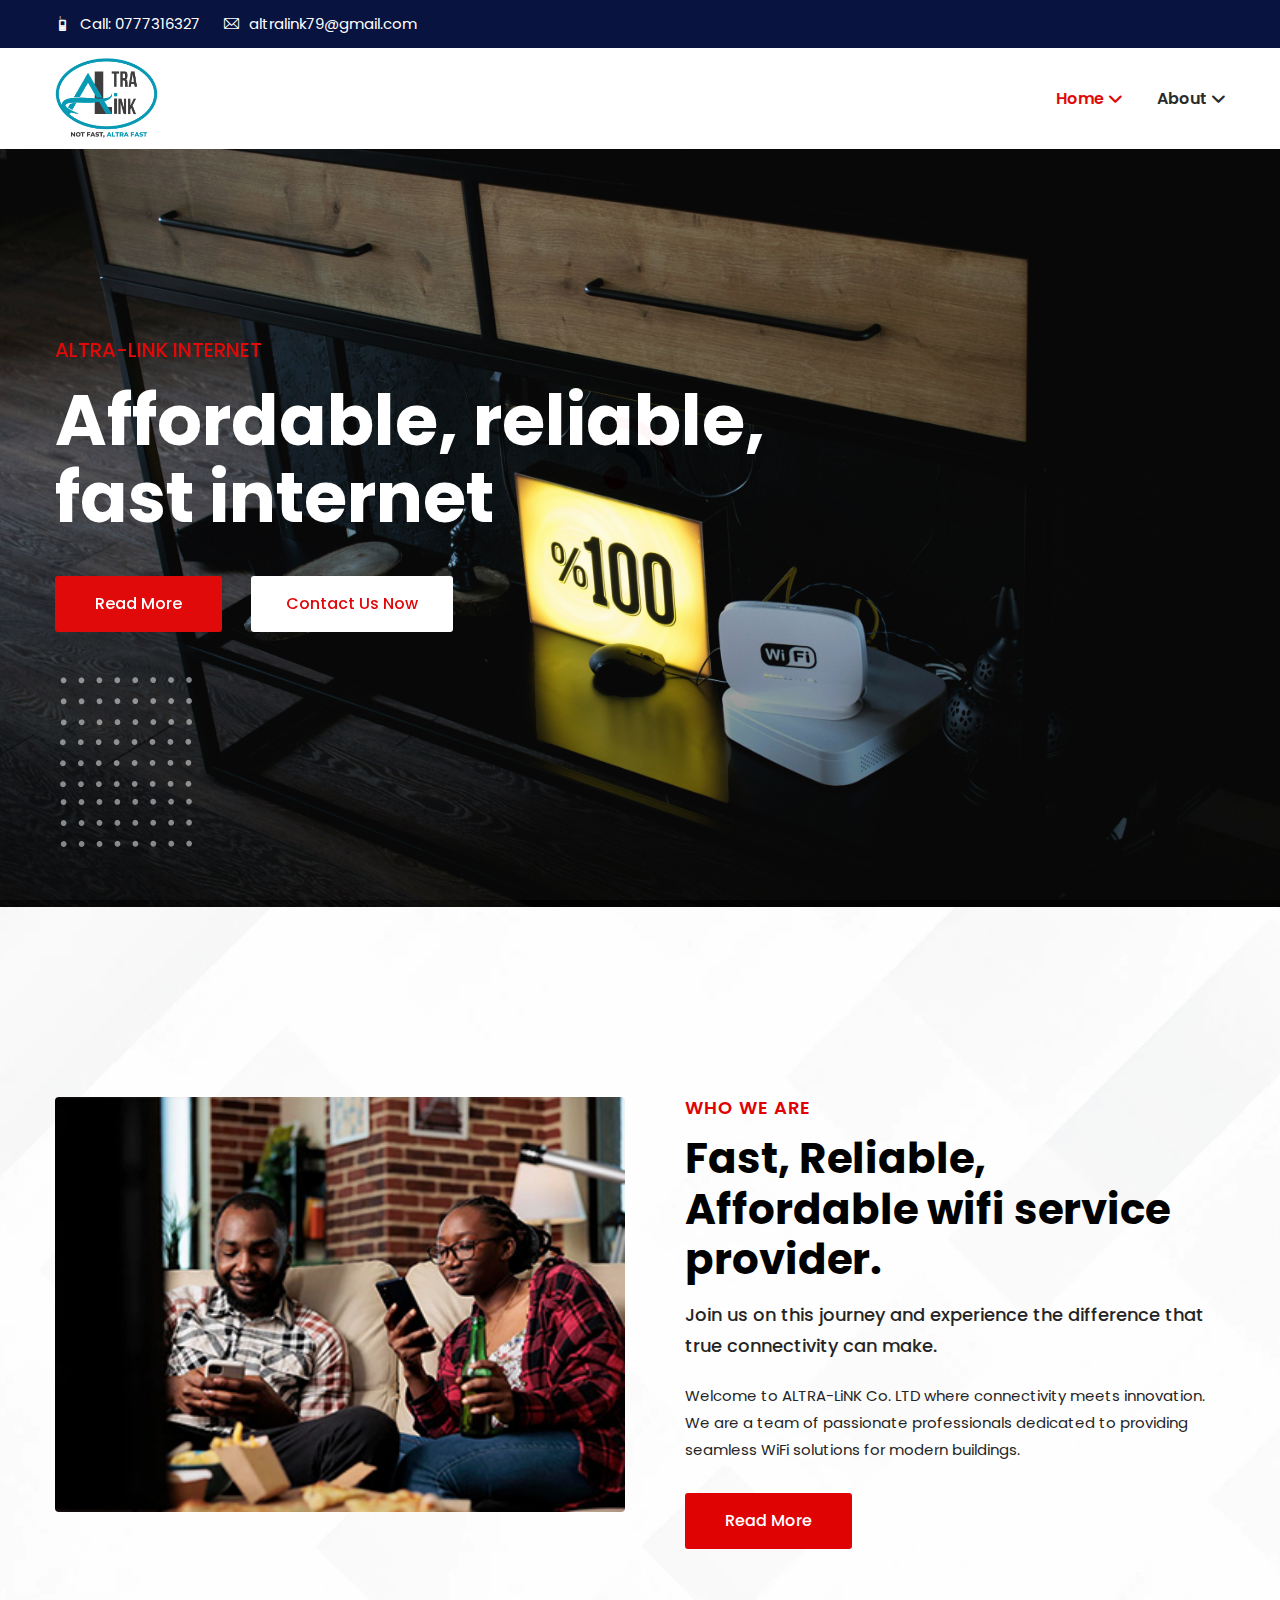
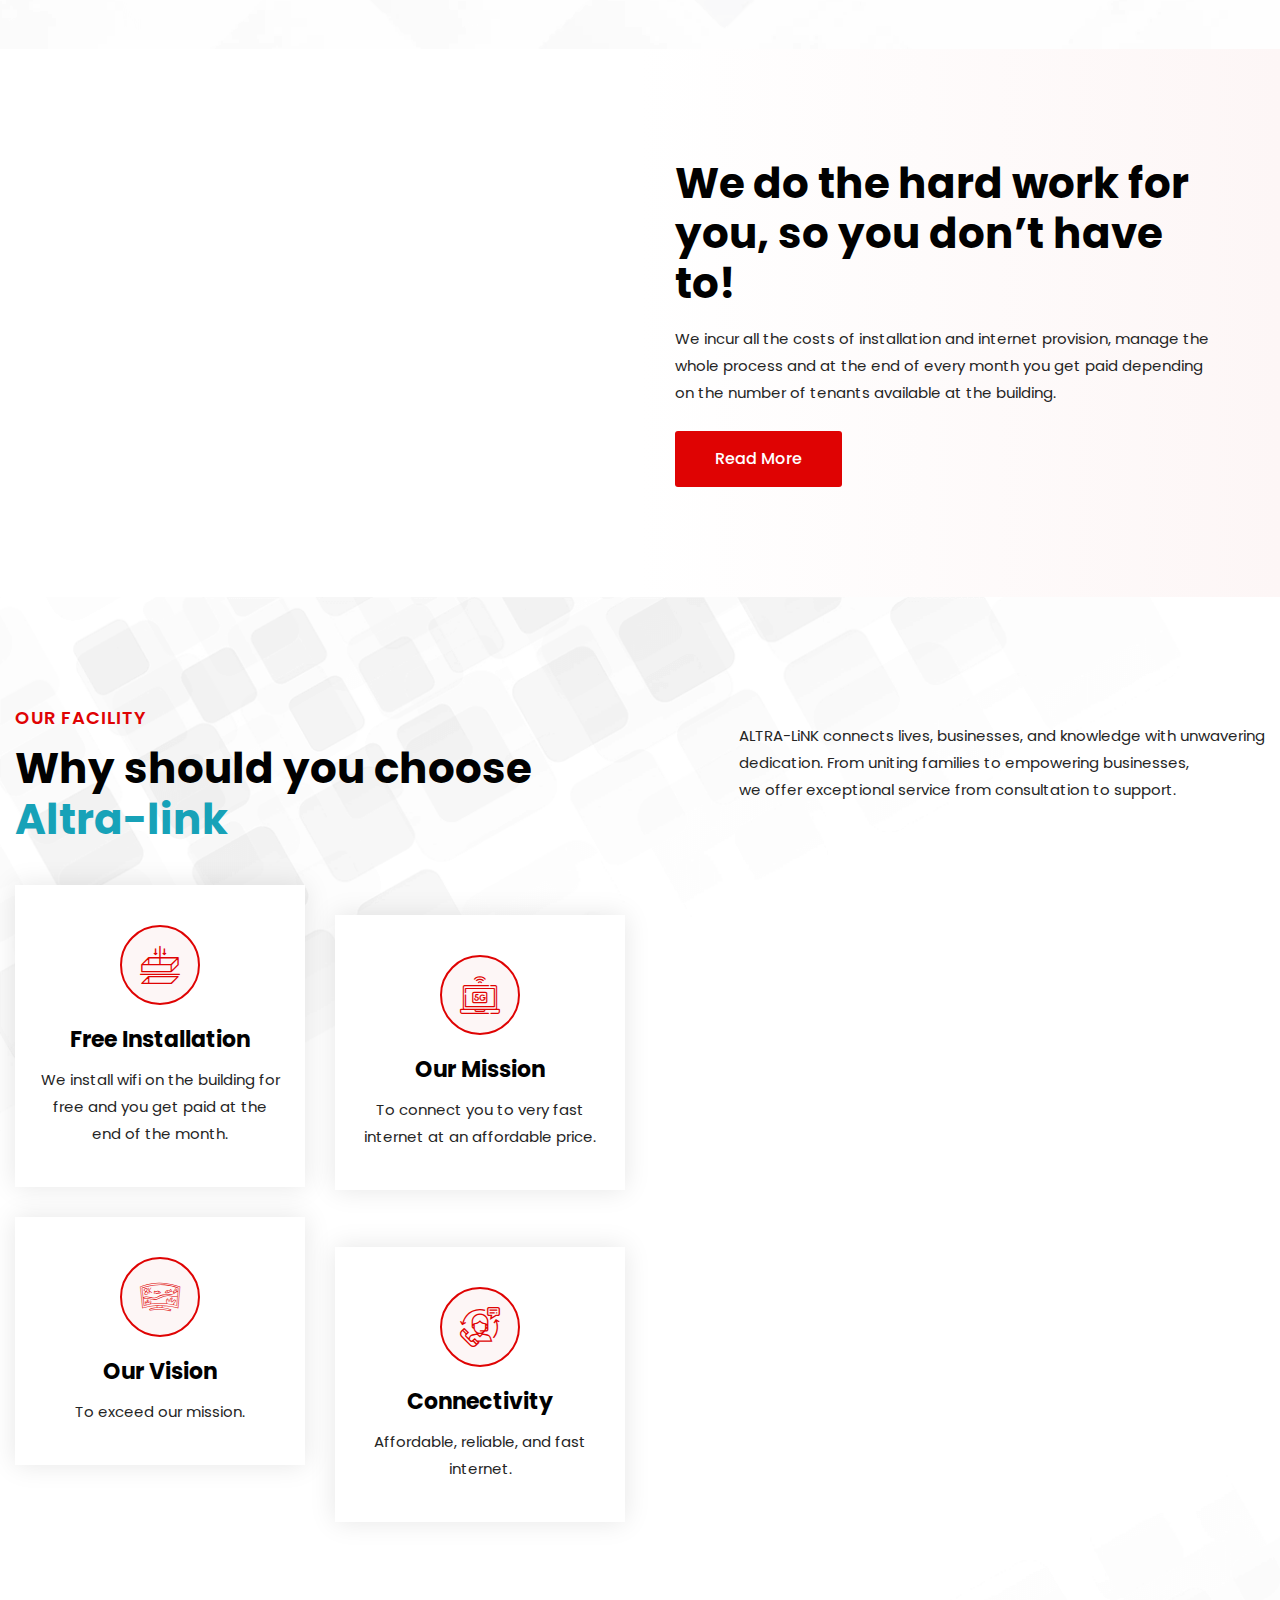
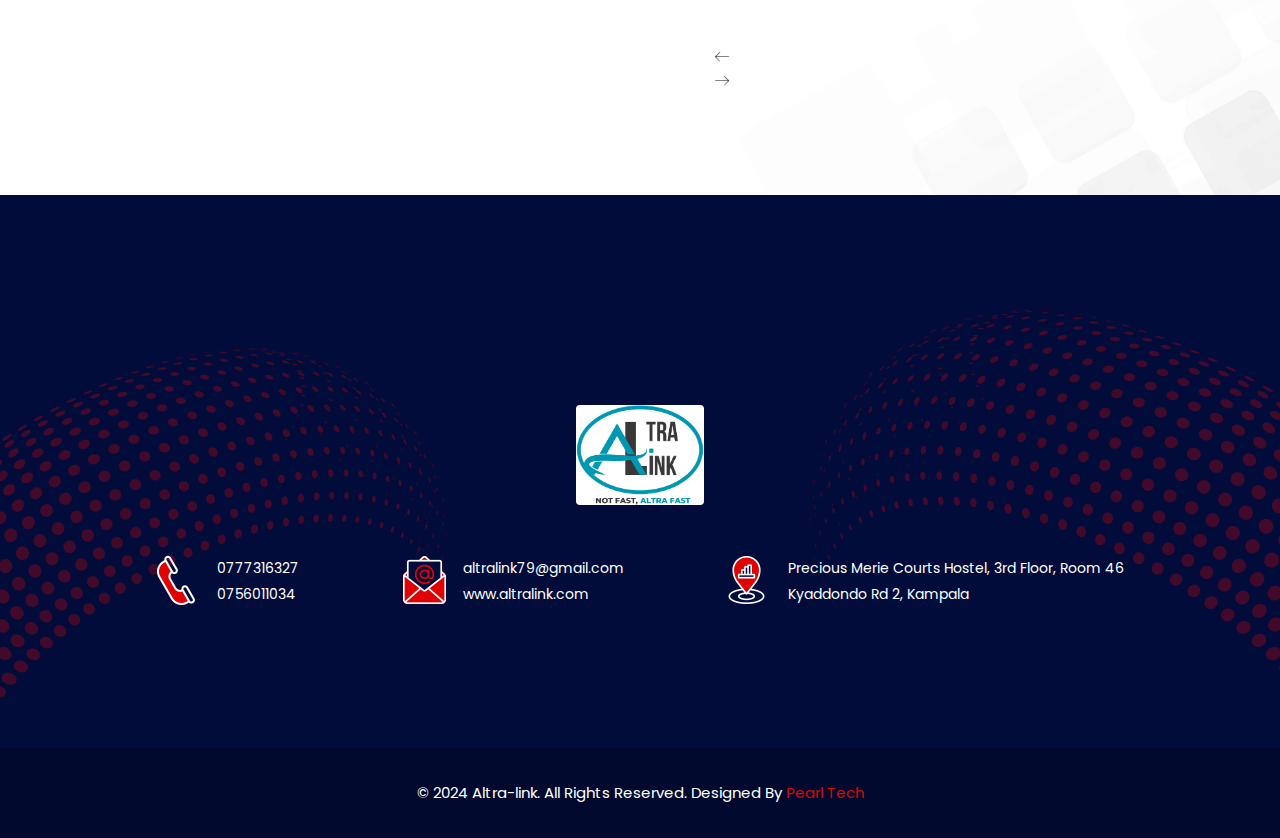
<file: index.html>
<!DOCTYPE html>
<html>
<head>
<meta charset="utf-8">
<meta name="description" content="Choose Altra-link as your number one wifi provider." />
<meta name="keywords" content="Altra Link, altralink, Altra-link, wifi provier, wifi provider in Uganda" />
<meta name="author" content="Pearl Tech" />
<title>Altra-link - Your trusted WiFi provider</title>
<!-- Stylesheets -->
<link href="css/bootstrap.css" rel="stylesheet">
<link href="css/style.css" rel="stylesheet">
<link href="css/responsive.css" rel="stylesheet">
<link href="css/custom.css" rel="stylesheet">

<link href="https://fonts.googleapis.com/css2?family=Poppins:wght@100;300;400;500;600;700;800;900&display=swap" rel="stylesheet">
<link rel="stylesheet" href="https://cdnjs.cloudflare.com/ajax/libs/font-awesome/6.0.0-beta3/css/all.min.css">
<link rel="shortcut icon" href="images/altra_logo.png" type="image/x-icon">
<link rel="icon" href="images/altra_logo.png" type="image/x-icon">

<!-- Responsive -->
<meta http-equiv="X-UA-Compatible" content="IE=edge">
<meta name="viewport" content="width=device-width, initial-scale=1.0, maximum-scale=1.0, user-scalable=0">

</head>

<body class="hidden-bar-wrapper">

<div class="page-wrapper">
 	
    <!-- Preloader -->
    <div class="preloader">
		<span></span>
	</div>
 	
 	<!-- Main Header -->
    <header class="main-header">
    	
		<!-- Header Top -->
		<div class="header-top">
			<div class="auto-container clearfix">
				
				<div class="pull-left">
					<ul class="info">
						<li><a href="tel:0777316327"><span class="icon flaticon-phone"></span>Call: 0777316327</a></li>
						<li><a href="mailto:altralink79@gmail.com"><span class="icon flaticon-email-2"></span>altralink79@gmail.com</a></li>
					</ul>
				</div>
				
			</div>
		</div>
		
        <!-- Header Lower -->
        <div class="header-lower">
            
			<div class="auto-container clearfix">
				<div class="inner-container clearfix">
					
					<div class="pull-left logo-box">
						<div class="logo"><a href="index.html"><img src="images/altra_logo.png" alt="Altra logo" title="" 
                            style="height: 80px; width: auto;"></a></div>
					</div>
					<div class="nav-outer clearfix">
						
						<!-- Mobile Navigation Toggler -->
						<div class="mobile-nav-toggler"><span class="icon flaticon-menu"></span></div>
						<!-- Main Menu -->
						<nav class="main-menu show navbar-expand-md">
							
							
							<div class="navbar-collapse collapse clearfix" id="navbarSupportedContent">
								<ul class="navigation clearfix">
									<li class="current dropdown"><a href="index.html">Home</a></li>
									<li class="dropdown"><a href="about.html">About</a></li>
								</ul>
							</div>
							
						</nav>
						<!-- Main Menu End-->
						
						
						
					</div>
				</div>
				
			</div>
        </div>
        <!-- End Header Lower -->
        
		<!-- Sticky Header  -->
        <div class="sticky-header">
            <div class="auto-container clearfix">
                <!-- Logo -->
                <div class="logo pull-left">
                    <a href="index.html" title=""><img src="images/altra_logo.png" alt="Altra Logo" title=""  
                        style="height: 70px; width: auto;"></a>
                </div>
				
                <!--Right Col-->
                <div class="pull-right">
                    <!-- Main Menu -->
                    <nav class="main-menu">
                        <!--Keep This Empty / Menu will come through Javascript-->
                    </nav><!-- Main Menu End-->
					
                </div>
            </div>
        </div><!-- End Sticky Menu -->
    
		<!-- Mobile Menu  -->
        <div class="mobile-menu">
            <div class="menu-backdrop"></div>
            <div class="close-btn"><span class="icon flaticon-multiply"></span></div>
            
            <nav class="menu-box">
                <div class="nav-logo"><a href="index.html"><img src="images/altra_logo.png" alt="" title=""></a></div>
                <div class="menu-outer"><!--Here Menu Will Come Automatically Via Javascript / Same Menu as in Header--></div>
            </nav>
        </div><!-- End Mobile Menu -->
	
    </header>
    <!-- End Main Header -->
	
	<!-- Sidebar Cart Item -->
	<div class="xs-sidebar-group info-group">
		<div class="xs-overlay xs-bg-black"></div>
		<div class="xs-sidebar-widget">
			<div class="sidebar-widget-container">
				<div class="widget-heading">
					<a href="#" class="close-side-widget">
						X
					</a>
				</div><div class="navbar-header">
					<button class="navbar-toggler" type="button" data-toggle="collapse" data-target="#navbarSupportedContent" aria-controls="navbarSupportedContent" aria-expanded="false" aria-label="Toggle navigation">
						<span class="icon-bar"></span>
						<span class="icon-bar"></span>
						<span class="icon-bar"></span>
					</button>
				</div>
				<div class="sidebar-textwidget">
					
					<!-- Sidebar Info Content -->
					<div class="sidebar-info-contents">
						<div class="content-inner">
							<div class="logo">
								<a href="index.html"><img src="images/altra_logo.png" alt="" /></a>
							</div>
							<div class="content-box">
								<h5>About Us</h5>
								<p class="text">The argument in favor of using filler text goes something like this: If you use real content in the Consulting Process, anytime you reach a review point you’ll end up reviewing and negotiating the content itself and not the design.</p>
								<a href="contact.html" class="theme-btn btn-style-one"><span class="txt">Consultation</span></a>
							</div>
							<div class="contact-info">
								<h5>Contact Info</h5>
								<ul class="list-style-one">
									<li><span class="icon fa fa-location-arrow"></span>Chicago 12, Melborne City, USA</li>
									<li><span class="icon fa fa-phone"></span>(111) 111-111-1111</li>
									<div class="navbar-header">
										<button class="navbar-toggler" type="button" data-toggle="collapse" data-target="#navbarSupportedContent" aria-controls="navbarSupportedContent" aria-expanded="false" aria-label="Toggle navigation">
											<span class="icon-bar"></span>
											<span class="icon-bar"></span>
											<span class="icon-bar"></span>
										</button>
									</div>	<li><span class="icon fa fa-envelope"></span>nextbit@gmail.com</li>
									<li><span class="icon fa fa-clock-o"></span>Week Days: 09.00 to 18.00 Sunday: Closed</li>
								</ul>
							</div>
							<!-- Social Box -->
							<ul class="social-box">
								<li><a href="https://www.facebook.com/" class="fa fa-facebook-f"></a></li>
								<li><a href="https://www.twitter.com/" class="fa fa-twitter"></a></li>
								<li><a href="https://dribbble.com/" class="fa fa-dribbble"></a></li>
								<li><a href="https://www.linkedin.com/" class="fa fa-linkedin"></a></li>
							</ul>
						</div>
					</div>
					
				</div>
			</div>
		</div>
	</div>
	<!-- END sidebar widget item -->
	
	<!-- Main Section -->
    <section class="main-slider">
		
		<div class="main-slider-carousel owl-carousel owl-theme">
            
            <div class="slide" style="background-image: url(images/main-slider/wifi-dark.jpg)">
				<div class="pattern-layer" style="background-image: url(images/main-slider/pattern-layer.png)"></div>
				<!-- <div class="color-layer-one"></div>
				<div class="color-layer-two"></div>
				<div class="color-layer-three"></div> -->
				<div class="auto-container">
					
					<!-- Content Boxed -->
					<div class="content-boxed">
						<div class="inner-box">
							<div class="title">Altra-link Internet</div>
							<h1 class="slogan">Affordable, reliable, fast internet</h1>
							<div class="btns-box">
								<a href="about.html" class="theme-btn btn-style-two"><span class="txt">Read More </i></span></a>
								<a href="tel:0777316327" class="theme-btn btn-style-three"><span class="txt">Contact Us Now </i></span></a>
							</div>
						</div>
					</div>
					
				</div>
			</div>
			
			<div class="slide" style="background-image: url(images/main-slider/wifi.jpg);">
				<div class="pattern-layer" style="background-image: url(images/main-slider/pattern-layer.png)"></div>
				<!-- <div class="color-layer-one"></div>
				<div class="color-layer-two"></div>
				<div class="color-layer-three"></div> -->
				<div class="auto-container">
					
					<!-- Content Boxed -->
					<div class="content-boxed">
						<div class="inner-box">
							<div class="title">Altra-link Internet</div>
							<h1 class="slogan">Affordable, reliable, fast internet</h1>
							<div class="btns-box">
								<a href="about.html" class="theme-btn btn-style-two"><span class="txt">Read More </span></a>
								<a href="tel:0777316327" class="theme-btn btn-style-three"><span class="txt">Contact Us Now </i></span></a>
							</div>
						</div>
					</div>
					
				</div>
			</div>
			
		</div>
		
	</section>
	<!-- End Main Section -->
	
	<!-- Services Section -->
	<section class="services-section" style="background-image: url(images/background/pattern-2.png)">
		<div class="auto-container">
			
			<!-- Lower Section -->
			<div class="lower-section">
				<div class="row clearfix">
					
					<!-- Image Column -->
					<div class="image-column col-lg-6 col-md-12 col-sm-12">
						<div class="inner-column titlt" data-tilt data-tilt-max="3">
							<div class="color-layer"></div>
							<div class="border-layer"></div>
							<div class="image">
								<img src="images/resource/news-15.jpg" class="rounded" alt="" />
							</div>
						</div>
					</div>
					
					<!-- Content Column -->
					<div class="content-column col-lg-6 col-md-12 col-sm-12">
						<div class="inner-column">
							<!-- Sec Title -->
							<div class="sec-title">
								<div class="title">WHO WE ARE</div>
								<h2>Fast, Reliable, Affordable wifi service provider.</h2>
							</div>
							<div class="bold-text">Join us on this journey and experience the difference that true connectivity can make.</div>
							<div class="text">Welcome to ALTRA-LiNK Co. LTD where connectivity meets innovation. We are a team of passionate professionals dedicated to providing seamless WiFi solutions for modern buildings.</div>
							<a href="about.html" class="theme-btn btn-style-four"><span class="txt">Read More </i></span></a>
						</div>
					</div>
					
				</div>
			</div>
			<!-- End Lower Section -->
			
		</div>
	</section>
	<!-- End Services Section -->

	<!-- Internet Section -->
	<section class="internet-section" style="background-image: url(images/background/11.jpg)">
		<div class="auto-container">
			<div class="clearfix">
				<div class="content-column">
					<h2>We do the hard work for you, so you don’t have to!</h2>
					<div class="text">We incur all the costs of installation and internet provision, manage the whole process and at the end of every month you get paid depending on the number of tenants available at the building.</div>
					<a href="about.html" class="theme-btn btn-style-four"><span class="txt">Read More </i></span></a>
				</div>
			</div>
		</div>
	</section>
	<!-- End Internet Section -->
	
	<!-- Facility Section -->
	<section class="facility-section" style="background-image: url(images/background/pattern-6.png)">
		<div class="auto-container">
			<!-- Sec Title -->
			<div class="sec-title">
				<div class="clearfix">
					<div class="pull-left">
						<div class="title">Our Facility</div>
						<h2>Why should you choose <br> <span class="text-info">Altra-link</span></h2>
					</div>
					<div class="pull-right">
						<div class="text">ALTRA-LiNK connects lives, businesses, and knowledge with unwavering <br>dedication. From uniting families to empowering businesses, <br>we offer exceptional service from consultation to support. </div>
					</div>
				</div>
			</div>
			<!-- End Sec Title -->
			<div class="row clearfix">
			
				<!-- Blocks Column -->
				<div class="blocks-column col-lg-6 col-md-12 col-sm-12">
					<div class="inner-column">
						<div class="row clearfix">
							
							<!-- Facility Block -->
							<div class="facility-block col-lg-6 col-md-6 col-sm-12">
								<div class="inner-box">
									<div class="pattern-layer" style="background-image: url(images/background/pattern-14.png)"></div>
									<div class="icon-box flaticon-swimming-pool"></div>
									<h5><a href="services-detail.html">Free Installation</a></h5>
									<div class="text">We install wifi on the building for free and you get paid at the end of the month.</div>
								</div>
							</div>
							
							<!-- Facility Block -->
							<div class="facility-block col-lg-6 col-md-6 col-sm-12">
								<div class="inner-box">
									<div class="pattern-layer" style="background-image: url(images/background/pattern-14.png)"></div>
									<div class="icon-box flaticon-5g"></div>
									<h5><a href="services-detail.html">Our Mission</a></h5>
									<div class="text">To connect you to very fast internet at an affordable price.</div>
								</div>
							</div>
							
							<!-- Facility Block -->
							<div class="facility-block col-lg-6 col-md-6 col-sm-12">
								<div class="inner-box">
									<div class="pattern-layer" style="background-image: url(images/background/pattern-14.png)"></div>
									<div class="icon-box flaticon-8k"></div>
									<h5><a href="services-detail.html">Our Vision</a></h5>
									<div class="text">To exceed our mission.</div>
								</div>
							</div>
							
							<!-- Facility Block -->
							<div class="facility-block col-lg-6 col-md-6 col-sm-12">
								<div class="inner-box">
									<div class="pattern-layer" style="background-image: url(images/background/pattern-14.png)"></div>
									<div class="icon-box flaticon-customer-service"></div>
									<h5><a href="contact.html">Connectivity</a></h5>
									<div class="text">Affordable, reliable, and fast internet.</div>
								</div>
							</div>
							
						</div>
					</div>
				</div>
				
				<!-- Image Column -->
				<div class="image-column col-lg-6 col-md-12 col-sm-12">
					<div class="inner-column">
						<div class="pattern-layer"></div>
						<div class="main-slider-carousel owl-carousel owl-theme">
							<div class="image wow slideInRight slide" data-wow-delay="0ms" data-wow-duration="1500ms">
								<img id="dynamicImage" src="images/resource/connection.jpeg" 
									style="border-radius: 5px;" alt="" />
							</div>
							<div class="image wow slideInRight slide" data-wow-delay="0ms" data-wow-duration="1500ms">
								<img id="dynamicImage" src="images/resource/connection1.jpeg" 
									style="border-radius: 5px;" alt="" />
							</div>
							<div class="image wow slideInRight slide" data-wow-delay="0ms" data-wow-duration="1500ms">
								<img id="dynamicImage" src="images/resource/connection2.jpeg" 
									style="border-radius: 5px;" alt="" />
							</div>
							<div class="image wow slideInRight slide" data-wow-delay="0ms" data-wow-duration="1500ms">
								<img id="dynamicImage" src="images/resource/connection4.jpeg" 
									style="border-radius: 5px;" alt="" />
							</div>
						</div>
					</div>
				</div>
				
			</div>
		</div>
	</section>
	<!-- End Facility Section -->
	
	<!-- Main Footer -->
    <footer class="main-footer">
		<div class="pattern-layer-one" style="background-image: url(images/background/pattern-12.png)"></div>
		<div class="pattern-layer-two" style="background-image: url(images/background/pattern-13.png)"></div>
    	<div class="auto-container">
            <div class="widgets-section">
            	<div class="logo">
					<a href="index.html"><img src="images/altra_logo.png" alt="" 
						style="height: 100px; width: auto;
								border-radius: 4px;"/></a>
				</div>
				<ul class="contact-info-list">
					<li>
						<span class="icon"><img src="images/icons/icon-1.png" alt="" /></span>
						<a href="tel:0777316327">0777316327</a><br>
						<a href="tel:0756011034">0756011034</a>
					</li>
					<li>
						<span class="icon"><img src="images/icons/icon-2.png" alt="" /></span>
						<a href="mailto:altralink79@gmail.com">altralink79@gmail.com</a><br>
						<a href="https://altralink.com/">www.altralink.com</a>
					</li>
					<li>
						<span class="icon"><img src="images/icons/icon-3.png" alt="" /></span>
						Precious Merie Courts Hostel, 3rd Floor, Room 46 <br> Kyaddondo Rd 2, Kampala
					</li>
				</ul>
				
				
			</div>
			
		</div>
		<!-- Footer Bottom -->
		<div class="footer-bottom">
			<div class="auto-container">
				<div class="copyright">&copy; 2024 Altra-link. All Rights Reserved. Designed By <a href="#">Pearl Tech</a></div>
			</div>
		</div>
	</footer>
	<!-- End Main Footer -->
	
</div>
<!--End pagewrapper-->

<!-- Search Popup -->
<div class="search-popup">
	<div class="color-layer"></div>
	<button class="close-search"><span class="fa fa-arrow-up"></span></button>
	<form method="post" action="blog.html">
		<div class="form-group">
			<input type="search" name="search-field" value="" placeholder="Search Here" required="">
			<button type="submit"><i class="fa fa-search"></i></button>
		</div>
	</form>
</div>
<!-- End Header Search -->

<!-- Scroll To Top -->
<div class="scroll-to-top scroll-to-target" data-target="html"><span class="fa fa-arrow-up"></span></div>

<script src="js/jquery.js"></script>
<script src="js/popper.min.js"></script>
<script src="js/bootstrap.min.js"></script>
<script src="js/jquery.mCustomScrollbar.concat.min.js"></script>
<script src="js/jquery.fancybox.js"></script>
<script src="js/appear.js"></script>
<script src="js/parallax.min.js"></script>
<script src="js/tilt.jquery.min.js"></script>
<script src="js/jquery.paroller.min.js"></script>
<script src="js/owl.js"></script>
<script src="js/wow.js"></script>
<script src="js/nav-tool.js"></script>
<script src="js/jquery-ui.js"></script>
<script src="js/script.js"></script>
<script src="js/altra.js"></script>

<!--[if lt IE 9]><script src="https://cdnjs.cloudflare.com/ajax/libs/html5shiv/3.7.3/html5shiv.js"></script><![endif]-->
<!--[if lt IE 9]><script src="js/respond.js"></script><![endif]-->

</body>
</html>
</file>
<file: css/style.css>
/* NextBit HTML Template */

/* 
	font-family: 'Montserrat', sans-serif;
	font-family: 'Roboto', sans-serif;
	font-family: 'Jost', sans-serif;
*/

@import url('global.css');
@import url('header.css');
@import url('footer.css');
@import url('icofont.css');
@import url('font-awesome.css');
@import url('flaticon.css');
@import url('animate.css');
@import url('owl.css');
@import url('swiper.css');
@import url('linearicons.css');
@import url('jquery-ui.css');
@import url('custom-animate.css');
@import url('jquery.fancybox.min.css');
@import url('jquery.mCustomScrollbar.min.css');

/*** 

====================================================================
	Main Slider Section
====================================================================

***/

.main-slider{
	position:relative;
	overflow:hidden;
}

.main-slider .slide{
	position:relative;
	overflow:hidden;
	padding:190px 0px 260px;
	background-size:cover;
}

.main-slider .color-layer-one{
	position:absolute;
	left:0px;
	top:0px;
	width:930px;
	height:840px;
	z-index:1;
	border-radius:100px;
	transform:translateX(-30%) translateY(-35%) rotate(45deg);
	background-color:var(--main-color-two);
}

.main-slider .color-layer-two{
	position:absolute;
	left:0px;
	bottom:0px;
	width:930px;
	height:840px;
	border-radius:0px;
	transform:translate(-25%) translateY(55%) rotate(-45deg);
	background-color:var(--main-color);
}

.main-slider .color-layer-three{
	position:absolute;
	left:0px;
	top:0px;
	width:930px;
	height:840px;
	border-radius:100px;
	transform:translateX(-20%) translateY(-35%) rotate(45deg);
	background-color:var(--main-color-rgba);
}

.main-slider .pattern-layer{
	position:absolute;
	left:60px;
	width:132px;
	height:170px;
	bottom:60px;
	z-index:1;
	background-repeat:no-repeat;
}

.main-slider .content-boxed{
	position:relative;
	max-width:720px;
	z-index:10;
}

.main-slider .content-boxed .inner-box{
	position:relative;
}

.main-slider .title{
	position:relative;
	opacity: 0;
	font-weight:500;
	font-size:var(--font-20);
	color:var(--main-color);
	transform: translateX(180px);
	transform-origin: top;
	text-transform:uppercase;
	-webkit-transition: all 1000ms ease;
	-moz-transition: all 100ms ease;
	-ms-transition: all 1000ms ease;
	-o-transition: all 1000ms ease;
	transition: all 1000ms ease;
	margin-bottom:var(--margin-bottom-20);
}

.main-slider .active .title{
	opacity: 1;
	transform: translateX(0px);
	-webkit-transition-delay: 100ms;
	-moz-transition-delay: 100ms;
	-ms-transition-delay: 100ms;
	-o-transition-delay: 100ms;
	transition-delay: 100ms;
}

.main-slider h1{
	color:var(--white-color);
	opacity: 0;
	transform: translateX(200px);
	transform-origin: top;
	-webkit-transition: all 1000ms ease;
	-moz-transition: all 100ms ease;
	-ms-transition: all 1000ms ease;
	-o-transition: all 1000ms ease;
	transition: all 1000ms ease;
	margin-bottom:var(--margin-bottom-40);
}

.main-slider .active h1{
	opacity: 1;
	transform: translateX(0px);
	-webkit-transition-delay: 450ms;
	-moz-transition-delay: 450ms;
	-ms-transition-delay: 450ms;
	-o-transition-delay: 450ms;
	transition-delay: 450ms;
}

.main-slider .btns-box{
	opacity:0;
	transform: translateX(200px);
	transform-origin: top;
	display:inline-block;
	-webkit-transition: all 900ms ease;
	-moz-transition: all 900ms ease;
	-ms-transition: all 900ms ease;
	-o-transition: all 900ms ease;
	transition: all 900ms ease;
}

.main-slider .active .btns-box{
	opacity: 1;
	transform: translateX(0px);
	-webkit-transition-delay: 900ms;
	-moz-transition-delay: 900ms;
	-ms-transition-delay: 900ms;
	-o-transition-delay: 900ms;
	transition-delay: 900ms;
}

.main-slider .btns-box .theme-btn{
	margin-right:var(--margin-right-25);
	margin-bottom:var(--margin-bottom-15);
}

.main-slider .owl-dots,
.main-slider .owl-nav{
	display:none;
}

/*** 

====================================================================
	Main Slider Section Two
====================================================================

***/

.main-slider-two{
	position:relative;
	overflow:hidden;
}

.main-slider-two .slide{
	position:relative;
	overflow:hidden;
	padding:330px 0px 180px;
	background-size:cover;
	background-position:center right;
}

.main-slider-two .slide:before{
	position:absolute;
	content:'';
	left:0px;
	top:0px;
	right:0px;
	bottom:0px;
	background: #010C3A;
	background: -webkit-linear-gradient(to right, #010C3A 0%, rgba(255,255,255,0) 100%);
	background: -moz-linear-gradient(to right, #010C3A 0%, rgba(255,255,255,0) 100%);
	background: linear-gradient(to right, #010C3A 0%, rgba(255,255,255,0) 100%);
}

.main-slider-two .pattern-layer-one{
	position:absolute;
	left:-40px;
	width:170px;
	height:383px;
	bottom:25%;
	z-index:1;
	background-repeat:no-repeat;
}

.main-slider-two .pattern-layer-two{
	position:absolute;
	right:0px;
	width:243px;
	height:404px;
	bottom:0px;
	z-index:1;
	background-repeat:no-repeat;
}

.main-slider-two .content-boxed{
	position:relative;
	max-width:750px;
	z-index:10;
}

.main-slider-two .content-boxed .inner-box{
	position:relative;
}

.main-slider-two h1{
	color:var(--white-color);
	opacity: 0;
	transform: translateX(200px);
	transform-origin: top;
	-webkit-transition: all 1000ms ease;
	-moz-transition: all 100ms ease;
	-ms-transition: all 1000ms ease;
	-o-transition: all 1000ms ease;
	transition: all 1000ms ease;
	margin-bottom:var(--margin-bottom-25);
}

.main-slider-two .active h1{
	opacity: 1;
	transform: translateX(0);
	-webkit-transition-delay: 100ms;
	-moz-transition-delay: 100ms;
	-ms-transition-delay: 100ms;
	-o-transition-delay: 100ms;
	transition-delay: 100ms;
}

.main-slider-two .text{
	opacity: 0;
	font-weight:400;
	line-height:2em;
	max-width:600px;
	font-size:var(--font-16);
	color:var(--white-color);
	transform: translateX(200px);
	transform-origin: top;
	-webkit-transition: all 1000ms ease;
	-moz-transition: all 100ms ease;
	-ms-transition: all 1000ms ease;
	-o-transition: all 1000ms ease;
	transition: all 1000ms ease;
	margin-bottom:var(--margin-bottom-30);
}

.main-slider-two .active .text{
	opacity: 1;
	transform: translateX(0);
	-webkit-transition-delay: 300ms;
	-moz-transition-delay: 300ms;
	-ms-transition-delay: 300ms;
	-o-transition-delay: 300ms;
	transition-delay: 300ms;
}

.main-slider-two .price{
	opacity: 0;
	font-weight:600;
	line-height:1em;
	font-size:var(--font-60);
	color:var(--main-color);
	transform: translateX(200px);
	transform-origin: top;
	-webkit-transition: all 1000ms ease;
	-moz-transition: all 100ms ease;
	-ms-transition: all 1000ms ease;
	-o-transition: all 1000ms ease;
	transition: all 1000ms ease;
	margin-bottom:var(--margin-bottom-20);
}

.main-slider-two .price span{
	position:relative;
	top:-25px;
	font-weight:500;
	font-size:var(--font-24);
}

.main-slider-two .price sup{
	position:relative;
	top:-22px;
	font-weight:500;
	font-size:var(--font-20);
}

.main-slider-two .active .price{
	opacity: 1;
	transform: translateX(0px);
	-webkit-transition-delay: 600ms;
	-moz-transition-delay: 600ms;
	-ms-transition-delay: 600ms;
	-o-transition-delay: 600ms;
	transition-delay: 600ms;
}

.main-slider-two .btns-box{
	opacity:0;
	transform: translateX(200px);
	transform-origin: top;
	display:inline-block;
	-webkit-transition: all 900ms ease;
	-moz-transition: all 900ms ease;
	-ms-transition: all 900ms ease;
	-o-transition: all 900ms ease;
	transition: all 900ms ease;
}

.main-slider-two .active .btns-box{
	opacity: 1;
	transform: translateX(0px);
	transition-delay:900ms;
}

.main-slider-two .btns-box .theme-btn{
	margin-right:var(--margin-right-25);
	margin-bottom:var(--margin-bottom-15);
}

.main-slider-two .owl-dots{
	display:none;
}

.main-slider-two .owl-nav{
	position:absolute;
	right:60px;
	top:50%;
	margin-top:-50px;
}

.main-slider-two .owl-nav .owl-prev,
.main-slider-two .owl-nav .owl-next{
	position:relative;
	line-height:1em;
	font-size:var(--font-50);
	color:var(--white-color);
	margin-bottom:var(--margin-bottom-20);
	-webkit-transition:all 300ms ease;
	-ms-transition:all 300ms ease;
	-o-transition:all 300ms ease;
	-moz-transition:all 300ms ease;
	transition:all 300ms ease;
}

.main-slider-two .owl-nav .owl-prev:hover,
.main-slider-two .owl-nav .owl-next:hover{
	color:var(--main-color);
}

/*** 

====================================================================
	Appointment Section
====================================================================

***/

.appointment-section{
	position:relative;
	padding:55px 0px 30px;
	background-position:right top;
	background-repeat:no-repeat;
	background-color:var(--main-color-two);
}

.appointment-section .title-column{
	position:relative;
	margin-bottom:var(--margin-bottom-20);
}

.appointment-section .title-column .inner-column{
	position:relative;
}

.appointment-section .title-column h3{
	color:var(--white-color);
}

.appointment-section .form-column{
	position:relative;
	margin-bottom:var(--margin-bottom-20);
}

.appointment-section .form-column .inner-column{
	position:relative;
	padding-top:var(--padding-top-20);
}

.appointment-section.style-two{
	background-color:var(--main-color);
}

.appointment-section.style-two .appointment-form .form-group button{
	padding:13px 40px 13px;
}

/* Appointment Form */

.appointment-form{
	position:relative;
}

.appointment-form .form-group{
	position:relative;
	display:block;
	padding-right:var(--padding-right-260);
	margin-bottom:var(--margin-zero);
}

.appointment-form .form-group input[type="text"],
.appointment-form .form-group input[type="email"]{
	position:relative;
	display:block;
	width:100%;
	height:56px;
	font-size:15px;
	line-height:26px;
	color:var(--dark-color);
	padding:10px 20px 10px 25px;
	border-radius:3px;
	background:var(--white-color);
	-webkit-transition:all 300ms ease;
	-ms-transition:all 300ms ease;
	-o-transition:all 300ms ease;
	-moz-transition:all 300ms ease;
	transition:all 300ms ease;	
}

.appointment-form .form-group button{
	position:absolute;
	right:0px;
	top:0px;
}

/*** 

====================================================================
	Services Section
====================================================================

***/

.services-section{
	position:relative;
	padding:100px 0px 70px;
}

.services-section .upper-section{
	position:relative;
}

.service-block .inner-box:hover::before,
.service-block.active .inner-box:before{
	position:absolute;
	content:'';
	left:0px;
	top:0px;
	width:1px;
	height:100%;
	background-color:#eae7e7;
	-webkit-transition: all 900ms ease;
	-moz-transition: all 900ms ease;
	-ms-transition: all 900ms ease;
	-o-transition: all 900ms ease;
	transition: all 900ms ease;
}

.service-block .inner-box:hover::after,
.service-block.active .inner-box:after{
	position:absolute;
	content:'';
	right:0px;
	top:0px;
	width:1px;
	height:100%;
	background-color:#eae7e7;
	-webkit-transition: all 900ms ease;
	-moz-transition: all 900ms ease;
	-ms-transition: all 900ms ease;
	-o-transition: all 900ms ease;
	transition: all 900ms ease;
}

.service-block{
	position:relative;
	margin-bottom:var(--margin-bottom-30);
}

.service-block .inner-box{
	position:relative;
	text-align:center;
}

.service-block .inner-box h4{
	margin-bottom:var(--margin-bottom-15);
}

.service-block .inner-box h4 a{
	color:var(--heading-color);
}

.service-block .inner-box .icon{
	position:relative;
	max-width:60px;
	margin:0 auto;
	margin-bottom:var(--margin-bottom-30);
}

.service-block:first-child .inner-box .text{
	margin-bottom:var(--margin-bottom-15);
}

.service-block:first-child .inner-box .icon{
	max-width:80px;
	margin-bottom:var(--margin-bottom-15);
}

.service-block .inner-box .text{
	padding:0px 20px;
	margin-bottom:var(--margin-bottom-25);
}

.service-block .inner-box .services{
	position:relative;
	font-weight:500;
	font-size:var(--font-16);
	color:var(--dark-color-two);
}

.service-block .inner-box .services .arrow{
	position:relative;
	top:2px;
	margin-left:5px;
}

.service-block .inner-box:hover h4 a,
.service-block .inner-box:hover .services{
	color:var(--main-color);
}

.service-block .inner-box .border-one{
	position:absolute;
	left:0px;
	top:0px;
	width:50px;
	height:50px;
	opacity:0;
	border-top:10px solid var(--main-color);
	border-left:10px solid var(--main-color);
	-webkit-transition: all 900ms ease;
	-moz-transition: all 900ms ease;
	-ms-transition: all 900ms ease;
	-o-transition: all 900ms ease;
	transition: all 900ms ease;
}

.service-block .inner-box .border-two{
	position:absolute;
	right:0px;
	bottom:0px;
	width:50px;
	height:50px;
	opacity:0;
	border-right:10px solid var(--main-color);
	border-bottom:10px solid var(--main-color);
	-webkit-transition: all 900ms ease;
	-moz-transition: all 900ms ease;
	-ms-transition: all 900ms ease;
	-o-transition: all 900ms ease;
	transition: all 900ms ease;
}

.service-block.active .inner-box .border-one,
.service-block.active .inner-box .border-two,
.service-block .inner-box:hover .border-one,
.service-block .inner-box:hover .border-two{
	opacity:1;
}

.services-section .lower-section{
	position:relative;
	padding-top:var(--padding-top-90);
}

.services-section .image-column{
	position:relative;
	margin-bottom:var(--margin-bottom-30);
}

.services-section .image-column .inner-column{
	position:relative;
}

.services-section .image-column .image{
	position:relative;
}

.services-section .image-column .image img{
	position:relative;
	width:100%;
	display:block;
}

.services-section .image-column .color-layer{
	position:absolute;
	left:-15px;
	bottom:-15px;
	right:60px;
	height:100%;
	/* background:url(../images/resource/service-pattern-layer.png) no-repeat; */
	background-size:cover;
}

.services-section .image-column .border-layer{
	position:absolute;
	left:30px;
	bottom:40px;
	right:0px;
	top:-25px;
	z-index:1;
	/* background:url(../images/resource/service-border-layer.png) no-repeat; */
	background-size:cover;
}

.services-section .content-column{
	position:relative;
	margin-bottom:var(--margin-bottom-30);
}

.services-section .content-column .inner-column{
	position:relative;
	padding-left:var(--padding-left-30);
}

.services-section .content-column .bold-text{
	position:relative;
	font-weight:500;
	line-height:1.7em;
	color:var(--dark-color);
	font-size:var(--font-18);
	margin-bottom:var(--margin-bottom-20);
}

.services-section .content-column .sec-title{
	margin-bottom:var(--margin-bottom-15);
}

.services-section .content-column .text{
	margin-bottom:var(--margin-bottom-30);
}

/*** 

====================================================================
	Pricing Section
====================================================================

***/

.pricing-section{
	position:relative;
	padding:100px 0px 80px;
	background-color:var(--main-color-two);
	background-size:cover;
}

.pricing-section.style-two{
	background-color:var(--white-color);
}

.pricing-section .auto-container{
	max-width:1340px;
}

.price-block{
	position:relative;
	padding-bottom:var(--padding-bottom-30);
}

.price-block .inner-box{
	position:relative;
	border-radius:3px;
	background-color:var(--white-color);
	padding-bottom:var(--padding-bottom-40);
	box-shadow:0px 0px 25px rgba(0,0,0,0.10);
}

.price-block .upper-box{
	position:relative;
	text-align:center;
	padding:40px 20px 80px;
	background-position:center center;
	background-repeat:no-repeat;
}

.price-block .upper-box:before{
	position:absolute;
	content:'';
	left:0px;
	top:0px;
	right:0px;
	bottom:0px;
	opacity:0.05;
	background-color:var(--main-color);
}

.price-block .upper-box:after{
	position:absolute;
	content:'';
	left:0px;
	right:0px;
	bottom:0px;
	height:63px;
	background:url(../images/background/pattern-5.png) repeat-x;
}

.price-block .icon-list{
	position:relative;
}

.price-block .icon-list li{
	position:relative;
	width:76px;
	height:76px;
	padding:14px;
	margin:0px 3px;
	border-radius:50px;
	display:inline-block;
	background-color:var(--white-color);
	box-shadow:0px 0px 15px rgba(0,0,0,0.10);
	-webkit-transition:all 500ms ease;
	-moz-transition:all 500ms ease;
	-ms-transition:all 500ms ease;
	-o-transition:all 500ms ease;
	transition:all 500ms ease;
}

.price-block .inner-box:hover .icon-list li{
	transform:rotateY(180deg);
}

.price-block .upper-box h4{
	margin-top:var(--margin-top-20);
}

.price-block .upper-box h4 span{
	display:block;
	color:var(--main-color);
	font-size:var(--font-18);
	margin-top:var(--margin-top-5);
}

.price-block .lower-box{
	position:relative;
	padding-left:var(--padding-left-35);
	padding-right:var(--padding-right-35);
}

.price-block .price-list{
	position:relative;
}

.price-block .price-list li{
	position:relative;
	font-size:var(--font-15);
	color:var(--dark-color);
	padding-left:var(--padding-left-25);
	margin-bottom:var(--margin-bottom-15);
}

.price-block .price-list li:before{
	position:absolute;
	content: "\f00c";
	left:0px;
	color:var(--main-color);
	font-family: 'FontAwesome';
}

.price-block .price-list li:last-child{
	margin-bottom:var(--margin-zero);
}

.price-block .button-box{
	position:relative;
	margin-top:var(--margin-top-30);
}

.price-block .button-box .theme-btn{
	width:100%;
}

/*** 

====================================================================
	Facility Section
====================================================================

***/

.facility-section{
	position:relative;
	overflow:hidden;
	padding:110px 0px 70px;
	background-size:cover;
}

.facility-section .auto-container{
	max-width:1340px;
}

.facility-section .blocks-column{
	position:relative;
	margin-bottom:var(--margin-bottom-30);
}

.facility-section .blocks-column .inner-column{
	position:relative;
}

.facility-section .blocks-column .facility-block:nth-child(2n + 0){
	transform:translateY(30px);
}

.facility-block{
	position:relative;
	margin-bottom:var(--margin-bottom-30);
}

.facility-block .inner-box{
	position:relative;
	padding:40px 20px 40px;
	text-align:center;
	background-color:var(--white-color);
	box-shadow:0px 0px 25px rgba(0,0,0,0.10);
}

.facility-block .inner-box .icon-box{
	position:relative;
	width:80px;
	height:80px;
	border-radius:50%;
	line-height:76px;
	text-align:center;
	margin:0 auto;
	margin-bottom:var(--margin-bottom-20);
	color:var(--main-color);
	font-size:var(--font-40);
	background-color:#fdf6f6;
	border:2px solid var(--main-color);
	transition: all 600ms ease;
    -moz-transition: all 600ms ease;
    -webkit-transition: all 600ms ease;
    -ms-transition: all 600ms ease;
    -o-transition: all 600ms ease;
}

.facility-block .inner-box:hover .icon-box{
	color:var(--white-color);
	background-color:var(--main-color);
	-webkit-transform: scale(-1) rotate(180deg);
    -moz-transform: scale(-1) rotate(180deg);
    -ms-transform: scale(-1) rotate(180deg);
    -o-transform: scale(-1) rotate(180deg);
    transform: scale(-1) rotate(180deg);
}

.facility-block .inner-box h5{
	margin-bottom:var(--margin-bottom-10);
}

.facility-block .inner-box h5 a{
	color:var(--heading-color);
}

.facility-block .inner-box h5 a:hover{
	color:var(--main-color);
}

.facility-block .inner-box .text{
	padding:0px 5px;
}

.facility-block .inner-box .pattern-layer{
	position:absolute;
	left:23%;
	top:10%;
	width:70px;
	height:56px;
	opacity:0;
	background-repeat:no-repeat;
	transition: all 300ms ease;
    -moz-transition: all 300ms ease;
    -webkit-transition: all 300ms ease;
    -ms-transition: all 300ms ease;
    -o-transition: all 300ms ease;
}

.facility-block .inner-box:hover .pattern-layer{
	opacity:1;
}

.facility-section .image-column{
	position:relative;
	margin-bottom:var(--margin-bottom-30);
}

.facility-section .image-column .inner-column{
	position:relative;
	padding-left:var(--padding-top-60);
	padding-top:var(--padding-top-30);
}

.facility-section .image-column .pattern-layer{
	position:absolute;
	left:0px;
	bottom:0px;
	right:0px;
	height:325px;
	width:100%;
	/* background:url(../images/resource/facility-1.png) no-repeat; */
	background-size:cover;
}

/*** 

====================================================================
	Internet Section
====================================================================

***/

.internet-section{
	position:relative;
	overflow:hidden;
	padding:110px 0px 110px;
	background-size:cover;
	background-attachment:fixed;
}

.internet-section:before{
	position:absolute;
	content:'';
	right:0px;
	top:0px;
	width:50%;
	height:100%;
	z-index:1;
	background: rgba(255,255,255,0);
	background: -webkit-linear-gradient(to right, rgba(255,255,255,0) 0%, #FDF6F6 100%);
	background: -moz-linear-gradient(to right, rgba(255,255,255,0) 0%, #FDF6F6 100%);
	background: linear-gradient(to right, rgba(255,255,255,0) 0%, #FDF6F6 100%);
}

.internet-section .content-column{
	position:relative;
	max-width:550px;
	width:100%;
	float:right;
	z-index:10;
}

.internet-section .content-column .text{
	margin-top:var(--margin-top-15);
	margin-bottom:var(--margin-bottom-25);
}

.internet-section .content-column .price{
	position:relative;
	font-weight:600;
	color:var(--main-color);
	font-size:var(--font-22);
	margin-top:var(--margin-top-15);
	margin-bottom:var(--margin-bottom-40);
}

/*** 

====================================================================
	Testimonial Section
====================================================================

***/

.testimonial-section{
	position:relative;
	padding:110px 0px 80px;
	background-size:cover;
}

.testimonial-section.style-two{
	background-color:#fdf6f6;
}

.testimonial-section .image-layer{
	position:absolute;
	left:0px;
	top:0px;
	right:0px;
	height:1105px;
	background-size:cover;
}

.testimonial-section .owl-dots,
.testimonial-section .owl-nav{
	display:none;
}

.testimonial-section .owl-carousel .owl-item.center .testimonial-block .inner-box .lower-box .color-layer{
	transform:scale(1,1);
}

.testimonial-section .owl-carousel .owl-item.center .testimonial-block .inner-box .designation,
.testimonial-section .owl-carousel .owl-item.center .testimonial-block .inner-box .author-name{
	color:var(--white-color);
}

.testimonial-section .owl-carousel .owl-item.center .testimonial-block .inner-box .lower-box .pattern-layer{
	bottom:0px;
	opacity:1;
	-webkit-transition-delay: 250ms;
	-moz-transition-delay: 250ms;
	-ms-transition-delay: 250ms;
	-o-transition-delay: 250ms;
	transition-delay: 250ms;
}

.testimonial-section .owl-carousel .owl-stage-outer{
	position:static;
	padding:20px 0px;
}

.testimonial-section .owl-theme .testimonial-block{
	margin:0px 15px;
}

.testimonial-section .owl-carousel{
	margin:0px -15px;
	width:auto;
}

.testimonial-block{
	position:relative;
}

.testimonial-block .inner-box{
	position:relative;
	text-align:center;
	overflow:hidden;
	background-color:var(--white-color);
	box-shadow:0px 0px 15px rgba(0,0,0,0.10);
}

.testimonial-block .upper-box{
	position:relative;
	padding:40px 30px 40px;
}

.testimonial-block .lower-box{
	position:relative;
	padding:0px 30px 30px;
}

.testimonial-block .lower-box .color-layer{
	position:absolute;
	left:0px;
	top:40px;
	right:0px;
	bottom:0px;
	transform:scale(0,1);
	background-color:var(--main-color);
	transition: all 600ms ease;
    -moz-transition: all 600ms ease;
    -webkit-transition: all 600ms ease;
    -ms-transition: all 600ms ease;
    -o-transition: all 600ms ease;
}

.testimonial-block .inner-box:hover .lower-box .color-layer{
	transform:scale(1,1);
}

.testimonial-block .inner-box:hover .designation,
.testimonial-block .inner-box:hover .author-name{
	color:var(--white-color);
}

.testimonial-block .inner-box:hover .lower-box .pattern-layer{
	bottom:0px;
	opacity:1;
	-webkit-transition-delay: 250ms;
	-moz-transition-delay: 250ms;
	-ms-transition-delay: 250ms;
	-o-transition-delay: 250ms;
	transition-delay: 250ms;
}

.testimonial-block .lower-box .pattern-layer{
	position:absolute;
	top:0px;
	left:0px;
	right:0px;
	bottom:-150px;
	opacity:0;
	background-position:center bottom;
	background-repeat:no-repeat;
	transition: all 600ms ease;
    -moz-transition: all 600ms ease;
    -webkit-transition: all 600ms ease;
    -ms-transition: all 600ms ease;
    -o-transition: all 600ms ease;
}

.testimonial-block .lower-box:before{
	position:absolute;
	content:'';
	left:0px;
	top:40px;
	right:0px;
	bottom:0px;
	opacity:0.05;
	background-color:var(--main-color);
}

.testimonial-block .author-image-outer{
	position:relative;
	display:inline-block;
}

.testimonial-block .author-image-outer .quote-icon{
	position:absolute;
	right:-10px;
	top:-10px;
	width:35px;
	height:35px;
	z-index:1;
	border-radius:50px;
	line-height:35px;
	color:var(--white-color);
	background-color:var(--main-color);
}

.testimonial-block .author-image{
	position:relative;
	width:80px;
	height:80px;
	border-radius:50%;
	overflow:hidden;
}

.testimonial-block .author-name{
	position:relative;
	font-weight:600;
	font-size:var(--font-20);
	color:var(--dark-color-two);
	margin-top:var(--margin-top-20);
	transition: all 600ms ease;
    -moz-transition: all 600ms ease;
    -webkit-transition: all 600ms ease;
    -ms-transition: all 600ms ease;
    -o-transition: all 600ms ease;
}

.testimonial-block .designation{
	position:relative;
	font-size:var(--font-15);
	color:var(--dark-color);
	margin-top:var(--margin-top-5);
	transition: all 600ms ease;
    -moz-transition: all 600ms ease;
    -webkit-transition: all 600ms ease;
    -ms-transition: all 600ms ease;
    -o-transition: all 600ms ease;
}

/*** 

====================================================================
	Clients Section
====================================================================

***/

.clients-section{
	position:relative;
	padding:0px 0px 100px;
}

.clients-section .image-box img{
	position:relative;
	filter: grayscale(0%);
	-webkit-transition:all 500ms ease;
	-moz-transition:all 500ms ease;
	-ms-transition:all 500ms ease;
	-o-transition:all 500ms ease;
	transition:all 500ms ease;
}

.clients-section .image-box:hover img{
	filter: grayscale(100%);
}

.clients-section .owl-dots,
.clients-section .owl-nav{
	display:none;
}

/*** 

====================================================================
	Featured Section
====================================================================

***/

.featured-section{
	position:relative;
	overflow:hidden;
	padding:110px 0px 80px;
	background-color:var(--main-color-two);
}

.featured-section .sec-title .button-box{
	margin-top:var(--margin-top-25);
}

.featured-section .pattern-layer-one{
	position:absolute;
	right:0px;
	top:0px;
	width:590px;
	height:504px;
	background-repeat:no-repeat;
}

.featured-section .pattern-layer-two{
	position:absolute;
	left:0px;
	bottom:0px;
	width:542px;
	height:502px;
	background-repeat:no-repeat;
}

.featured-section .feature-block{
	position:relative;
	width:20%;
	padding:0px 15px;
}

.feature-block{
	position:relative;
	margin-bottom:var(--margin-bottom-25);
}

.feature-block .inner-box{
	position:relative;
}

.feature-block .inner-box .image{
	position:relative;
	border-radius:3px;
	overflow:hidden;
}

.feature-block .inner-box .image img{
	position:relative;
	width:100%;
	display:block;
}

.feature-block .inner-box .image .overlay-box{
	position:absolute;
	left:0px;
	top:0px;
	right:0px;
	bottom:0px;
	background-color:rgba(0,0,0,0.50);
}






.feature-block .inner-box .video-box{
	position:absolute;
	left:0px;
	top:0px;
	width:100%;
	height:100%;
	text-align:center;
	overflow:hidden;
	line-height: 45px;
	overflow:hidden;
	z-index:2;
	transition: -webkit-transform 0.4s ease;
	transition: transform 0.4s ease;
	transition: transform 0.4s ease, -webkit-transform 0.4s ease;
	
	transition: all 900ms ease;
    -moz-transition: all 900ms ease;
    -webkit-transition: all 900ms ease;
    -ms-transition: all 900ms ease;
    -o-transition: all 900ms ease;
	transition: -webkit-transform 0.4s ease;
	transition: transform 0.4s ease;
	transition: transform 0.4s ease, -webkit-transform 0.4s ease;
	-webkit-transform: scale(0, 1);
	-ms-transform: scale(0, 1);
	transform: scale(0, 1);
	-webkit-transform-origin: right center;
	-ms-transform-origin: right center;
	transform-origin: right center;
	background-position:center center;
}

.feature-block .inner-box:hover .video-box{
	-webkit-transform: scale(1, 1);
	-ms-transform: scale(1, 1);
	transform: scale(1, 1);
	-webkit-transform-origin: left center;
	-ms-transform-origin: left center;
	transform-origin: left center;
}

.feature-block .inner-box .video-box:before{
	position:absolute;
	content:'';
	left:0px;
	top:0px;
	right:0px;
	bottom:0px;
	opacity:0.50;
	background-color:var(--main-color-two);
}

.feature-block .inner-box .video-box span{
	position: absolute;
	width:70px;
	height: 70px;
	left:50%;
    top: 50%;
	z-index:10;
	color: var(--main-color);
	font-weight:400;
	font-size:var(--font-20);
	text-align: center;
	padding-left:4px;
	display: inline-block;
	margin-top: -35px;
	margin-left:-35px;
	line-height:66px;
	border-radius:50%;
	transition: all 900ms ease;
    -moz-transition: all 900ms ease;
    -webkit-transition: all 900ms ease;
    -ms-transition: all 900ms ease;
    -o-transition: all 900ms ease;
	border:3px solid var(--main-color);
}

.feature-block .inner-box .video-box .ripple,
.feature-block .inner-box .video-box .ripple:before,
.feature-block .inner-box .video-box .ripple:after {
    position: absolute;
    top: 50%;
    left: 50%;
    width:70px;
	height: 70px;
    -webkit-transform: translate(-50%, -50%);
    -moz-transform: translate(-50%, -50%);
    -ms-transform: translate(-50%, -50%);
    -o-transform: translate(-50%, -50%);
    transform: translate(-50%, -50%);
    -webkit-border-radius: 50% 50% 50% 50%;
    -moz-border-radius: 50% 50% 50% 50%;
    -ms-border-radius: 50% 50% 50% 50%;
    -o-border-radius: 50% 50% 50% 50%;
    border-radius: 50% 50% 50% 50%;
    -webkit-box-shadow: 0 0 0 0 rgba(255, 255, 255, .6);
    -moz-box-shadow: 0 0 0 0 rgba(255, 255, 255, .6);
    -ms-box-shadow: 0 0 0 0 rgba(255, 255, 255, .6);
    -o-box-shadow: 0 0 0 0 rgba(255, 255, 255, .6);
    box-shadow: 0 0 0 0 rgba(255, 255, 255, .6);
    -webkit-animation: ripple 3s infinite;
    -moz-animation: ripple 3s infinite;
    -ms-animation: ripple 3s infinite;
    -o-animation: ripple 3s infinite;
    animation: ripple 3s infinite;
}

.feature-block .inner-box .video-box .ripple:before {
    -webkit-animation-delay: .9s;
    -moz-animation-delay: .9s;
    -ms-animation-delay: .9s;
    -o-animation-delay: .9s;
    animation-delay: .9s;
    content: "";
    position: absolute;
}

.feature-block .inner-box .video-box .ripple:after {
    -webkit-animation-delay: .6s;
    -moz-animation-delay: .6s;
    -ms-animation-delay: .6s;
    -o-animation-delay: .6s;
    animation-delay: .6s;
    content: "";
    position: absolute;
}

.feature-block .inner-box .post-meta{
	position:absolute;
	right:15px;
	top:12px;
	z-index:2;
}

.feature-block .inner-box .post-meta li{
	position:relative;
	margin-left:10px;
	display:inline-block;
	font-size:var(--font-15);
	color:var(--white-color);
	padding-left:var(--padding-left-25);
}

.feature-block .inner-box .post-meta li .icon{
	position:absolute;
	left:0px;
	top:0px;
	font-size:var(--font-15);
	color:var(--main-color);
}

.feature-block .inner-box .lower-content{
	position:relative;
	padding-top:var(--padding-top-20);
}

.feature-block .inner-box h6 a{
	position:relative;
	color:var(--white-color);
}

.feature-block .inner-box h6 a:hover{
	color:var(--main-color);
}

.feature-block .inner-box .year{
	position:relative;
	font-weight:700;
	font-size:var(--font-18);
	color:var(--main-color);
	margin-top:var(--margin-top-5);
}

.feature-block.style-two .inner-box h6 a{
	color:var(--heading-color);
	transition: all 300ms ease;
    -moz-transition: all 300ms ease;
    -webkit-transition: all 300ms ease;
    -ms-transition: all 300ms ease;
    -o-transition: all 300ms ease;
}

.feature-block.style-two .inner-box h6 a:hover{
	color:var(--main-color);
}

/*** 

====================================================================
	Store Section
====================================================================

***/

.store-section{
	position:relative;
	padding:100px 0px 80px;
}

.store-section .owl-dots,
.store-section .owl-nav{
	display:none;
}

.product-block{
	position:relative;
	margin-bottom:var(--margin-bottom-30);
}

.product-block .inner-box{
	position:relative;
}

.product-block .inner-box .image{
	position:relative;
	border-radius:5px;
	overflow:hidden;
}

.product-block .inner-box .image img{
	position:relative;
	width:100%;
	display:block;
}

.product-block .inner-box .image:before{
	position:absolute;
	content:'';
	left:0px;
	top:0px;
	right:0px;
	bottom:0px;
	opacity:0.05;
	background-color:var(--main-color);
	transition: all 600ms ease;
    -moz-transition: all 600ms ease;
    -webkit-transition: all 600ms ease;
    -ms-transition: all 600ms ease;
    -o-transition: all 600ms ease;
}

.product-block .inner-box:hover .image:before{
	opacity:0.20;
}

.product-block .inner-box .lower-content{
	position:relative;
	text-align:center;
	padding-top:var(--padding-top-25);
}

.product-block .inner-box .name{
	position:relative;
	font-weight:700;
	font-size:var(--font-20);
	color:var(--dark-color-two);
}

.product-block .inner-box:hover .name{
	color:var(--main-color);
}

.product-block .inner-box .price{
	position:relative;
	font-weight:700;
	font-size:var(--font-20);
	color:var(--dark-color-two);
	margin-top:var(--margin-top-10);
	margin-bottom:var(--margin-bottom-25);
}

.product-block .inner-box .shop-options{
	position:relative;
}

.product-block .inner-box .shop-options li{
	position:relative;
	margin:0px 2px;
	display:inline-block;
}

.product-block .inner-box .shop-options li a{
	position:relative;
	width:40px;
	height:40px;
	line-height:36px;
	text-align:center;
	display:inline-block;
	color:var(--dark-color-two);
	border:1px solid var(--dark-color);
}

.product-block .inner-box .shop-options li a.cart{
	width:auto;
	padding:0px 18px;
}

.product-block .inner-box .shop-options li a:hover{
	color:var(--white-color);
	border-color:var(--main-color);
	background-color:var(--main-color);
}

/*** 

====================================================================
	CTA Section
====================================================================

***/

.cta-section{
	position:relative;
	z-index:1;
}

.cta-section .inner-container{
	position:relative;
	border-radius:5px;
	margin-bottom:-100px;
	padding:60px 60px 30px;
	background-color:var(--main-color);
	background-position:left bottom;
	background-repeat:no-repeat;
}

.cta-section .title-column{
	position:relative;
	margin-bottom:var(--margin-bottom-20);
}

.cta-section .title-column .inner-column{
	position:relative;
}

.cta-section .title-column h3{
	color:var(--white-color);
}

.cta-section .title-column .text{
	color:var(--white-color);
	margin-top:var(--margin-top-10);
}

.cta-section .form-column{
	position:relative;
	margin-bottom:var(--margin-bottom-20);
}

.cta-section .form-column .inner-column{
	position:relative;
	padding-top:var(--padding-top-10);
}

/* Newsletter Form */

.newsletter-form{
	position:relative;
}

.newsletter-form .form-group{
	position:relative;
	display:block;
	padding-right:var(--padding-right-180);
	margin-bottom:var(--margin-zero);
}

.newsletter-form .form-group input[type="text"],
.newsletter-form .form-group input[type="email"]{
	position:relative;
	display:block;
	width:100%;
	height:56px;
	font-size:15px;
	line-height:26px;
	color:var(--dark-color);
	padding:10px 20px 10px 25px;
	border-radius:3px;
	background:var(--white-color);
	-webkit-transition:all 300ms ease;
	-ms-transition:all 300ms ease;
	-o-transition:all 300ms ease;
	-moz-transition:all 300ms ease;
	transition:all 300ms ease;	
}

.newsletter-form .form-group button{
	position:absolute;
	right:0px;
	top:0px;
}

.cta-section.style-two .inner-container{
	background-color:var(--main-color-four);
}

.cta-section.style-three{
	z-index:10;
}

.cta-section.style-three .inner-container{
	background-color:inherit;
}

.cta-section.style-three .inner-container:before{
	position:absolute;
	content:'';
	left:0px;
	top:0px;
	right:0px;
	bottom:0px;
	z-index:-1;
    background: linear-gradient(to right, var(--main-color-twentytwo) 0%, var(--main-color-eighteen) 100%);
}

/*** 

====================================================================
	Network Section
====================================================================

***/

.network-section{
	position:relative;
	padding:110px 0px 70px;
	background-size:cover;
}

.network-section .auto-container{
	max-width:1340px;
}

.network-section .images-column{
	position:relative;
	margin-bottom:var(--margin-bottom-30);
}

.network-section .images-column .inner-column{
	position:relative;
}

.network-section .images-column .image{
	position:relative;
	border-radius:5px;
	overflow:hidden;
	display:inline-block;
}

.network-section .images-column .image-two{
	position:absolute;
	right:0px;
	top:50px;
	border-radius:5px;
	overflow:hidden;
	border:6px solid var(--main-color);
}

.network-section .images-column .image-three{
	position:absolute;
	right:0px;
	bottom:0px;
}

.network-section .content-column{
	position:relative;
	margin-bottom:var(--margin-bottom-30);
}

.network-section .content-column .inner-column{
	position:relative;
	padding-left:var(--padding-left-30);
}

.network-section .network-list{
	position:relative;
}

.network-section .network-list li{
	position:relative;
	line-height:2em;
	color:var(--dark-color);
	font-size:var(--font-15);
	padding-left:var(--padding-left-65);
	margin-bottom:var(--margin-bottom-35);
}

.network-section .network-list li strong{
	position:relative;
	display:block;
	font-size:var(--font-22);
	color:var(--dark-color-two);
	margin-bottom:var(--margin-bottom-10);
	-webkit-transition:all 300ms ease;
	-ms-transition:all 300ms ease;
	-o-transition:all 300ms ease;
	-moz-transition:all 300ms ease;
	transition:all 300ms ease;	
}

.network-section .network-list li .icon{
	position:absolute;
	left:0px;
	top:0px;
	width:40px;
	height:40px;
	line-height:40px;
	display:inline-block;
	border-radius:50px;
	text-align:center;
	color:var(--main-color);
	background-color:var(--white-color);
	box-shadow:0px 10px 15px rgba(0,0,0,0.10);
	-webkit-transition:all 300ms ease;
	-ms-transition:all 300ms ease;
	-o-transition:all 300ms ease;
	-moz-transition:all 300ms ease;
	transition:all 300ms ease;	
}

.network-section .network-list li .icon:after{
	position:absolute;
	content:'';
	left:20px;
	top:152%;
	width:1px;
	height:125%;
	background-color:#e0e0e0;
}

.network-section .network-list li:last-child{
	margin-bottom:var(--margin-zero);
}

.network-section .network-list li:last-child .icon:after{
	display:none;
}

.network-section .network-list li:hover .icon{
	color:var(--white-color);
	background-color:var(--main-color);
}

.network-section .network-list li:hover strong{
	color:var(--main-color);
}

.network-section.style-two .images-column .image-two{
	border:none;
	border-radius:3px;
	box-shadow:0px 10px 35px rgba(0,0,0,0.20);
}

.network-section.style-two .content-column .sec-title .text{
	font-size:var(--font-18);
	line-height:1.7em;
}

/*** 

====================================================================
	Services Section Two
====================================================================

***/

.services-section-two{
	position:relative;
	padding:100px 0px 100px;
	background-attachment:fixed;
	background-size:cover;
}

.services-section-two:before{
	position:absolute;
	content:'';
	left:0px;
	top:0px;
	right:0px;
	bottom:0px;
	opacity:0.90;
	background-color:var(--main-color-two);
}

.services-section-two .pattern-layer-one{
	position:absolute;
	left:0px;
	bottom:0px;
	width:86px;
	height:154px;
	background-repeat:no-repeat;
}

.services-section-two .pattern-layer-two{
	position:absolute;
	right:0px;
	top:0px;
	width:82px;
	height:149px;
	background-repeat:no-repeat;
}

.services-section-two .owl-nav{
	display:none;
}

.services-section-two .owl-dots{
	position:relative;
	text-align:center;
	margin-top:var(--margin-top-10);
}

.services-section-two .owl-dots .owl-dot{
	position:relative;
	width:10px;
	height:10px;
	opacity:0.50;
	margin:0px 6px;
	border-radius:50px;
	display:inline-block;
	background-color:var(--main-color);
	-webkit-transition:all 300ms ease;
	-ms-transition:all 300ms ease;
	-o-transition:all 300ms ease;
	-moz-transition:all 300ms ease;
	transition:all 300ms ease;
}

.services-section-two .owl-dots .owl-dot.active,
.services-section-two .owl-dots .owl-dot:hover{
	opacity:1;
}

.service-block-two{
	position:relative;
	margin-bottom:var(--margin-bottom-30);
}

.service-block-two .inner-box{
	position:relative;
	text-align:center;
	border-radius:3px;
	overflow:hidden;
	padding:30px 20px 40px;
	border:1px solid rgba(255,255,255,0.10);
}

.service-block-two .icon-layer-one{
	position:absolute;
	left:-60px;
	top:0px;
	width:52px;
	height:67px;
	background-repeat:no-repeat;
	-webkit-transition:all 600ms ease;
	-ms-transition:all 600ms ease;
	-o-transition:all 600ms ease;
	-moz-transition:all 600ms ease;
	transition:all 600ms ease;
}

.service-block-two .inner-box:hover .icon-layer-one{
	left:0px;
	-webkit-transition-delay: 100ms;
	-moz-transition-delay: 100ms;
	-ms-transition-delay: 100ms;
	-o-transition-delay: 100ms;
	transition-delay: 100ms;
}

.service-block-two .icon-layer-two{
	position:absolute;
	right:-60px;
	bottom:0px;
	width:55px;
	height:61px;
	background-repeat:no-repeat;
	-webkit-transition:all 600ms ease;
	-ms-transition:all 600ms ease;
	-o-transition:all 600ms ease;
	-moz-transition:all 600ms ease;
	transition:all 600ms ease;
}

.service-block-two .inner-box:hover .icon-layer-two{
	right:0px;
	-webkit-transition-delay: 300ms;
	-moz-transition-delay: 300ms;
	-ms-transition-delay: 300ms;
	-o-transition-delay: 300ms;
	transition-delay: 300ms;
}

.service-block-two .color-layer{
	position:absolute;
	left:0px;
	top:0px;
	right:0px;
	bottom:0px;
	transform:scale(0,1);
	background-color:var(--main-color-two);
	-webkit-transition:all 600ms ease;
	-ms-transition:all 600ms ease;
	-o-transition:all 600ms ease;
	-moz-transition:all 600ms ease;
	transition:all 600ms ease;
}

.service-block-two .inner-box:hover .color-layer{
	transform:scale(1,1);
}

.service-block-two .icon{
	position:relative;
	margin-bottom:var(--margin-bottom-20);
}

.service-block-two .icon img{
	position:relative;
	width:auto;
	margin:0 auto;
}

.service-block-two h4{
	margin-bottom:var(--margin-bottom-10);
}

.service-block-two h4 a{
	position:relative;
	color:var(--white-color);
}

.service-block-two .text{
	color:var(--white-color);
	margin-bottom:var(--margin-bottom-20);
	-webkit-transition:all 300ms ease;
	-ms-transition:all 300ms ease;
	-o-transition:all 300ms ease;
	-moz-transition:all 300ms ease;
	transition:all 300ms ease;
}

.service-block-two .learn-more{
	position:relative;
	display:inline-block;
	font-size:var(--font-16);
	color:var(--white-color);
	padding-right:var(--padding-right-25);
}

.service-block-two .learn-more:before{
	position:absolute;
	content: "\f15d";
	right:0px;
	top:1px;
	font-family: "Flaticon";
}

.service-block-two h4 a:hover,
.service-block-two .learn-more:hover{
	color:var(--main-color);
}

/*** 

====================================================================
	Faq Section
====================================================================

***/

.faq-section{
	position:relative;
	padding:100px 0px 100px;
	background-attachment:fixed;
	background-size:cover;
}

.faq-section .accordion-column{
	position:relative;
	margin-bottom:var(--margin-bottom-25);
}

.faq-section .accordion-column .inner-column{
	position:relative;
}

/*** 

====================================================================
	Accordion Style
====================================================================

***/

.accordion-box{
	position:relative;
}

.accordion-box .block{
	position:relative;
	border-radius:4px;
	background-color:var(--white-color);
	margin-bottom:var(--margin-bottom-20);
	box-shadow:0px 0px 15px rgba(0,0,0,0.10);
}

.accordion-box .block .acc-btn{
	font-size:var(--font-18);
	padding-right:40px;
	position:relative;
	cursor:pointer;
	line-height:30px;
	font-weight:700;
	padding:18px 30px;
	text-transform:capitalize;
	color:var(--dark-color-two);
	transition:all 500ms ease;
	-ms-transition:all 500ms ease;
	-o-transition:all 500ms ease;
	-moz-transition:all 500ms ease;
	-webkit-transition:all 500ms ease;
}

.accordion-box .block .icon-outer{
	position:absolute;
	right:10px;
	top:10px;
	width:50px;
	height:50px;
	text-align:center;
	font-size:var(--font-18);
	color:var(--main-color-two);
	transition:all 500ms ease;
	-moz-transition:all 500ms ease;
	-webkit-transition:all 500ms ease;
	-ms-transition:all 500ms ease;
	-o-transition:all 500ms ease;
}

.accordion-box .block .icon-outer .icon{
    position: absolute;
    left: 0px;
    top: 0px;
    width:50px;
	height:50px;
    text-align: center;
    line-height: 50px;
    font-size:var(--font-18);
	color:var(--main-color-two);
	transition:all 500ms ease;
	-moz-transition:all 500ms ease;
	-webkit-transition:all 500ms ease;
	-ms-transition:all 500ms ease;
	-o-transition:all 500ms ease;
}

.accordion-box .block .icon-outer .icon-plus{
	opacity:1;
}

.accordion-box .block .icon-outer .icon-minus{
	opacity:0;
	font-weight:400;
	color:var(--main-color-two);
}

.accordion-box .block .acc-btn.active .icon-outer .icon-minus{
	opacity:1;
	color:var(--main-color);
}

.accordion-box .block .acc-btn.active .icon-outer .icon-plus{
	opacity:0;
}

.accordion-box .block .acc-btn.active .icon-outer{
	
}

.accordion-box .block .acc-btn.active{
	color:var(--main-color);
}

.accordion-box .block .acc-content{
	position:relative;
	display:none;
}

.accordion-box .block .acc-content .content-text{
	padding-bottom:6px;
}

.accordion-box .block .acc-content.current{
	display:block;	
}

.accordion-box .block .content{
	position:relative;
	padding:0px 25px 25px 30px;
}

.accordion-box .block .content .text p{
	margin-bottom:0px;
	color:var(--dark-color);
}

.accordion-box .block .content p:last-child{
	margin-bottom:0px;	
}

/* Style Two */

.accordion-box.style-two .block{
	margin-bottom:2px;
	box-shadow:inherit;
	background-color:#fdf6f6;
}

.accordion-box.style-two .block .acc-btn.active{
	color:var(--dark-color-two);
}

.accordion-box.style-two .block .content{
	padding:25px 35px;
	background-color:var(--white-color);
	box-shadow:0px 0px 15px rgba(0,0,0,0.10);
}

.faq-section .image-column{
	position:relative;
	margin-bottom:var(--margin-bottom-25);
}

.faq-section .image-column .inner-column{
	position:relative;
	text-align:center;
}

.faq-section .image-column .pattern-layer{
	position:absolute;
	left:0px;
	bottom:0px;
	right:0px;
	width:100%;
	height:450px;
	background-position:center bottom;
	background-repeat:no-repeat;
	background-size:cover;
}

.faq-section .image-column .image{
	position:relative;
	z-index:1;
}

/*** 

====================================================================
	Pricing Section Two
====================================================================

***/

.pricing-section-two{
	position:relative;
	padding:110px 0px 110px;
	background-color:#fdf6f6;
	background-size:cover;
}

.pricing-section-two.style-two{
	background:none;
}

.pricing-section-two .price-block-two:nth-child(3){
	z-index:1;
}

.pricing-section-two .price-block-two:nth-child(3) .inner-box{
	box-shadow:0px 0px 25px rgba(0,0,0,0.10);
}

.pricing-section-two.style-two .price-block-two .inner-box{
	border:1px solid #eeeeee;
}

.pricing-section-two.style-three{
	padding-bottom:200px;
	margin-bottom:-95px;
}

.price-block-two{
	position:relative;
}

.price-block-two .inner-box{
	position:relative;
	padding-left:370px;
	min-height:225px;
	border-radius:4px;
	background-color:var(--white-color);
	padding-right:var(--padding-right-260);
}

.price-block-two .title-box{
	position:absolute;
	left:0px;
	top:0px;
	max-width:360px;
	padding:48px 35px;
	transition:all 500ms ease;
	-moz-transition:all 500ms ease;
	-webkit-transition:all 500ms ease;
	-ms-transition:all 500ms ease;
	-o-transition:all 500ms ease;
}

.price-block-two .title-box:before{
	position:absolute;
	content:'';
	right:-15px;
	top:0px;
	bottom:0px;
	width:56px;
	background:url(../images/icons/team-icon.png);
	background-position:center top;
}

.price-block-two .title-box .title{
	position:relative;
	font-size:var(--font-14);
	color:var(--main-color);
	text-transform:uppercase;
	transition:all 500ms ease;
	-moz-transition:all 500ms ease;
	-webkit-transition:all 500ms ease;
	-ms-transition:all 500ms ease;
	-o-transition:all 500ms ease;
}

.price-block-two .title-box h4{
	margin-top:var(--margin-top-5);
	margin-bottom:var(--margin-bottom-15);
}

.price-block-two .title-box h4 a{
	color:var(--heading-color);
}

.price-block-two.active .inner-box .title-box,
.price-block-two .inner-box:hover .title-box{
	background-color:var(--main-color);
}

.price-block-two.active .inner-box .title-box h4 a,
.price-block-two.active .inner-box .title,
.price-block-two.active .inner-box .text,
.price-block-two .inner-box:hover .title-box h4 a,
.price-block-two .inner-box:hover .title,
.price-block-two .inner-box:hover .text{
	color:var(--white-color);
}

.price-block-two .middle-content{
	position:relative;
	min-height:225px;
	padding:46px 0px 46px 0px;
	border-right:1px solid #f1f1f1;
}

.price-block-two .middle-content .middle-inner{
	position:relative;
	padding-left:var(--padding-left-290);
}

.price-block-two .icon-list{
	position:absolute;
	left:0px;
	width:100%;
	text-align:center;
	max-width:280px;
	padding-top:var(--padding-top-35);
}

.price-block-two .icon-list li{
	position:relative;
	width:76px;
	height:76px;
	padding:14px;
	margin:0px 5px;
	border-radius:50px;
	display:inline-block;
	background-color:var(--white-color);
	box-shadow:0px 0px 15px rgba(0,0,0,0.10);
	-webkit-transition:all 500ms ease;
	-moz-transition:all 500ms ease;
	-ms-transition:all 500ms ease;
	-o-transition:all 500ms ease;
	transition:all 500ms ease;
}

.price-block-two .inner-box:hover .icon-list li{
	transform:rotateY(180deg);
}

.price-block-two .price-list{
	position:relative;
}

.price-block-two .price-list li{
	position:relative;
	font-size:var(--font-15);
	color:var(--dark-color);
	padding-left:var(--padding-left-25);
	margin-bottom:var(--margin-bottom-15);
}

.price-block-two .price-list li:before{
	position:absolute;
	content: "\f00c";
	left:0px;
	color:var(--main-color);
	font-family: 'FontAwesome';
}

.price-block-two .price-list li:last-child{
	margin-bottom:var(--margin-zero);
}

.price-block-two .price-box{
	position:absolute;
	right:0px;
	top:0px;
	bottom:0px;
	width:100%;
	max-width:260px;
	text-align:center;
	padding-top:var(--padding-top-45);
}

.price-block-two .price-box .price{
	position:relative;
	font-weight:700;
	line-height:1.1em;
	font-size:var(--font-30);
	color:var(--dark-color-two);
	margin-bottom:var(--margin-bottom-20);
}

.price-block-two .price-box .price span{
	position:relative;
	display:block;
	font-weight:500;
	font-size:15px;
}

/*** 

====================================================================
	Streaming Section
====================================================================

***/

.streaming-section{
	position:relative;
	padding:100px 0px 100px;
	background-attachment:fixed;
	background-size:cover;
}

.streaming-section:before{
	position:absolute;
	content:'';
	left:0px;
	top:0px;
	right:0px;
	bottom:0px;
	opacity:0.90;
	background-color:var(--main-color-two);
}

.streaming-section .pattern-layer-one{
	position:absolute;
	left:0px;
	top:0px;
	width:388px;
	height:203px;
	background-repeat:no-repeat;
}

.streaming-section .pattern-layer-two{
	position:absolute;
	right:0px;
	bottom:0px;
	width:403px;
	height:190px;
	background-repeat:no-repeat;
}

.streaming-section .owl-nav{
	display:none;
}

.streaming-section .owl-dots{
	position:relative;
	text-align:center;
	margin-top:var(--margin-top-10);
}

.streaming-section .owl-dots .owl-dot{
	position:relative;
	width:10px;
	height:10px;
	opacity:0.50;
	margin:0px 6px;
	border-radius:50px;
	display:inline-block;
	background-color:var(--main-color);
	-webkit-transition:all 300ms ease;
	-ms-transition:all 300ms ease;
	-o-transition:all 300ms ease;
	-moz-transition:all 300ms ease;
	transition:all 300ms ease;
}

.streaming-section .owl-dots .owl-dot.active,
.streaming-section .owl-dots .owl-dot:hover{
	opacity:1;
}

.streaming-block{
	position:relative;
	margin-bottom:var(--margin-bottom-30);
}

.streaming-block .inner-box{
	position:relative;
	text-align:center;
	border-radius:3px;
	overflow:hidden;
	padding:30px 30px 30px;
	border:1px solid rgba(255,255,255,0.10);
	-webkit-transition:all 300ms ease;
	-ms-transition:all 300ms ease;
	-o-transition:all 300ms ease;
	-moz-transition:all 300ms ease;
	transition:all 300ms ease;
}

.streaming-block .inner-box .image{
	position:relative;
}

.streaming-block .inner-box .image img{
	position:relative;
	width:100%;
	display:block;
}

.streaming-block .inner-box .content-overlay{
	position:absolute;
	left:15px;
	right:15px;
	bottom:20px;
	z-index:3;
}

.streaming-block .inner-box h4 a{
	color:var(--white-color);
}

.streaming-block .inner-box .gradient-layer{
	position:absolute;
	content:'';
	left:0px;
	top:30%;
	right:0px;
	bottom:0px;
	z-index:1;
	transition: all 900ms ease;
	-moz-transition: all 900ms ease;
    -webkit-transition: all 900ms ease;
    -ms-transition: all 900ms ease;
    -o-transition: all 900ms ease;
	background-image: -ms-linear-gradient(top, rgba(255,255,255,0) 0%, rgba(1,12,58,1) 100%);
	background-image: -moz-linear-gradient(top, rgba(255,255,255,0) 0%, rgba(1,12,58,1) 100%);
	background-image: -o-linear-gradient(top, rgba(255,255,255,0) 0%, rgba(1,12,58,1) 100%);
	background-image: -webkit-gradient(linear, left top, left bottom, color-stop(0, rgba(255,255,255,0)), color-stop(100, rgba(1,12,58,1)));
	background-image: -webkit-linear-gradient(top, rgba(255,255,255,0) 0%, rgba(1,12,58,1) 100%);
	background-image: linear-gradient(to bottom, rgba(255,255,255,0) 0%, rgba(1,12,58,1) 100%);
}

.streaming-block .inner-box:hover h4 a{
	color:var(--main-color);
}

.streaming-block .inner-box:hover{
	border-color:var(--main-color);
}

.streaming-block .image .overlay-box{
	position:absolute;
	left:0px;
	top:0px;
	width:100%;
	height:100%;
	text-align:center;
	overflow:hidden;
	line-height: 45px;
	overflow:hidden;
	z-index:2;
	transition: all 900ms ease;
    -moz-transition: all 900ms ease;
    -webkit-transition: all 900ms ease;
    -ms-transition: all 900ms ease;
    -o-transition: all 900ms ease;
	transition: -webkit-transform 0.4s ease;
	transition: transform 0.4s ease;
	transition: transform 0.4s ease, -webkit-transform 0.4s ease;
	-webkit-transform: scale(0, 1);
	-ms-transform: scale(0, 1);
	transform: scale(0, 1);
	-webkit-transform-origin: right center;
	-ms-transform-origin: right center;
	transform-origin: right center;
	background-position:center center;
}

.streaming-block .inner-box:hover .overlay-box{
	-webkit-transform: scale(1, 1);
	-ms-transform: scale(1, 1);
	transform: scale(1, 1);
	-webkit-transform-origin: left center;
	-ms-transform-origin: left center;
	transform-origin: left center;
}

.streaming-block .image .overlay-box:before{
	position:absolute;
	content:'';
	left:0px;
	top:0px;
	right:0px;
	bottom:0px;
	opacity:0.80;
	background-color:var(--main-color-two);
}

.streaming-block .image .overlay-box span{
	position: absolute;
	width:60px;
	height: 60px;
	left:50%;
    top: 50%;
	z-index:10;
	color: var(--main-color);
	font-weight:400;
	font-size:var(--font-18);
	text-align: center;
	padding-left:4px;
	display: inline-block;
	margin-top: -30px;
	margin-left:-30px;
	line-height:58px;
	border-radius:50%;
	transition: all 900ms ease;
    -moz-transition: all 900ms ease;
    -webkit-transition: all 900ms ease;
    -ms-transition: all 900ms ease;
    -o-transition: all 900ms ease;
	border:2px solid var(--main-color);
}

.streaming-block .image .ripple,
.streaming-block .image .ripple:before,
.streaming-block .image .ripple:after {
    position: absolute;
    top: 50%;
    left: 50%;
    width:60px;
	height: 60px;
    -webkit-transform: translate(-50%, -50%);
    -moz-transform: translate(-50%, -50%);
    -ms-transform: translate(-50%, -50%);
    -o-transform: translate(-50%, -50%);
    transform: translate(-50%, -50%);
    -webkit-border-radius: 50% 50% 50% 50%;
    -moz-border-radius: 50% 50% 50% 50%;
    -ms-border-radius: 50% 50% 50% 50%;
    -o-border-radius: 50% 50% 50% 50%;
    border-radius: 50% 50% 50% 50%;
    -webkit-box-shadow: 0 0 0 0 rgba(255, 255, 255, .6);
    -moz-box-shadow: 0 0 0 0 rgba(255, 255, 255, .6);
    -ms-box-shadow: 0 0 0 0 rgba(255, 255, 255, .6);
    -o-box-shadow: 0 0 0 0 rgba(255, 255, 255, .6);
    box-shadow: 0 0 0 0 rgba(255, 255, 255, .6);
    -webkit-animation: ripple 3s infinite;
    -moz-animation: ripple 3s infinite;
    -ms-animation: ripple 3s infinite;
    -o-animation: ripple 3s infinite;
    animation: ripple 3s infinite;
}

.streaming-block .image .ripple:before {
    -webkit-animation-delay: .9s;
    -moz-animation-delay: .9s;
    -ms-animation-delay: .9s;
    -o-animation-delay: .9s;
    animation-delay: .9s;
    content: "";
    position: absolute;
}

.streaming-block .image .ripple:after {
    -webkit-animation-delay: .6s;
    -moz-animation-delay: .6s;
    -ms-animation-delay: .6s;
    -o-animation-delay: .6s;
    animation-delay: .6s;
    content: "";
    position: absolute;
}

@-webkit-keyframes ripple {
    70% {box-shadow: 0 0 0 70px rgba(253, 167, 0, 0);}
    100% {box-shadow: 0 0 0 0 rgba(253, 167, 0, 0);}
}

@keyframes ripple {
    70% {box-shadow: 0 0 0 70px rgba(253, 167, 0, 0);}
    100% {box-shadow: 0 0 0 0 rgba(253, 167, 0, 0);}
}

/*** 

====================================================================
	Internet Section Two
====================================================================

***/

.internet-section-two{
	position:relative;
	padding:110px 0px 70px;
	background-position:right top;
	background-repeat:no-repeat;
}

.internet-section-two .image-column{
	position:relative;
	margin-bottom:var(--margin-bottom-30);
}

.internet-section-two .image-column .icon-layer-one{
	position:absolute;
	left:-40px;
	bottom:90px;
	width:123px;
	height:131px;
	background-repeat:no-repeat;
}

.internet-section-two .image-column .icon-layer-two{
	position:absolute;
	right:-5px;
	top:40px;
	width:123px;
	height:131px;
	background-repeat:no-repeat;
}

.internet-section-two .image-column .inner-column{
	position:relative;
	padding-right:var(--padding-right-30);
	padding-bottom:var(--padding-bottom-100);
}

.internet-section-two .image-column .image{
	position:relative;
	border-radius:4px;
	overflow:hidden;
}

.internet-section-two .image-column .image img{
	position:relative;
	width:100%;
	display:block;
}

.internet-section-two .image-column .image-two{
	position:absolute;
	left:-37px;
	bottom:0px;
}

.internet-section-two .image-column .image-three{
	position:absolute;
	right:0px;
	bottom:0px;
}

.internet-section-two .content-column{
	position:relative;
	margin-bottom:var(--margin-bottom-30);
}

.internet-section-two .content-column .inner-column{
	position:relative;
	padding-left:var(--padding-left-30);
	padding-top:var(--padding-top-25);
}

.internet-section-two .content-column .sec-title{
	margin-bottom:var(--margin-bottom-15);
}

.internet-section-two .content-column .text{
	margin-bottom:var(--margin-bottom-20);
}

.internet-section-two .content-column .price{
	position:relative;
	font-weight:600;
	color:var(--main-color);
	font-size:var(--font-22);
	margin-top:var(--margin-top-15);
	margin-bottom:var(--margin-bottom-40);
}

/*** 

====================================================================
	Internet Section Two
====================================================================

***/

.news-section{
	position:relative;
	margin-bottom:-95px;
	padding:110px 0px 170px;
}

.news-block{
	position:relative;
	margin-bottom:var(--margin-bottom-30);
}

.news-block .inner-box{
	position:relative;
	padding:25px 25px;
	border-radius:5px;
	border:1px solid #ebebeb;
	background-color:var(--white-color);
}

.news-block .inner-box .image{
	position:relative;
	overflow:hidden;
	background-color:var(--main-color);
}

.news-block .inner-box .image img{
	position:relative;
	width:100%;
	display:block;
	-webkit-transition:all 600ms ease;
	-ms-transition:all 600ms ease;
	-o-transition:all 600ms ease;
	-moz-transition:all 600ms ease;
	transition:all 600ms ease;
}

.news-block .inner-box:hover .image img{
	opacity:0.70;
	transform:scale(1.06,1.06) rotate(3deg);
}

.news-block .lower-content{
	position:relative;
	padding-top:var(--padding-top-25);
}

.news-block .post-meta{
	position:relative;
	transition: all 300ms ease;
    -webkit-transition: all 300ms ease;
    -ms-transition: all 300ms ease;
    -o-transition: all 300ms ease;
}

.news-block .post-meta li{
	position:relative;
	color:#7a7a7a;
	font-weight:400;
	display:inline-block;
	font-size:var(--font-15);
	margin-right:var(--margin-right-10);
	padding-left:var(--padding-left-25);
	transition: all 300ms ease;
    -webkit-transition: all 300ms ease;
    -ms-transition: all 300ms ease;
    -o-transition: all 300ms ease;
}

.news-block .post-meta li .icon{
	position:absolute;
	left:0px;
	top:1px;
	color:#7a7a7a;
	font-size:var(--font-15);
	margin-right:var(--margin-right-5);
}

.news-block .post-meta li:last-child{
	margin-right:var(--margin-zero);
}

.news-block .inner-box h5{
	padding-top:var(--padding-top-15);
	padding-bottom:var(--padding-bottom-20);
}

.news-block .inner-box h5 a{
	color:var(--heading-color);
	-webkit-transition:all 300ms ease;
	-ms-transition:all 300ms ease;
	-o-transition:all 300ms ease;
	-moz-transition:all 300ms ease;
	transition:all 300ms ease;
}

.news-block .inner-box h5 a:hover{
	color:var(--main-color);
}

.news-block .inner-box .theme-btn{
	font-size:var(--font-15);
	padding:10px 35px 10px;
}

/*** 

====================================================================
	Page Title
====================================================================

***/

.page-title{
	position:relative;
	overflow:hidden;
	padding:140px 0px;
	background-size:cover;
}

.page-title:before{
	position:absolute;
	content:'';
	left:0px;
	top:0px;
	right:0px;
	bottom:0px;
	background: #010C3A;
	background: -webkit-linear-gradient(to right, #010C3A 0%, rgba(255,255,255,0) 100%);
	background: -moz-linear-gradient(to right, #010C3A 0%, rgba(255,255,255,0) 100%);
	background: linear-gradient(to right, #010C3A 0%, rgba(255,255,255,0) 100%);
}

.page-title h2{
	color:var(--white-color);
	padding-bottom:var(--padding-bottom-15);
}

.page-title .bread-crumb{
	position: relative;
}

.page-title .bread-crumb li{
	position: relative;
	font-weight: 500;
	display:inline-block;
	text-transform: uppercase;
	font-size: var(--font-15);
	color: var(--white-color);
	margin-right: var(--margin-right-15);
	padding-right: var(--padding-right-15);
}

.page-title .bread-crumb li:before{
	position: absolute;
	right: -3px;
	top:0px;
	color: #ffffff;
    content: "|";
	font-weight:400;
	font-size: var(--font-15);
	color: var(--white-color);
}

.page-title .bread-crumb li:last-child{
	padding-right: 0;
	margin-right: 0;
}

.page-title .bread-crumb li:last-child:before{
	display: none;
}

.page-title .bread-crumb li a{
	font-weight: 500;
	color: var(--main-color);
	-webkit-transition: all 300ms ease;
	-moz-transition: all 300ms ease;
	-ms-transition: all 300ms ease;
	-o-transition: all 300ms ease;
	transition: all 300ms ease;	
}

.page-title .bread-crumb li a:hover{
	color: var(--white-color);
}

/*** 

====================================================================
	Services Section Three
====================================================================

***/

.services-section-three{
	position:relative;
	padding:100px 0px 70px;
	background-size:cover;
}

.services-section-three .sec-title .theme-btn{
	margin-top:var(--margin-top-35);
}

/*** 

====================================================================
	Team Section
====================================================================

***/

.team-section{
	position:relative;
	overflow:hidden;
	padding:110px 0px 90px;
	background-size:cover;
	background-color:var(--main-color-two);
}

.team-section .owl-nav{
	display:none;
}

.team-section .owl-dots{
	position:relative;
	text-align:center;
	margin-top:var(--margin-top-20);
}

.team-section .owl-dots .owl-dot{
	position:relative;
	width:10px;
	height:10px;
	opacity:0.50;
	margin:0px 6px;
	border-radius:50px;
	display:inline-block;
	background-color:var(--main-color);
	-webkit-transition:all 300ms ease;
	-ms-transition:all 300ms ease;
	-o-transition:all 300ms ease;
	-moz-transition:all 300ms ease;
	transition:all 300ms ease;
}

.team-section .owl-dots .owl-dot.active,
.team-section .owl-dots .owl-dot:hover{
	opacity:1;
}

.team-block{
	position:relative;
	margin-bottom:var(--margin-bottom-30);
}

.team-block .inner-box{
	position:relative;
	text-align:center;
	border-radius:5px;
	overflow:hidden;
}

.team-block .inner-box .image{
	position:relative;
}

.team-block .inner-box .image img{
	position:relative;
	width:100%;
	display:block;
}

.team-block .inner-box .image .overlay-box{
	position:absolute;
	left:30px;
	right:30px;
	bottom:30px;
	padding:20px 20px;
	border-radius:4px;
	background-color:var(--white-color);
	-webkit-transition: all 600ms ease;
	-moz-transition: all 600ms ease;
	-ms-transition: all 600ms ease;
	-o-transition: all 600ms ease;
	transition: all 600ms ease;	
}

.team-block .inner-box:hover .overlay-box{
	bottom:-150px;
}

.team-block .inner-box .image .overlay-box h6{
	font-size:var(--font-20);
}

.team-block .inner-box .image .overlay-box .designation{
	position:relative;
	color:var(--dark-color);
	font-size:var(--font-15);
	margin-top:3px;
}

.team-block .inner-box .overlay-box-two{
	position:absolute;
	left:30px;
	right:30px;
	opacity:0;
	bottom:-350px;
	padding:30px 20px;
	border-radius:4px;
	background-color:var(--main-color);
	-webkit-transition: all 600ms ease;
	-moz-transition: all 600ms ease;
	-ms-transition: all 600ms ease;
	-o-transition: all 600ms ease;
	transition: all 600ms ease;	
}

.team-block .inner-box:hover .overlay-box-two{
	bottom:30px;
	opacity:1;
	-webkit-transition-delay: 300ms;
	-moz-transition-delay: 300ms;
	-ms-transition-delay: 300ms;
	-o-transition-delay: 300ms;
	transition-delay: 300ms;
}

.team-block .inner-box .overlay-box-two h6{
	color:var(--white-color);
	font-size:var(--font-20);
}

.team-block .inner-box .overlay-box-two .designation{
	position:relative;
	color:var(--white-color);
	font-size:var(--font-15);
	margin-top:var(--margin-top-5);
}

.team-block .inner-box .overlay-box-two .text{
	position:relative;
	color:var(--white-color);
	font-size:var(--font-15);
	margin-top:var(--margin-top-15);
	margin-bottom:var(--margin-bottom-20);
}

.team-block .inner-box .overlay-box-two .social-box{
	position:relative;
}

.team-block .inner-box .overlay-box-two .social-box li{
	position:relative;
	margin:0px 8px;
	display:inline-block;
}

.team-block .inner-box .overlay-box-two .social-box li a{
	position:relative;
	font-size:var(--font-18);
	color:var(--white-color);
}

.team-block .inner-box .overlay-box-two .social-box li a:hover{
	color:var(--main-color-two);
}

/*** 

====================================================================
	Internet Section Three
====================================================================

***/

.internet-section-three{
	position:relative;
	padding:110px 0px 70px;
	background-position:right top;
	background-repeat:no-repeat;
	background-size:cover;
}

.internet-section-three:before{
	position:absolute;
	content:'';
	left:0px;
	top:0px;
	right:0px;
	bottom:0px;
	opacity:0.70;
	background-color:var(--main-color-two);
}

.internet-section-three .image-column{
	position:relative;
	margin-bottom:var(--margin-bottom-30);
}

.internet-section-three .image-column .inner-column{
	position:relative;
	padding-right:var(--padding-right-30);
	padding-bottom:var(--padding-bottom-100);
}

.internet-section-three .image-column .image{
	position:relative;
	overflow:hidden;
}

.internet-section-three .image-column .image img{
	position:relative;
	width:100%;
	display:block;
}

.internet-section-three .image-column .overlay-box{
	position:absolute;
	left:0px;
	top:0px;
	width:100%;
	height:100%;
	text-align:center;
	overflow:hidden;
	line-height: 45px;
	overflow:hidden;
	z-index:2;
	transition: -webkit-transform 0.4s ease;
	transition: transform 0.4s ease;
	transition: transform 0.4s ease, -webkit-transform 0.4s ease;
}

.internet-section-three .image-column .overlay-box span{
	position: absolute;
	width:90px;
	height: 90px;
	left:50%;
    top: 50%;
	z-index:10;
	color: var(--white-color);
	font-weight:400;
	font-size:var(--font-26);
	text-align: center;
	padding-left:4px;
	display: inline-block;
	margin-top: -45px;
	margin-left:-45px;
	line-height:86px;
	border-radius:50%;
	transition: all 900ms ease;
    -moz-transition: all 900ms ease;
    -webkit-transition: all 900ms ease;
    -ms-transition: all 900ms ease;
    -o-transition: all 900ms ease;
	border:3px solid var(--white-color);
}

.internet-section-three .image-column .ripple,
.internet-section-three .image-column .ripple:before,
.internet-section-three .image-column .ripple:after {
    position: absolute;
    top: 50%;
    left: 50%;
    width:90px;
	height: 90px;
    -webkit-transform: translate(-50%, -50%);
    -moz-transform: translate(-50%, -50%);
    -ms-transform: translate(-50%, -50%);
    -o-transform: translate(-50%, -50%);
    transform: translate(-50%, -50%);
    -webkit-border-radius: 50% 50% 50% 50%;
    -moz-border-radius: 50% 50% 50% 50%;
    -ms-border-radius: 50% 50% 50% 50%;
    -o-border-radius: 50% 50% 50% 50%;
    border-radius: 50% 50% 50% 50%;
    -webkit-box-shadow: 0 0 0 0 rgba(255, 255, 255, .6);
    -moz-box-shadow: 0 0 0 0 rgba(255, 255, 255, .6);
    -ms-box-shadow: 0 0 0 0 rgba(255, 255, 255, .6);
    -o-box-shadow: 0 0 0 0 rgba(255, 255, 255, .6);
    box-shadow: 0 0 0 0 rgba(255, 255, 255, .6);
    -webkit-animation: ripple 3s infinite;
    -moz-animation: ripple 3s infinite;
    -ms-animation: ripple 3s infinite;
    -o-animation: ripple 3s infinite;
    animation: ripple 3s infinite;
}

.internet-section-three .image-column .ripple:before {
    -webkit-animation-delay: .9s;
    -moz-animation-delay: .9s;
    -ms-animation-delay: .9s;
    -o-animation-delay: .9s;
    animation-delay: .9s;
    content: "";
    position: absolute;
}

.internet-section-three .image-column .ripple:after {
    -webkit-animation-delay: .6s;
    -moz-animation-delay: .6s;
    -ms-animation-delay: .6s;
    -o-animation-delay: .6s;
    animation-delay: .6s;
    content: "";
    position: absolute;
}

.internet-section-three .content-column{
	position:relative;
	margin-bottom:var(--margin-bottom-30);
}

.internet-section-three .content-column .inner-column{
	position:relative;
	padding-left:var(--padding-left-30);
	padding-top:var(--padding-top-25);
}

.internet-section-three .content-column .sec-title{
	margin-bottom:var(--margin-bottom-15);
}

.internet-section-three .content-column .text{
	margin-bottom:var(--margin-bottom-20);
	color:var(--white-color);
}

.internet-section-three .content-column .price{
	position:relative;
	font-weight:600;
	color:var(--white-color);
	font-size:var(--font-22);
	margin-top:var(--margin-top-15);
	margin-bottom:var(--margin-bottom-40);
}

/*** 

====================================================================
	Moview Page Section
====================================================================

***/

.movie-page-section{
	position:relative;
	padding:110px 0px 80px;
}

.movie-page-section .filters{
	position:relative;
	margin-bottom:60px;
	text-align:center;
}

.movie-page-section .filters .filter-tabs{
	position:relative;
}

.movie-page-section .filters li{
	position: relative;
	cursor: pointer;
    font-weight: 500;
	margin:0px 15px 0px;
    display: inline-block;
    color: var(--dark-color);
	font-size: var(--font-18);
    transition: all 300ms ease;
    -webkit-transition: all 300ms ease;
    -ms-transition: all 300ms ease;
    -o-transition: all 300ms ease;
	border-bottom:1px solid transparent;
}

.movie-page-section .filters .filter.active,
.movie-page-section .filters .filter:hover{
    color:var(--main-color);
	border-color:var(--main-color);
}

.movie-page-section .feature-block{
	position:relative;
	width:20%;
	padding:0px 15px;
}

.feature-block.mix{
	display:none;
}

/*** 

====================================================================
	Services Page Section
====================================================================

***/

.services-page-section{
	position:relative;
	padding:110px 0px 110px;
}

.services-page-section .owl-nav{
	display:none;
}

.services-page-section .owl-dots{
	position:relative;
	text-align:center;
	margin-top:var(--margin-top-25);
}

.services-page-section .owl-dots .owl-dot{
	position:relative;
	width:10px;
	height:10px;
	opacity:0.50;
	margin:0px 6px;
	border-radius:50px;
	display:inline-block;
	background-color:var(--main-color);
	-webkit-transition:all 300ms ease;
	-ms-transition:all 300ms ease;
	-o-transition:all 300ms ease;
	-moz-transition:all 300ms ease;
	transition:all 300ms ease;
}

.services-page-section .owl-dots .owl-dot.active,
.services-page-section .owl-dots .owl-dot:hover{
	opacity:1;
}

.services-page-section .service-block-two .inner-box{
	box-shadow:0px 0px 20px rgba(0,0,0,0.10);
}

.services-page-section .owl-carousel .owl-stage-outer{
	position:static;
	padding:20px 0px;
}

.services-page-section .owl-theme .service-block-two{
	margin:0px 15px;
}

.services-page-section .owl-carousel{
	margin:0px -15px;
	width:auto;
}

.services-page-section .service-block-two .text{
	color:var(--dark-color);
}

.services-page-section .service-block-two .learn-more,
.services-page-section .service-block-two h4 a{
	color:var(--heading-color);
}

.services-page-section .service-block-two .inner-box:hover .learn-more,
.services-page-section .service-block-two .inner-box:hover .text,
.services-page-section .service-block-two .inner-box:hover h4 a{
	color:var(--white-color);
}

/*** 

====================================================================
	Sidebar Page Container
====================================================================

***/

.sidebar-page-container{
	position:relative;
	padding:100px 0px 70px;
}

.sidebar-page-container .content-side,
.sidebar-page-container .sidebar-side{
	margin-bottom:40px;
}

.sidebar-page-container .sidebar-side .sidebar{
	padding-left:var(--padding-left-20);
}

/*** 

====================================================================
	Services Detail Section
====================================================================

***/

.service-detail{
	position:relative;
}

.service-detail .inner-box{
	position:relative;
}

.service-detail .inner-box .image{
	position:relative;
	padding:25px 25px;
	box-shadow:0px 0px 25px rgba(0,0,0,0.10);
}

.service-detail .inner-box .image img{
	position:relative;
	width:100%;
	display:block;
}

.service-detail .inner-box .lower-content{
	position:relative;
	padding-top:var(--padding-top-35);
}

.service-detail .inner-box h3{
	margin-bottom:var(--margin-bottom-20);
}

.service-detail .inner-box blockquote{
	padding:30px 30px;
	line-height:1.9em;
	color:var(--dark-color);
	margin-top:var(--margin-top-30);
	border-left:10px solid var(--main-color);
	box-shadow:0px 0px 20px rgba(0,0,0,0.15);
	margin-bottom:var(--margin-bottom-30);
}

.service-detail .inner-box h4{
	margin-bottom:var(--margin-bottom-10);
}

.service-detail .inner-box .two-column{
	position:relative;
	margin-bottom:var(--margin-bottom-50);
}

.service-detail .inner-box .two-column .lower-image img{
	width:100%;
	display:block;
}

.service-detail .accordion-outer h4{
	margin-bottom:var(--margin-bottom-25);
}

/* Sidebar Widget */

.sidebar-widget{
	margin-bottom:var(--margin-bottom-50);
}

.sidebar-widget .widget-content{
	position:relative;
	padding:30px 30px;
	background-color:var(--white-color);
	box-shadow:0px 0px 25px rgba(0,0,0,0.10);
}

.sidebar-title{
	position:relative;
	margin-bottom:var(--margin-bottom-10);
}

.sidebar-title h5{
	display:inline-block;
	padding-bottom:var(--padding-bottom-5);
	margin-bottom:var(--margin-bottom-10);
	border-bottom:1px solid var(--dark-color-two);
}

.sticky-top{
	z-index:10;
	top:120px;
}

/* Service List Widget */

.service-list{
	position:relative;
}

.service-list li{
	position:relative;
	font-weight:400;
	line-height:1.8em;
	margin-bottom:var(--margin-bottom-10);
}

.service-list li a{
	position:relative;
	color:var(--dark-color);
	font-size:var(--font-14);
	padding-left:var(--padding-left-30);
	-webkit-transition:all 300ms ease;
	-moz-transition:all 300ms ease;
	-ms-transition:all 300ms ease;
	-o-transition:all 300ms ease;
	transition:all 300ms ease;
}

.service-list li:before{
	position:absolute;
	left:0px;
	content: "\f187";
	font-weight:600;
	color:var(--main-color);
	font-family: "Flaticon";
}

.service-list li:last-child{
	margin-bottom:var(--margin-zero);
}

.service-list li a:hover{
	color:var(--main-color);
}

/* Broucher Widget */

.broucher-widget .widget-content{
	background-color:#fdf6f6;
}

.broucher-widget .text{
	margin-bottom:var(--margin-bottom-25);
}

.contact-info-widget{
	position:relative;
}

.contact-info-widget li{
	position:relative;
	text-align:left;
	line-height:1.9em;
	color:var(--dark-color);
	padding-left:var(--padding-left-50);
	margin-bottom:var(--margin-bottom-20);
}

.contact-info-widget li:last-child{
	margin-right:var(--margin-zero);
}

.contact-info-widget li a{
	position:relative;
	display:inline-block;
	color:var(--dark-color);
}

.contact-info-widget li .icon{
	position:absolute;
	left:0px;
	top:10px;
	line-height:1em;
	font-size:var(--font-34);
	color:var(--main-color);
}

.contact-info-widget li a:hover{
	color:var(--main-color);
}



/*Search Box Widget*/

.sidebar .search-box .form-group{
	position:relative;
	margin:0px;
}

.sidebar .search-box .form-group input[type="text"],
.sidebar .search-box .form-group input[type="search"]{
	position:relative;
	line-height:43px;
	padding:10px 50px 10px 25px;
	border:1px solid #ebebeb;
	background:var(--white-color);
	display:block;
	font-size:var(--font-16);
	width:100%;
	height:60px;
	color:var(--dark-color);
	border-radius:3px;
	transition:all 500ms ease;
	-moz-transition:all 500ms ease;
	-webkit-transition:all 500ms ease;
	-ms-transition:all 500ms ease;
	-o-transition:all 500ms ease;
	box-shadow:0px 0px 15px rgba(0,0,0,0.10);
}

.sidebar .search-box .form-group button{
	position:absolute;
	right:0px;
	top:0px;
	height:56px;
	width:60px;
	display:block;
	font-size:16px;
	color:#272727;
	cursor:pointer;
	border-radius:0px 0px 0px 0px;
	line-height:100%;
	font-weight:normal;
	background:none;
}

.sidebar .search-box .form-group input[type="text"]:focus,
.sidebar .search-box .form-group input[type="search"]:focus{
	border-color:var(--main-color);
}

/* Post Widget */

.sidebar .popular-posts .post{
	position:relative;
	padding:0px 0px;
	min-height:90px;
	color:var(--dark-color);
	font-size:var(--font-14);
	margin-bottom:var(--margin-bottom-5);
	padding-left:var(--padding-left-100);
}

.sidebar .popular-posts .post:last-child{
	margin-bottom:var(--margin-zero);
	border-bottom:0px;
	min-height:auto;
}

.sidebar .popular-posts .post .post-thumb{
	 position:absolute;
	 left:0px;
	 top:0px;
	 width:95px;
	 border-radius:5px;
	overflow:hidden;
}

.sidebar .popular-posts .post .post-thumb .overlay-box{
	position: absolute;
    content: '';
    left: 0px;
    top: 0px;
    width: 100%;
    height: 100%;
    display: block;
    color: var(--white-color);
    font-size: var(--font-18);
    opacity: 0;
    text-align: center;
    transition: all 0.3s ease;
    -moz-transition: all 0.3s ease;
    -webkit-transition: all 0.3s ease;
    -ms-transition: all 0.3s ease;
    -o-transition: all 0.3s ease;
    background-color: var(--main-color-rgba);
}

.sidebar .popular-posts .post .post-thumb .overlay-box .fa{
	top: 50%;
    position: relative;
    margin-top: -12px;
    display: block;
}

.sidebar .popular-posts .post:hover .post-thumb .overlay-box{
	opacity:1;
}

.sidebar .popular-posts .post .post-thumb img{
	display:block;
	width:100%;
	transition:all 0.3s ease;
	-moz-transition:all 0.3s ease;
	-webkit-transition:all 0.3s ease;
	-ms-transition:all 0.3s ease;
	-o-transition:all 0.3s ease;
}

.sidebar .popular-posts .post .text{
	position:relative;
	top:0px;
	font-size:var(--font-16);
	margin:0px 0px 0px;
	font-weight:600;
	color:var(--dark-color-two);
	line-height:1.5em;
	text-transform:capitalize;
}

.sidebar .popular-posts .post .text a{
	color:var(--dark-color-two);
	transition:all 0.3s ease;
	-moz-transition:all 0.3s ease;
	-webkit-transition:all 0.3s ease;
	-ms-transition:all 0.3s ease;
	-o-transition:all 0.3s ease;
}

.sidebar .popular-posts .post a:hover{
	color:var(--main-color);
}

.sidebar .popular-posts .post-info{
	position:relative;
	font-size:var(--font-12);
	color:var(--dark-color);
	font-weight:400;
	margin-top:var(--margin-top-5);
}

.sidebar .popular-posts .post-info span{
	position:relative;
	margin-left:var(--margin-left-15);
}

/* Popular Tags */

.sidebar .popular-tags a{
	position:relative;
	display:inline-block;
	line-height:24px;
	padding:8px 20px 8px;
	margin:0px 6px 10px 0px;
	color:var(--dark-color);
	text-align:center;
	font-size:var(--font-15);
	background:none;
	font-weight:400;
	border-radius:0px;
	border:1px solid #d7d7d7;
	text-transform:capitalize;
	transition:all 300ms ease;
	-webkit-transition:all 300ms ease;
	-ms-transition:all 300ms ease;
	-o-transition:all 300ms ease;
	-moz-transition:all 300ms ease;
}

.sidebar .popular-tags a:hover{
	border-color:var(--main-color);
	background-color:var(--main-color);
	color:#ffffff;
}

/* News Block Two */

.news-block-two{
	position:relative;
	margin-bottom:var(--margin-bottom-60);
}

.news-block-two .inner-box{
	position:relative;
}

.news-block-two .inner-box .image{
	position:relative;
	overflow:hidden;
	padding:25px 25px;
	box-shadow:0px 0px 15px rgba(0,0,0,0.10);
}

.news-block-two .inner-box .image img{
	position:relative;
	width:100%;
	display:block;
	-webkit-transition:all 600ms ease;
	-ms-transition:all 600ms ease;
	-o-transition:all 600ms ease;
	-moz-transition:all 600ms ease;
	transition:all 600ms ease;
}

.news-block-two .inner-box:hover .image img{
	opacity:0.70;
	transform:scale(1.03,1.03);
}

.news-block-two .lower-content{
	position:relative;
	padding:30px 25px 0px;
}

.news-block-two .post-meta{
	position:relative;
	transition: all 300ms ease;
    -webkit-transition: all 300ms ease;
    -ms-transition: all 300ms ease;
    -o-transition: all 300ms ease;
}

.news-block-two .post-meta li{
	position:relative;
	color:#7a7a7a;
	font-weight:400;
	display:inline-block;
	font-size:var(--font-15);
	margin-right:var(--margin-right-10);
	padding-left:var(--padding-left-25);
	transition: all 300ms ease;
    -webkit-transition: all 300ms ease;
    -ms-transition: all 300ms ease;
    -o-transition: all 300ms ease;
}

.news-block-two .post-meta li .icon{
	position:absolute;
	left:0px;
	top:1px;
	color:#7a7a7a;
	font-size:var(--font-15);
	margin-right:var(--margin-right-5);
}

.news-block-two .inner-box h4{
	padding-top:var(--padding-top-15);
	padding-bottom:var(--padding-bottom-10);
}

.news-block-two .inner-box h4 a{
	color:var(--heading-color);
	-webkit-transition:all 300ms ease;
	-ms-transition:all 300ms ease;
	-o-transition:all 300ms ease;
	-moz-transition:all 300ms ease;
	transition:all 300ms ease;
}

.news-block-two .inner-box h4 a:hover{
	color:var(--main-color);
}

.news-block-two .inner-box .text{
	position:relative;
	padding-bottom:var(--padding-bottom-25);
}

/* Blog Detail */

.blog-detail{
	position:relative;
}

.blog-detail .inner-box{
	position:relative;
	padding:25px 25px;
	box-shadow:0px 0px 15px rgba(0,0,0,0.10);
}

.blog-detail .inner-box .image{
	position:relative;
	overflow:hidden;
	background-color:var(--main-color);
}

.blog-detail .inner-box .image img{
	position:relative;
	width:100%;
	display:block;
	-webkit-transition:all 600ms ease;
	-ms-transition:all 600ms ease;
	-o-transition:all 600ms ease;
	-moz-transition:all 600ms ease;
	transition:all 600ms ease;
}

.blog-detail .inner-box:hover .image img{
	opacity:0.70;
	transform:scale(1.03,1.03);
}

.blog-detail .lower-content{
	position:relative;
	padding-top:var(--padding-top-30);
}

.blog-detail .post-meta{
	position:relative;
	padding-bottom:var(--padding-bottom-15);
	transition: all 300ms ease;
    -webkit-transition: all 300ms ease;
    -ms-transition: all 300ms ease;
    -o-transition: all 300ms ease;
}

.blog-detail .post-meta li{
	position:relative;
	color:#7a7a7a;
	font-weight:400;
	display:inline-block;
	font-size:var(--font-15);
	margin-right:var(--margin-right-10);
	padding-left:var(--padding-left-25);
	transition: all 300ms ease;
    -webkit-transition: all 300ms ease;
    -ms-transition: all 300ms ease;
    -o-transition: all 300ms ease;
}

.blog-detail .post-meta li .icon{
	position:absolute;
	left:0px;
	top:1px;
	color:#7a7a7a;
	font-size:var(--font-15);
	margin-right:var(--margin-right-5);
}

.blog-detail .inner-box h4{
	padding-bottom:var(--padding-bottom-15);
}

.blog-detail .inner-box h4 a{
	color:var(--heading-color);
	-webkit-transition:all 300ms ease;
	-ms-transition:all 300ms ease;
	-o-transition:all 300ms ease;
	-moz-transition:all 300ms ease;
	transition:all 300ms ease;
}

.blog-detail .inner-box h4 a:hover{
	color:var(--main-color);
}

.blog-detail .inner-box blockquote{
	padding:25px 30px;
	font-size:16px;
	font-style:italic;
	line-height:1.7em;
	margin-top:var(--margin-top-30);
	margin-left:var(--margin-left-30);
	margin-right:var(--margin-right-50);
	margin-bottom:var(--margin-bottom-30);
	box-shadow:0px 0px 15px rgba(0,0,0,0.10);
}

.blog-detail .inner-box .two-column{
	position:relative;
	margin-top:var(--margin-top-25);
	margin-bottom:var(--margin-bottom-25);
}

.blog-detail .inner-box .two-column .row{
	margin:0px -10px;
}

.blog-detail .inner-box .two-column .column{
	padding:0px 10px;
}

/* Post Share Options */

.blog-detail .post-share-options{
	position:relative;
	margin-top: 40px;
	padding:22px 0px 18px;
	border-top:1px solid #f0eeee;
	border-bottom:1px solid #f0eeee;
}

.blog-detail .post-share-options .tags span{
	font-size:var(--font-16);
	color:var(--dark-color-two);
	font-weight:500;
	margin-right:10px;
	text-transform: capitalize;
}

.blog-detail .post-share-options .tags a{
	position:relative;
	color:var(--dark-color);
	font-size:var(--font-12);
	font-weight:400;
	line-height: 1em;
	padding:10px 12px;
	border-radius:2px;
	display: inline-block;
	text-transform:capitalize;
	transition:all 500ms ease;
	-moz-transition:all 500ms ease;
	-webkit-transition:all 500ms ease;
	-ms-transition:all 500ms ease;
	-o-transition:all 500ms ease;
	border:1px solid #e5e5e5;
	margin-right: var(--margin-right-5);
	margin-bottom: var(--margin-bottom-5);
}

.blog-detail .post-share-options .tags a:last-child{
	margin-right: 0px;
}

.blog-detail .post-share-options .tags a:hover{
	color:var(--white-color);
	border-color:var(--main-color);
	background-color:var(--main-color);
}

.blog-detail .post-share-options .social-box{
	position:relative;
	margin-top:var(--margin-top-5);
}

.blog-detail .post-share-options .social-box li{
	position:relative;
	margin-left:15px;
	display:inline-block;
}

.blog-detail .post-share-options .social-box li a{
	position:relative;
	font-size:var(--font-16);
	color:var(--dark-color);
	display:inline-block;
	-webkit-transition:all 300ms ease;
	-ms-transition:all 300ms ease;
	-o-transition:all 300ms ease;
	-moz-transition:all 300ms ease;
	transition:all 300ms ease;
}

.blog-detail .post-share-options .social-box li a:hover{
	color:var(--main-color);
}

.blog-detail .more-posts{
	position:relative;
	padding:35px 0px 20px;
}

.blog-detail .more-posts .prev{
	position:relative;
	font-weight:600;
	color:var(--dark-color);
	font-size:var(--font-16);
}

.blog-detail .more-posts .next{
	position:relative;
	font-weight:600;
	color:var(--dark-color);
	font-size:var(--font-16);
}

.blog-detail .more-posts .prev a,
.blog-detail .more-posts .next a{
	color:var(--dark-color);
	-webkit-transition:all 300ms ease;
	-ms-transition:all 300ms ease;
	-o-transition:all 300ms ease;
	-moz-transition:all 300ms ease;
	transition:all 300ms ease;
}

.blog-detail .more-posts .prev a:hover,
.blog-detail .more-posts .next a:hover{
	color:var(--main-color);
}

/*** 

====================================================================
	Comments Area
====================================================================

 ***/

.sidebar-page-container .comments-area{
	position:relative;
	margin-top:var(--margin-top-50);
	margin-bottom:var(--margin-bottom-50);
}

.sidebar-page-container .group-title{
	position:relative;
}

.sidebar-page-container .group-title h4{
	margin-bottom:var(--margin-bottom-25);
}

.sidebar-page-container .comments-area .comment-box{
	position:relative;
	margin-bottom:var(--margin-bottom-30);
	padding-bottom:var(--padding-bottom-30);
	border-bottom:1px solid #f0f0f0;
	-webkit-transition:all 300ms ease;
	-ms-transition:all 300ms ease;
	-o-transition:all 300ms ease;
	-moz-transition:all 300ms ease;
	transition:all 300ms ease;
}

.sidebar-page-container .comments-area .comment-box:last-child{
	border:none;
	padding:var(--padding-zero);
	margin-bottom:var(--margin-zero);
}

.sidebar-page-container .comments-area .comment{
	position:relative;
	font-size:var(--font-14);
	min-height:120px;
	padding:0px 0px 0px 110px;
}

.sidebar-page-container .comments-area .reply-comment{
	margin-left:var(--margin-left-40);	
}

.sidebar-page-container .comments-area .comment-box .author-thumb{
	position:absolute;
	left:0px;
	top:0px;
	width:90px;
	border-radius:50%;
	margin-bottom:var(--margin-bottom-20);
	overflow:hidden;
}

.sidebar-page-container .comments-area .comment-box .author-thumb img{
	width:100%;
	display:block;
}

.sidebar-page-container .comments-area .comment-info{
	margin-bottom:var(--margin-bottom-10);
}

.sidebar-page-container .comments-area .comment-box strong{
	font-size:var(--font-18);
	font-weight:500;
	color:var(--dark-color-two);
	display:block;
	line-height:1.3em;
	display:inline-block;
	text-transform:capitalize;
}

.sidebar-page-container .comments-area .comment-box .text{
	color:var(--dark-color);
	margin-bottom:var(--margin-bottom-10);
}

.sidebar-page-container .comments-area .comment-info .comment-time{
	position:absolute;
	right:0px;
	color:#7a7a7a;
	display:inline-block;
	font-size:var(--font-15);
	padding-left:var(--padding-left-25);
}

.sidebar-page-container .comments-area .comment-info .comment-time:before{
	position:absolute;
	content: "\f133";
	left:0px;
	top:0px;
	color:var(--dark-color);
	font-family: 'FontAwesome';
}

.sidebar-page-container .comments-area .comment-box .theme-btn{
	position:relative;
	color:#666666;
	font-weight:500;
	font-size:var(--font-15);
	text-transform:capitalize;
}

.sidebar-page-container .comments-area .comment-box .theme-btn:hover{
	color:var(--main-color);
}

/*** 

====================================================================
	Comment Form
====================================================================

***/

.comment-form .form-group label{
	color:#7a7a7a;
	font-size:var(--font-15);
	margin-bottom:var(--margin-bottom-10);
}

.comment-form .form-group{
	margin-bottom:var(--margin-bottom-25);
}

.comment-form .form-group input[type="text"],
.comment-form .form-group input[type="password"],
.comment-form .form-group input[type="tel"],
.comment-form .form-group input[type="email"],
.comment-form .form-group select{
	position:relative;
	display:block;
	width:100%;
	line-height:28px;
	padding:10px 20px;
	color:var(--dark-color);
	height:54px;
	font-size:var(--font-15);
	border-radius:3px;
	background:var(--white-color);
	-webkit-transition:all 300ms ease;
	-ms-transition:all 300ms ease;
	-o-transition:all 300ms ease;
	-moz-transition:all 300ms ease;
	transition:all 300ms ease;
	box-shadow:0px 0px 15px rgba(0,0,0,0.10);
}

.comment-form .form-group input[type="text"]:focus,
.comment-form .form-group input[type="password"]:focus,
.comment-form .form-group input[type="tel"]:focus,
.comment-form .form-group input[type="email"]:focus,
.comment-form .form-group select:focus,
.comment-form .form-group textarea:focus{
	border-color:#f7961d;
}

.comment-form .form-group textarea{
	position:relative;
	display:block;
	width:100%;
	line-height:24px;
	padding:15px 20px 25px;
	color:var(--dark-color);
	height:200px;
	font-size:var(--font-15);
	border-radius:3px;
	background:var(--white-color);
	resize:none;
	-webkit-transition:all 300ms ease;
	-ms-transition:all 300ms ease;
	-o-transition:all 300ms ease;
	-moz-transition:all 300ms ease;
	transition:all 300ms ease;
	box-shadow:0px 0px 15px rgba(0,0,0,0.10);
}

/* Error Section */

.error-section{
	position:relative;
	padding:100px 0px 100px;
}

.error-section .content{
	position:relative;
	text-align:center;
}

.error-section h1{
	font-size:180px;
	font-weight:800;
	line-height:1em;
	margin-bottom:var(--margin-bottom-20);
}

.error-section h2{
	margin-bottom:var(--margin-bottom-20);
}

.error-section .text{
	margin-bottom:var(--margin-bottom-20);
}

/*** 

====================================================================
	Contact Page Section
====================================================================

***/

.contact-page-section{
	position:relative;
	padding:110px 0px 110px;
}

.contact-page-section .info-column{
	position:relative;
	margin-bottom:var(--margin-bottom-40);
}

.contact-page-section .info-column .inner-column{
	position:relative;
	box-shadow:0px 0px 20px rgba(0,0,0,0.10);
}

.contact-page-section .title-box{
	position:relative;
	padding:20px 30px;
	background-color:#fdf6f6;
}

.contact-page-section .info-column .lower-box{
	position:relative;
	padding:40px 35px 30px;
}

.contact-page-section .info-column .info-list{
	position:relative;
}

.contact-page-section .info-column .info-list li{
	position:relative;
	text-align:left;
	line-height:1.9em;
	font-weight:600;
	min-height:60px;
	color:var(--dark-color-two);
	padding-left:var(--padding-left-80);
	margin-bottom:var(--margin-bottom-30);
}

.contact-page-section .info-column .info-list li:last-child{
	margin-bottom:var(--margin-zero);
}

.contact-page-section .info-column .info-list li a{
	position:relative;
	font-weight:600;
	display:inline-block;
	color:var(--dark-color-two);
}

.contact-page-section .info-column .info-list li .icon{
	position:absolute;
	width:60px;
	height:60px;
	left:0px;
	top:0px;
	text-align:center;
	line-height:60px;
	font-weight:500;
	font-size:var(--font-24);
	color:var(--main-color);
	border-radius:50px;
	background-color:var(--white-color);
	box-shadow:0px 0px 25px rgba(0,0,0,0.15);
}

.contact-page-section .info-column .info-list li a:hover{
	color:var(--main-color);
}

.contact-page-section .info-column .timing{
	position:relative;
	font-weight:600;
	font-size:var(--font-18);
	color:var(--main-color);
	margin-top:var(--margin-top-30);
	margin-bottom:var(--margin-bottom-30);
}

.contact-page-section .info-column .social-box li{
	position:relative;
	display:inline-block;
	margin-bottom:var(--margin-bottom-10);
}

.contact-page-section .info-column .social-box li a{
	position:relative;
	display:inline-block;
	font-size:var(--font-15);
	width:36px;
	height:36px;
	line-height:36px;
	text-align:center;
	border-radius:3px;
	color:var(--white-color);
	background:var(--main-color);
	transition:all 0.5s ease;
	margin-right:5px;
	-moz-transition:all 0.5s ease;
	-webkit-transition:all 0.5s ease;
	-ms-transition:all 0.5s ease;
	-o-transition:all 0.5s ease;
}

.contact-page-section .info-column .social-box li.facebook a{
	background:#3b5998;	
}

.contact-page-section .info-column .social-box li.twitter a{
	background:#33ccfe;	
}

.contact-page-section .info-column .social-box li.google a{
	background:#f05b44;
}

.contact-page-section .info-column .social-box li.dribbble a{
	background:#ea4c89;
}

.contact-page-section .info-column .social-box li.linkedin a{
	background:#0da6be;
}

.contact-page-section .info-column .social-box li.pinterest a{
	background:#9c0c1c;
}

.contact-page-section .map-column{
	position:relative;
	margin-bottom:var(--margin-bottom-40);
}

.contact-page-section .map-column .inner-column{
	position:relative;
}

.contact-page-section .map-column iframe{
	position: relative;
	left: 0;
	top: 0;
	width: 100%;
	height: 510px;
}

.contact-page-section .contact-form-box{
	position:relative;
	max-width:920px;
	width:100%;
	margin:0 auto;
	border-radius:5px;
	padding:60px 60px 60px;
	margin-top:var(--margin-top-45);
	box-shadow:0px 0px 25px rgba(0,0,0,0.10);
}

.contact-page-section .contact-form-box .form-title-box{
	position:relative;
	text-align:center;
	margin-bottom:var(--margin-bottom-20);
}

/*** 

====================================================================
	Contact Form
====================================================================

***/

.contact-form{
	position:relative;
	margin-top:50px;
}

.contact-form .form-group{
	margin-bottom:30px;
}

.contact-form .form-group input[type="text"],
.contact-form .form-group input[type="password"],
.contact-form .form-group input[type="tel"],
.contact-form .form-group input[type="email"],
.contact-form .form-group select{
	position:relative;
	display:block;
	width:100%;
	line-height:24px;
	padding:10px 20px;
	color:#7a7a7a;
	height:50px;
	font-size:var(--font-15);
	border-radius:3px;
	background:var(--white-color);
	border:1px solid #ebebeb;
	-webkit-transition:all 300ms ease;
	-ms-transition:all 300ms ease;
	-o-transition:all 300ms ease;
	-moz-transition:all 300ms ease;
	transition:all 300ms ease;
}

.contact-form .form-group input[type="text"]:focus,
.contact-form .form-group input[type="password"]:focus,
.contact-form .form-group input[type="tel"]:focus,
.contact-form .form-group input[type="email"]:focus,
.contact-form .form-group select:focus,
.contact-form .form-group textarea:focus{
	border-color:var(--main-color);
}

.contact-form .form-group textarea{
	position:relative;
	display:block;
	width:100%;
	line-height:24px;
	padding:15px 20px 25px;
	color:#7a7a7a;
	background:var(--white-color);
	border:1px solid #ebebeb;
	height:200px;
	resize:none;
	border-radius:3px;
	font-size:var(--font-15);
	-webkit-transition:all 300ms ease;
	-ms-transition:all 300ms ease;
	-o-transition:all 300ms ease;
	-moz-transition:all 300ms ease;
	transition:all 300ms ease;
}

.contact-form .theme-btn{
	cursor:pointer;
	text-transform:uppercase;
	margin-top:var(--margin-top-10);
}

.contact-form input.error,
.contact-form select.error,
.contact-form textarea.error{
	border-color:#ff0000 !important;	
}

.contact-form label.error{
	display:block;
	line-height:24px;
	padding:5px 0px 0px;
	margin:0px;
	text-transform:uppercase;
	font-size:12px;
	color:#ff0000;
	font-weight:500;	
}

.shop-page-section{
	position:relative;
	padding:110px 0px 100px;
}

/*** 

====================================================================
	Styled Pagination
====================================================================

***/

.shop-page-section .styled-pagination{
	margin-top:30px;
}

.styled-pagination{
	position:relative;
}

.styled-pagination li{
	position:relative;
	display:inline-block;
	margin:0px 6px 6px 0px;
}

.styled-pagination li a{
	position:relative;
	display:inline-block;
	line-height:48px;
	width:50px;
	height:50px;
	font-size:var(--font-16);
	color:#b4b4b4;
	font-weight:400;
	text-align:center;
	border-radius:50px;
	background:var(--white-color);
	border:1px solid #ededed;
	text-transform:capitalize;
	transition:all 500ms ease;
	-webkit-transition:all 500ms ease;
	-ms-transition:all 500ms ease;
	-o-transition:all 500ms ease;
	-moz-transition:all 500ms ease;
}

.styled-pagination li.prev a{
	width:30px;
	height:30px;
	color:#b9b9b9;
	font-size:14px;
	line-height:28px;
	margin-right:var(--margin-right-30);
	background:var(--white-color);
	border:1px solid #b9b9b9;
}

.styled-pagination li.next a{
	width:30px;
	height:30px;
	color:#b9b9b9;
	font-size:14px;
	line-height:28px;
	margin-left:var(--margin-left-30);
	background:var(--white-color);
	border:1px solid #b9b9b9;
}

.styled-pagination li a:hover,
.styled-pagination li a.active{
	color:#ffffff;
	border-color:var(--main-color);
	background-color:var(--main-color);
}

/*** 

====================================================================
	Shop Detail Section
====================================================================

***/

.shop-detail-section{
	position:relative;
	padding:110px 0px 70px;
}

.shop-detail-section .images-column{
	position:relative;
}

.shop-detail-section .images-column .inner-column{
	position:relative;
}

.shop-detail-section .content-column{
	position:relative;
}

.shop-detail-section .content-column .rating{
	position:relative;
	color:var(--main-color);
	font-size:var(--font-16);
	margin-top:var(--margin-top-10);
}

.shop-detail-section .content-column .rating a{
	position:relative;
	color:var(--main-color-two);
	margin-left:var(--margin-left-5);
	-webkit-transition:all 300ms ease;
	-ms-transition:all 300ms ease;
	-o-transition:all 300ms ease;
	-moz-transition:all 300ms ease;
	transition:all 300ms ease;
}

.shop-detail-section .content-column .rating a:hover{
	color:var(--main-color);
}

.shop-detail-section .content-column .inner-column{
	position:relative;
	padding-left:var(--padding-left-40);
}

.shop-detail-section .content-column .price{
	position:relative;
	font-weight:600;
	font-size:var(--font-18);
	color:var(--main-color);
	margin-top:var(--margin-top-10);
	margin-bottom:var(--margin-bottom-15);
}

.shop-detail-section .content-column .text{
	margin-bottom:var(--margin-bottom-20);
}

.shop-detail-section .content-column .theme-btn{
	position:relative;
	border-radius:0px;
	width:100%;
}

.shop-detail-section .social-box{
	position:relative;
	margin-top:var(--margin-top-30);
}

.shop-detail-section .social-box a{
	position:relative;
	line-height:1em;
	font-size:var(--font-22);
	color:var(--dark-color);
	margin-right:var(--margin-right-20);
}

.shop-detail-section .social-box a:last-child{
	margin-right:var(--margin-zero);
}

.shop-detail-section .social-box a:hover{
	color:var(--main-color);
}

.shop-detail-section .shop-list{
	position:relative;
	margin-top:var(--margin-top-30);
}

.shop-detail-section .shop-list li{
	font-weight:600;
	font-size:var(--font-15);
	color:var(--main-color);
	margin-bottom:var(--margin-bottom-10);
}

.shop-detail-section .shop-list li a{
	position:relative;
	color:#505050;
	font-weight:400;
}

.shop-detail-section .shop-list li a:hover{
	color:var(--main-color);
}

/*** 

====================================================================
	Product Tabs Style
====================================================================

***/

.gallery-tabs{
	position:relative;
	padding-left:var(--padding-left-120);
}

.gallery-tabs .tab-btns{
	position:absolute;
	left:0px;
	top:0px;
	text-align:center;
	margin-bottom:var(--margin-bottom-30);
}

.gallery-tabs .tab-btns .tab-btn{
	position:relative;
	display:block;
	background:none;
	cursor:pointer;
	opacity:0.60;
	transition:all 500ms ease;
	margin-bottom:var(--margin-bottom-10);
}

.gallery-tabs .tab-btns .tab-btn:hover,
.gallery-tabs .tab-btns .tab-btn.active-btn{
	opacity:1;
}

.gallery-tabs .tabs-content{
	position:relative;	
}

.gallery-tabs .tabs-content .tab{
	position:relative;
	display:none;
}

.gallery-tabs .tabs-content .tab.active-tab{
	display:block;	
}

/* Custom Select */

.form-group .ui-selectmenu-button.ui-button{
	width:100%;
	font-size:var(--font-15);
	font-style:normal;
	height:54px;
	padding:10px 18px;
	line-height:34px;
	color:var(--dark-color);
	font-weight:600;
	border-radius:0px;
	background:var(--white-color);
	border:1px solid #d9d9d9;
}

.form-group .ui-button .ui-icon{
	background:none;
	position:relative;
	top:6px;
	text-indent:0px;
	color:var(--dark-color);
}

.form-group .ui-button .ui-icon:before{
	font-family: 'FontAwesome';
	content: "\f107";
	position:absolute;
	right:0px;
	top:2px !important;
	top:13px;
	width:10px;
	height:20px;
	display:block;
	color:var(--dark-color);
	line-height:20px;
	font-size:var(--font-16);
	font-weight:normal;
	text-align:center;
	z-index:5;
}

.ui-widget.ui-widget-content{
	border:1px solid #e0e0e0;
}

.ui-menu .ui-menu-item{
	font-size:var(--font-14);
	border-bottom:1px solid #e0e0e0;
}

.ui-menu .ui-menu-item:last-child{
	border:none;	
}

.ui-state-active, .ui-widget-content .ui-state-active{
	background:var(--main-color);
	border-color:var(--main-color);
}

.ui-menu .ui-menu-item-wrapper{
	position:relative;
	display:block;
	padding:8px 20px;
	font-size:var(--font-16);
	line-height:24px;
}

.ui-menu-item:hover{
	background-color:#025158;
}

/*** 

====================================================================
	Product Tabs Style
====================================================================

***/

.shop-detail-section .prod-tabs{
	position:relative;
	max-width:980px;
	margin-top:var(--margin-top-70);
	margin-bottom:var(--margin-bottom-40);
}

.shop-detail-section .prod-tabs .tab-btns{
	position:relative;
	margin-bottom:var(--margin-bottom-30);
}

.shop-detail-section .prod-tabs .tab-btns .tab-btn{
	position:relative;
	display:block;
	float:left;
	margin-right:var(--margin-right-25);
	font-size:var(--font-18);
	color:var(--dark-color);
	text-transform:capitalize;
	font-weight:600;
	line-height:24px;
	cursor:pointer;
	padding-bottom:var(--padding-bottom-5);
	transition:all 500ms ease;
	border-bottom:1px solid transparent;
}

.shop-detail-section .prod-tabs .tab-btns .tab-btn:hover,
.shop-detail-section .prod-tabs .tab-btns .tab-btn.active-btn{
	color:var(--main-color);
	border-color:var(--main-color);
}

.shop-detail-section .prod-tabs .tabs-content{
	position:relative;
}

.shop-detail-section .prod-tabs .tabs-content .tab{
	position:relative;
	display:none;
}

.shop-detail-section .prod-tabs .tabs-content .tab.active-tab{
	display:block;	
}

.shop-detail-section .prod-tabs .tabs-content .tab .title{
	position:relative;
	color:var(--text-color);
	font-size:var(--font-20);
	font-weight:400;
	margin-top:var(--margin-top-10);
	margin-bottom:var(--margin-bottom-25);
}

/*** 

====================================================================
	Comments Area
====================================================================

 ***/

.shop-detail-section .comments-area{
	position:relative;
	margin-top:var(--margin-zero);
	margin-bottom:var(--margin-bottom-40);
}

.shop-detail-section .comments-area .comment-box{
	position:relative;
	-webkit-transition:all 300ms ease;
	-ms-transition:all 300ms ease;
	-o-transition:all 300ms ease;
	-moz-transition:all 300ms ease;
	transition:all 300ms ease;
	margin-bottom:var(--margin-bottom-30);
}

.shop-detail-section .comments-area .comment-box:nth-child(1){
	padding-top:0px;	
}

.shop-detail-section .comments-area .comment-box:hover{
	border-color:var(--main-color);	
}

.shop-detail-section .comments-area .comment-box.reply-comment{
	margin-left:var(--marg-left-30);
}

.shop-detail-section .comments-area .comment{
	position:relative;
	font-size: var(--font-14);
	padding:0px 0px 0px 80px;
}

.shop-detail-section .comments-area .comment .comment-inner{
	position:relative;
	padding:15px 20px;
	border:1px solid #f4f4f4;
}

.shop-detail-section .comments-area .comment .comment-inner .rating{
	position:absolute;
	right:15px;
	top:15px;
}

.shop-detail-section .comments-area .comment .comment-inner .rating .fa{
	display:inline-block;
	font-size: var(--font-14);
	color: var(--main-color);
}

.shop-detail-section .comments-area .comment-box .author-thumb{
	position:absolute;
	left:0px;
	top:0px;
	margin-bottom:var(--margin-bottom-20);
}

.shop-detail-section .comments-area .comment-box .author-thumb img{
	width:60px;
	display:block;
}

.shop-detail-section .comments-area .comment-info{
	position:relative;
	font-size: var(--font-16);
	color: var(--main-color-two);
	line-height:24px;
	font-weight:700;
}

.shop-detail-section .comments-area .comment-box .text{
	font-weight:400;
	font-size: var(--font-16);
	color: var(--main-color-two);
    margin-top:var(--margin-top-10);
	margin-bottom:var(--margin-zero);
}

/*Comment Form*/

.shop-comment-form{
	position:relative;
}

.shop-comment-form h4{
	margin-bottom:var(--margin-bottom-25);
}

.shop-comment-form .group-title{
	margin-bottom:var(--margin-bottom-20);
}

.shop-comment-form .rating-box{
	position:relative;
	margin-bottom:var(--margin-bottom-30);
}

.shop-comment-form .rating-box .text{
	color:var(--main-color-two);
	margin-bottom:var(--margin-bottom-10);
}

.shop-comment-form .rating-box .rating{
	position:relative;
	display:inline-block;
	border-right:1px solid #ebebeb;
	margin-right:var(--margin-right-10);
	padding-right:var(--padding-right-10);
}

.shop-comment-form .rating-box .rating:last-child{
	border-right:0px;
}

.shop-comment-form .rating-box .rating .fa{
	position:relative;
	display:inline-block;
	margin-right:var(--margin-right-5);
}

.shop-comment-form .rating-box .rating a{
	position:relative;
	color:var(--main-color-two);
	font-size:var(--font-16);
	display:inline-block;
	-webkit-transition:all 300ms ease;
	-ms-transition:all 300ms ease;
	-o-transition:all 300ms ease;
	-moz-transition:all 300ms ease;
	transition:all 300ms ease;
}

.shop-comment-form .rating-box .rating a:hover{
	color:var(--main-color);
}

.shop-comment-form .form-group{
	position:relative;
	margin-bottom:var(--margin-bottom-15);
}

.shop-comment-form .form-group label{
	position:relative;
	color:var(--main-color-two);
	font-size:var(--font-16);
	font-weight:300;
}

.shop-comment-form .form-group:last-child{
	margin-bottom:0px;
}

.shop-comment-form .form-group input[type="text"],
.shop-comment-form .form-group input[type="password"],
.shop-comment-form .form-group input[type="tel"],
.shop-comment-form .form-group input[type="email"],
.shop-comment-form .form-group select{
	position:relative;
	display:block;
	width:100%;
	line-height:28px;
	padding:10px 15px;
	border:1px solid #efefef;
	height:50px;
	color:var(--main-color-two);
	font-weight:300;
	background:var(--white-color);
	-webkit-transition:all 300ms ease;
	-ms-transition:all 300ms ease;
	-o-transition:all 300ms ease;
	-moz-transition:all 300ms ease;
	transition:all 300ms ease;
}

.shop-comment-form .form-group input[type="text"]:focus,
.shop-comment-form .form-group input[type="password"]:focus,
.shop-comment-form .form-group input[type="tel"]:focus,
.shop-comment-form .form-group input[type="email"]:focus,
.shop-comment-form .form-group select:focus,
.shop-comment-form .form-group textarea:focus{
	border-color:var(--main-color);
}

.shop-comment-form .form-group textarea{
	position:relative;
	display:block;
	width:100%;
	line-height:26px;
	padding:10px 15px;
	color:var(--main-color-two);
	border:1px solid #efefef;
	height:105px;
	font-weight:300;
	background:var(--white-color);
	resize:none;
	-webkit-transition:all 300ms ease;
	-ms-transition:all 300ms ease;
	-o-transition:all 300ms ease;
	-moz-transition:all 300ms ease;
	transition:all 300ms ease;
}

.shop-comment-form button{
	position:relative;
	margin-top:var(--margin-top-10);
}

.shop-comment-form input:focus,
.shop-comment-form select:focus,
.shop-comment-form textarea:focus{
	border-color:var(--main-color);	
}

.related-products-section{
	position:relative;
	padding-bottom:var(--padding-bottom-90);
}


.shop-page-section .items-sorting{
	position:relative;
	margin-bottom:var(--margin-bottom-30);
}

.shop-page-section .items-sorting .results-column,
.shop-page-section .items-sorting .select-column{
	margin-bottom:var(--margin-bottom-20);
}

.shop-page-section .items-sorting .results-column h5{
	font-weight:400;
	padding:13px 0px;
}

.shop-page-section .items-sorting .form-group{
	margin-bottom:var(--margin-zero);
	float:right;
	margin-left:var(--margin-left-15);
}

.shop-page-section .items-sorting select{
	position:relative;
	display:block;
	line-height:26px;
	padding:10px 20px 10px;
	height:50px;
	font-size:var(--font-14);
	width:270px;
	border:1px solid #dddddd;
	cursor:pointer;
	-moz-appearance:none;
	-webkit-appearance:none;
	-ms-appearance:none;
	-o-appearance:none;
	background:url(../images/icons/icon-select-2.png) right top no-repeat;
	color:#999999;
	transition:all 500ms ease;
	-webkit-transition:all 500ms ease;
	-ms-transition:all 500ms ease;
	-o-transition:all 500ms ease;	
}

.shop-page-section .items-sorting select option{
	text-indent:15px;	
}

.shop-page-section .options-views{
	position:relative;
	float:right;
	padding:10px 16px;
	display:inline-block;
	border:1px solid #dddddd;
}

.shop-page-section .options-views li{
	position:relative;
	margin:0px 5px;
	display:inline-block;
}

.shop-page-section .options-views li a{
	position:relative;
	color:#c3c3c3;
	font-size:var(--font-18);
}

.shop-page-section .options-views li:last-child a{
	font-size:var(--font-22);
	font-weight:700;
	top:2px;
}

.shop-page-section .options-views li.active a,
.shop-page-section .options-views li a:hover{
	color:var(--black-color);
}

/*** 

====================================================================
	Cart Section style
====================================================================

***/

.cart-section{
	position:relative;
	padding:100px 0px 110px;
}

.cart-outer{
	position:relative;	
}

.checkout-page .cart-outer{
	margin-bottom:40px;	
}

.cart-outer .table-outer{
	position:relative;
	width:100%;
	margin-bottom:50px;
}

.cart-outer .cart-table{
	width:100%;
	min-width:900px;
	border-bottom:1px solid #e9e9e9;
}

.cart-outer .cart-table tbody{
	padding-bottom:30px;
}

.cart-table .cart-header{
	position:relative;
	width:100%;
	font-size:13px;
	color:#1c1c1c;
	border-bottom:1px solid #ebebeb;
}

.cart-table thead tr th{
	line-height:24px;
	padding:15px 28px;
	font-weight:700;
	font-size:18px;
	color:#161e39;
	text-align:center;
	letter-spacing:1px;
}

.cart-table thead tr th .fa{
	font-size:18px;	
}

.cart-table tbody tr td{
	line-height:24px;
	padding:25px 50px 25px;
}

.cart-table tbody tr .qty{
	width:225px;
	padding-right:80px;
}

.cart-table tbody tr .prod-column .column-box{
	position: relative;
    min-height: 120px;
    padding-top: 45px;
    padding-left: 150px;
}

.cart-table tbody tr .prod-column .column-box .prod-thumb{
	position:absolute;
	left:0px;
	top:0px;
	width:120px;
	float:left;
}

.cart-table tbody tr .prod-column .column-box .prod-thumb img{
	 display:block;
	 max-width:100%;
}

.cart-table tbody tr .prod-column .column-box h4{
	
}

.cart-table tbody tr .prod-column .column-box .text{
	position:relative;
	font-size:16px;
	color:#777777;
	font-weight:400;
	margin-top:15px;
}

.cart-table tbody tr .prod-column .author{
	font-size:13px;
	color:#333333;
	margin-bottom:0px;
}

.cart-table tbody tr .sub-total{
	font-weight:700;
	color:#161e39;
	font-size:18px;
}

.cart-table tbody tr .remove-btn{
	position:relative;
	font-size:20px;
	color:#df0303;
	line-height:30px;
	font-weight:400;
	-webkit-transition:all 500ms ease;
	-ms-transition:all 500ms ease;
	-o-transition:all 500ms ease;
	-moz-transition:all 500ms ease;
	transition:all 500ms ease;
}

.cart-table tbody tr .remove-btn .fa{
	position:relative;
	line-height:30px;
}

.cart-table tbody tr .remove-btn:hover{
	color:#222222;
}

.cart-table tbody tr td{
	vertical-align:middle;
	color:#797979;
	font-size:17px;
}

.cart-table tbody tr .total-price{
    font-weight: 700;
    color: #161e39;
    font-size: 18px;
}

.cart-table tbody tr td .prod-title{
	position:relative;
	font-size:17px;
	color:#797979;
}

.cart-table tbody tr td .quantity-spinner{
	padding:5px 0px 5px 20px;
	line-height:24px;
	height:34px;
	display:block;
	width:100%;
	position:relative;
}

.cart-table tbody .available-info{
	position:relative;
	padding-left:50px;	
}

.cart-table tbody .available-info .icon{
	position:absolute;
	left:0px;
	top:5px;
	width:40px;
	height:40px;
	line-height:40px;
	text-align:center;
	font-size:18px;
	color:#ffffff;
	background:#223555;
	border-radius:50%;
}

.cart-section .cart-options{
	position:relative;
	padding:28px 35px 15px;
	margin-bottom:50px;
	background-color:#f9f9f9;
	border:1px solid #ebebeb;
	border-top:0px;
}

.cart-section .apply-coupon{
	position:relative;
}

.cart-section .apply-coupon .form-group{
	position:relative;
	float:left;
	margin-right:10px;	
}

.cart-section .apply-coupon .form-group input[type="text"]{
	display:block;
	line-height:15px;
	padding:8px 25px 8px 0px;
	border-bottom:1px solid #e0e0e0;
	width:230px;
	height:56px;
	color:#161e39;
	font-size:16px;
	font-weight:400;
	background:#ffffff;
}

.cart-section .btn-style-three{
	padding:10px 35px;
	margin-right:15px;
	border-radius:0px;
	font-weight:600;
}

.cart-section .btn-style-two:hover{
	color:#ffffff;
}

.cart-section .cart-options .btn-style-one{
	top:-4px;
	font-weight:500;
	font-size:15px;
	padding:5px 32px;
}

.cart-section .totals-table{
	position:relative;
	margin-top:0px;
}

.cart-section h3{
	position:relative;
	color:#161e39;
	font-size:36px;
	font-weight:700;
	margin-top:30px;
	line-height:1.3em;
	margin-bottom:0px;
}

.cart-section .totals-table li{
	line-height:24px;
	padding:14px 0px;
	border-bottom:1px solid #dee4e8;
}

.cart-section .totals-table .col{
	position:relative;
	display:block;
	float:left;
	line-height:24px;
	width:30%;
	color:#161e39;
	font-size:18px;
	font-weight:600;
	padding-left:0px;
	text-transform:capitalize;
}

.cart-section .totals-table li .col:last-child{
	color:#161e39;
}

.cart-section .checkout-btn{
	margin-top:35px;
}

.cart-section .cart-btn{
	padding:8px 34px;
	margin-top:110px;
}

.cart-table tbody tr .qty .quantity-spinner{
	background:#ffffff;	
	height:50px;
}

.cart-table tbody tr .qty .quantity-spinner:focus,
.cart-table tbody tr .qty .quantity-spinner:hover{
	box-shadow:inherit;
	border-color:#df0303;
}

.cart-table tbody tr .qty .input-group-btn-vertical{
	position:absolute;
	right:0px;
	top:0px;
	z-index:10;
}

.bootstrap-touchspin .input-group-btn-vertical{
	width:30px;
	border-left:1px solid #dddddd;
}

.shop-single-section .info-column .bootstrap-touchspin .input-group-btn-vertical > .btn,
.cart-section .bootstrap-touchspin .input-group-btn-vertical > .btn{
	padding:2px 8px;
	line-height:1em;
	background:none;
	left:4px;
}

.product-details .bootstrap-touchspin .input-group-btn-vertical i,
.cart-section .bootstrap-touchspin .input-group-btn-vertical i{
	top:1px;	
}




.bootstrap-touchspin .glyphicon-chevron-up:before {
    content: "\f0d8";
	font-size: 18px;
	font-style:normal;
	font-weight:800;
	font-family: 'FontAwesome';
}

.bootstrap-touchspin .glyphicon-chevron-down:before {
    content: "\f0d7";
	font-size: 18px;
	font-style:normal;
	font-weight:800;
	font-family: 'FontAwesome';
}

/*Check Out Page*/

.checkout-page{
	position:relative;
	z-index: 9;
	background-color: #ffffff;
	padding:100px 0px 80px;
}

.checkout-page .default-links{
	position:relative;
	margin-bottom:40px;	
}

.checkout-page .default-links li{
	margin-bottom:15px;
	line-height:24px;
	padding:18px 28px;
	background:#f9f9f9;
	color:#111111;
	font-size:15px;
	font-weight:500;
	border:1px solid #ebebeb;
}

.checkout-page .default-links li a{
	color:#df0303;
	text-decoration:underline;
}

.shop-form .billing-inner{
	position:relative;
	padding-right:100px;
}

.shop-form .sec-title h2{
	font-size:24px;
}

.shop-form .form-group{
	position:relative;
	margin-bottom:20px;	
}

.billing-details .shop-form .sec-title{
	margin-bottom:20px;	
}

.billing-details .shop-form .form-group.sec-title{
	margin-bottom:10px;
	padding-bottom:30px;
	margin-top:20px;
}

.shop-form .form-group .field-label{
	display:block;
	line-height:24px;
	margin-bottom:8px;
	color:#111111;
	font-size:15px;
	font-weight:500;
	text-transform:capitalize;
}

.shop-form .form-group .field-label sup{
	position:relative;
	top:0px;
	color:#797979;	
	font-size:16px;
}

.shop-form input[type="text"],
.shop-form input[type="email"],
.shop-form input[type="password"],
.shop-form input[type="tel"],
.shop-form input[type="number"],
.shop-form input[type="url"],
.shop-form select,
.shop-form textarea{
	position:relative;
	display:block;
	width:100%;
	background:#ffffff;
	line-height:16px;
	padding:10px 15px;
	height:50px;
	border:1px solid #eeeeee;
	transition:all 300ms ease;
	-webkit-transition:all 300ms ease;
	-ms-transition:all 300ms ease;
	-o-transition:all 300ms ease;
	-moz-transition:all 300ms ease;
}

.shop-form input.address-two{
	margin-top:12px;
}

.shop-form input::-webkit-input-placeholder,
.shop-form select::-webkit-input-placeholder,
.shop-form textarea::-webkit-input-placeholder{
	color:#111111;
}

.shop-form select{
	-webkit-appearance:none;
	-ms-appearance:none;
	-moz-appearance:none;
	-o-appearance:none;
	background:#ffffff url(../images/icons/icon-select.png) right center no-repeat;
	cursor:pointer;
}

.shop-form select option{
	text-indent:15px;	
}

.shop-form textarea{
	resize:none;
	height:100px !important;
	overflow:hidden;	
}

.shop-form input:focus,
.shop-form select:focus,
.shop-form textarea:focus{
	border-color:#df0303;	
}

/* Shop Order Box */

.shop-order-box{
	position:relative;
	padding:20px 28px 50px;
	border:1px solid #d9d9d9;
	background-color:#fdfdfd;
}

.shop-order-box .order-list{
	position:relative;
}

.shop-order-box .order-list li{
	position:relative;
	color:#111111;
	font-size:15px;
	font-weight:500;
	margin-bottom:12px;
	text-transform:uppercase;
}

.shop-order-box .order-list li span{
	float:right;
	width:35%;
	text-align:left;
	text-transform:capitalize;
}

.shop-order-box .order-list li span.dark{
	color:#242424;
}

.shop-order-box .order-list li.total{
	padding:8px 0px;
	border-top:1px solid #e2e2e2;
	border-bottom:1px solid #e2e2e2;
}

.payment-options{
	position:relative;
	margin-top:20px;
	margin-bottom:20px;	
}

.checkout-page .payment-options li{
	position:relative;
	margin-bottom:15px;	
}

.checkout-page .payment-options li .radio-option{
	position:relative;		
}

.checkout-page .payment-options li .radio-option label{
	position:relative;
	display:block;
	padding-left:30px;
	font-weight:600 !important;
	text-transform:capitalize;
	letter-spacing:1px;
	color:#797979;
	cursor:pointer;
	font-size:15px;
}

.checkout-page .payment-options li .radio-option label strong{
	font-weight:500;
	display: inline-block;
	color:#111111;
	font-size:14px;
}

.checkout-page .payment-options li .radio-option input[type="radio"]{
	position:absolute;
	left:0px;
	top:3px;	
}

.checkout-page .payment-options li .radio-option #payment-3{
	top:9px;
}

.checkout-page .payment-options li .what-paypall{
	display:block;
	font-size:13px;
	font-weight:600;
	margin-left:0px;
	color:#df0303;
	margin-top:20px;
}

.checkout-page .payment-options li .radio-option label .small-text{
	position:relative;
	display:none;
	padding:18px 26px;
	letter-spacing:0px;
	text-transform:none;
	font-weight:normal;
	font-size:14px;
	color:#111111;
	border-radius:4px;
	line-height:20px;
	line-height:1.8em;
	margin-top:20px;
	margin-left:-30px;
	background-color:#ececec;
}

.checkout-page .payment-options li .radio-option label .small-text:before{
	position:absolute;
	content:'';
	left:24px;
	top:-10px;
	border-left: 10px solid transparent;
	border-right: 10px solid transparent;
	border-bottom: 15px solid #ececec;
}

.checkout-page .payment-options li .radio-option input[type="radio"]:checked + label .small-text{
	display: block;
}

.checkout-page .payment-options li .radio-option label img{
	position:relative;
	top:-3px;
	display:inline-block;
	max-width:100%;
	padding-left:30px;	
}

.checkout-page .payment-options li .radio-option label img{
	position:relative;
	display:inline-block;
	max-width:100%;
	padding-left:30px;	
}

/*** 

====================================================================
	Banner Section
====================================================================

***/

.banner-section{
	position:relative;
	overflow:hidden;
	padding:200px 0px 80px;
	background-color:var(--main-color-three);
}

.banner-section .circle-layer{
	position:absolute;
	right:-300px;
	top:-250px;
	width:1049px;
	height:1048px;
	background-repeat:no-repeat;
}

.banner-section .content-column{
	position:relative;
	margin-bottom:var(--margin-bottom-30);
}

.banner-section .content-column .inner-column{
	position:relative;
	padding-top:var(--padding-top-60);
}

.banner-section .content-column h1{
	color:var(--white-color);
	font-size:var(--font-64);
}

.banner-section .content-column .info{
	position:relative;
	color:var(--white-color);
	font-size:var(--font-16);
	margin-bottom:var(--margin-bottom-20);
	margin-top:var(--margin-top-30);
}

.banner-section .content-column .info-list{
	position:relative;
	margin-bottom:var(--margin-bottom-20);
}

.banner-section .content-column .info-list li{
	position:relative;
	color:var(--white-color);
	font-size:var(--font-16);
	margin-bottom:var(--margin-bottom-10);
}

.banner-section .content-column .info-list li:last-child{
	margin-bottom:var(--margin-zero);
}

.banner-section .content-column .info-list li span{
	color:var(--main-color);
	margin-right:var(--margin-right-25);
}

.banner-section .content-column .info-list i{
	color:#ffba01;
}

.banner-section .content-column .text{
	position:relative;
	color:var(--white-color);
	font-size:var(--font-16);
	margin-bottom:var(--margin-bottom-30);
}

.banner-section .carousel-column{
	position:relative;
	margin-bottom:var(--margin-bottom-30);
}

.banner-section .carousel-column .inner-column{
	position:relative;
}

.swiper-wrapper{
	height: 500px;
	width: 300px;
}

.banner-section .carousel-column .swiper-slide:before{
	position:absolute;
	content:'';
	left:0px;
	top:0px;
	right:0px;
	bottom:0px;
	opacity:0.50;
	background-color:var(--white-color);
	transition:all 300ms ease;
	-webkit-transition:all 300ms ease;
	-ms-transition:all 300ms ease;
	-o-transition:all 300ms ease;
	-moz-transition:all 300ms ease;
}

.banner-section .carousel-column .swiper-slide.swiper-slide-active::before{
	opacity:0;
}

/* .swiper-slide.swiper-slide-active {
	background-size: 100% 100%;
} */

.row.appScreenshotCarousel-container.swiper-container-horizontal.swiper-container-3d.swiper-container-coverflow {
	position: relative;
}

/*** 

====================================================================
	Clients Section Two
====================================================================

***/

.clients-section-two{
	position:relative;
	padding:70px 0px 0px;
}

.clients-section-two .image-box{
	position:relative;
	background-color:#01274e;
}

.clients-section-two .channel-name{
	text-align:center;
	font-weight:500;
	display:block;
	font-size:var(--font-18);
	color:var(--white-color);
	margin-top:var(--margin-top-15);
}

.clients-section-two .image-box img{
	position:relative;
	filter: grayscale(0%);
	-webkit-transition:all 500ms ease;
	-moz-transition:all 500ms ease;
	-ms-transition:all 500ms ease;
	-o-transition:all 500ms ease;
	transition:all 500ms ease;
}

.clients-section-two .image-box:hover img{
	filter: grayscale(100%);
}

.clients-section-two .owl-dots{
	display:none;
}

.clients-section-two .owl-nav{
	position:absolute;
	left:-25px;
	top:50%;
	right:-25px;
	margin-top:-45px;
}

.clients-section-two .owl-nav .owl-prev{
	position:absolute;
	left:0px;
	width:50px;
	height:50px;
	text-align:center;
	line-height:50px;
	font-weight:600;
	font-size:var(--font-20);
	color:var(--main-color);
	border-radius:50px;
	display:inline-block;
	background-color:#ffffff;
	-webkit-transition:all 500ms ease;
	-moz-transition:all 500ms ease;
	-ms-transition:all 500ms ease;
	-o-transition:all 500ms ease;
	transition:all 500ms ease;
}

.clients-section-two .owl-nav .owl-next{
	position:absolute;
	right:0px;
	width:50px;
	height:50px;
	text-align:center;
	line-height:50px;
	font-weight:600;
	font-size:var(--font-20);
	color:var(--main-color);
	border-radius:50px;
	display:inline-block;
	background-color:#ffffff;
	-webkit-transition:all 500ms ease;
	-moz-transition:all 500ms ease;
	-ms-transition:all 500ms ease;
	-o-transition:all 500ms ease;
	transition:all 500ms ease;
}

.clients-section-two .owl-nav .owl-prev:hover,
.clients-section-two .owl-nav .owl-next:hover{
	background-color:var(--main-color);
	color:var(--white-color);
}

/*** 

====================================================================
	Spotlight Section
====================================================================

***/

.spotlight-section{
	position:relative;
	padding:90px 0px 100px;
}

.spotlight-section .tab-btns-box{
	position:relative;
	text-align:center;
	margin-bottom:var(--margin-bottom-20);
}

.spotlight-section .tab-btns-box .p-tab-btn{
	position:relative;
	cursor:pointer;
	font-weight:500;
	margin:0px 15px;
	display:inline-block;
	font-size:var(--font-16);
	transition:all 0.3s ease;
	color:var(--white-color);
	padding-bottom:var(--padding-bottom-5);
	-moz-transition:all 0.3s ease;
	-webkit-transition:all 0.3s ease;
	-ms-transition:all 0.3s ease;
	-o-transition:all 0.3s ease;
	margin-bottom:var(--margin-bottom-20);
}

.spotlight-section .tab-btns-box .p-tab-btn:hover,
.spotlight-section .tab-btns-box .p-tab-btn.active-btn{
	color:var(--main-color);
}

.spotlight-section .tab-btns-box .p-tab-btn:before{
	position:absolute;
	content:'';
	left:0px;
	bottom:0px;
	width:100%;
	height:3px;
	opacity:0;
	display:block;
	background-color:var(--main-color);
	transform:scale(0.2,1);
	-moz-transition:all 0.3s ease;
	-webkit-transition:all 0.3s ease;
	-ms-transition:all 0.3s ease;
	-o-transition:all 0.3s ease;
}

.spotlight-section .tab-btns-box .p-tab-btn:hover::before,
.spotlight-section .tab-btns-box .p-tab-btn.active-btn::before{
	opacity:1;
	transform:scale(1,1);
}

.spotlight-tab .p-tabs-content{
	position:relative;
	display:block;
}

.spotlight-tab .p-tabs-content .owl-nav{
	display:none;
}

.spotlight-tab .p-tabs-content .owl-dots{
	position:relative;
	text-align:center;
	margin-top:var(--margin-top-20);
}

.spotlight-tab .p-tabs-content .owl-dots .owl-dot{
	position:relative;
	width:20px;
	height:20px;
	margin:0px 7px;
	border-radius:50px;
	display:inline-block;
	border:2px solid var(--main-color);
	transition:all 0.3s ease;
	-moz-transition:all 0.3s ease;
	-webkit-transition:all 0.3s ease;
	-ms-transition:all 0.3s ease;
	-o-transition:all 0.3s ease;
}

.spotlight-tab .p-tabs-content .owl-dots .owl-dot:before{
	position:absolute;
	content:'';
	left:4px;
	top:4px;
	right:4px;
	bottom:4px;
	opacity:0;
	border-radius:50px;
	display:inline-block;
	background-color:var(--main-color);
	transition:all 0.7s ease;
	-moz-transition:all 0.7s ease;
	-webkit-transition:all 0.7s ease;
	-ms-transition:all 0.7s ease;
	-o-transition:all 0.7s ease;
}

.spotlight-tab .p-tabs-content .owl-dots .owl-dot:hover::before,
.spotlight-tab .p-tabs-content .owl-dots .owl-dot.active::before{
	opacity:1;
}

.spotlight-tab .p-tab{
	position:absolute;
	left:0px;
	top:0px;
	width:100%;
	height:auto;
	visibility:hidden;	
}

.spotlight-tab .p-tab.active-tab{
	position:relative;
	visibility:visible;
	z-index:5;
}

.p-tab.active-tab .video-block{
	-webkit-transform:scaleY(1);
	-ms-transform:scaleY(1);
	-o-transform:scaleY(1);
	-moz-transform:scaleY(1);
	transform:scaleY(1);
}

.p-tab .video-block{
	transition:all 0.7s ease;
	-moz-transition:all 0.7s ease;
	-webkit-transition:all 0.7s ease;
	-ms-transition:all 0.7s ease;
	-o-transition:all 0.7s ease;
	-webkit-transform:scaleY(0);
	-ms-transform:scaleY(0);
	-o-transform:scaleY(0);
	-moz-transform:scaleY(0);
	transform:scaleY(0);	
}

/* Video Block */

.video-block{
	position:relative;
	margin-bottom:var(--margin-bottom-25);
}

.video-block .inner-box{
	position:relative;
}

.video-block .inner-box .image{
	position:relative;
	border-radius:3px;
	overflow:hidden;
}

.video-block .inner-box .image img{
	position:relative;
	width:100%;
	display:block;
}

.video-block .inner-box .image .overlay-box{
	position:absolute;
	left:0px;
	top:0px;
	right:0px;
	bottom:0px;
	background-color:rgba(0,0,0,0.50);
}

.video-block .inner-box .video-box{
	position:absolute;
	left:0px;
	top:0px;
	width:100%;
	height:100%;
	text-align:center;
	overflow:hidden;
	line-height: 45px;
	overflow:hidden;
	z-index:2;
	transition: -webkit-transform 0.4s ease;
	transition: transform 0.4s ease;
	transition: transform 0.4s ease, -webkit-transform 0.4s ease;
	
	transition: all 900ms ease;
    -moz-transition: all 900ms ease;
    -webkit-transition: all 900ms ease;
    -ms-transition: all 900ms ease;
    -o-transition: all 900ms ease;
	transition: -webkit-transform 0.4s ease;
	transition: transform 0.4s ease;
	transition: transform 0.4s ease, -webkit-transform 0.4s ease;
	-webkit-transform: scale(0, 1);
	-ms-transform: scale(0, 1);
	transform: scale(0, 1);
	-webkit-transform-origin: right center;
	-ms-transform-origin: right center;
	transform-origin: right center;
	background-position:center center;
}

.video-block .inner-box:hover .video-box{
	-webkit-transform: scale(1, 1);
	-ms-transform: scale(1, 1);
	transform: scale(1, 1);
	-webkit-transform-origin: left center;
	-ms-transform-origin: left center;
	transform-origin: left center;
}

.video-block .inner-box .video-box:before{
	position:absolute;
	content:'';
	left:0px;
	top:0px;
	right:0px;
	bottom:0px;
	opacity:0.50;
	background-color:var(--main-color-two);
}

.video-block .inner-box .video-box span{
	position: absolute;
	width:70px;
	height: 70px;
	left:50%;
    top: 50%;
	z-index:10;
	color: var(--main-color);
	font-weight:400;
	font-size:var(--font-20);
	text-align: center;
	padding-left:4px;
	display: inline-block;
	margin-top: -35px;
	margin-left:-35px;
	line-height:66px;
	border-radius:50%;
	transition: all 900ms ease;
    -moz-transition: all 900ms ease;
    -webkit-transition: all 900ms ease;
    -ms-transition: all 900ms ease;
    -o-transition: all 900ms ease;
	border:3px solid var(--main-color);
}

.video-block .inner-box .video-box .ripple,
.video-block .inner-box .video-box .ripple:before,
.video-block .inner-box .video-box .ripple:after {
    position: absolute;
    top: 50%;
    left: 50%;
    width:70px;
	height: 70px;
    -webkit-transform: translate(-50%, -50%);
    -moz-transform: translate(-50%, -50%);
    -ms-transform: translate(-50%, -50%);
    -o-transform: translate(-50%, -50%);
    transform: translate(-50%, -50%);
    -webkit-border-radius: 50% 50% 50% 50%;
    -moz-border-radius: 50% 50% 50% 50%;
    -ms-border-radius: 50% 50% 50% 50%;
    -o-border-radius: 50% 50% 50% 50%;
    border-radius: 50% 50% 50% 50%;
    -webkit-box-shadow: 0 0 0 0 rgba(255, 255, 255, .6);
    -moz-box-shadow: 0 0 0 0 rgba(255, 255, 255, .6);
    -ms-box-shadow: 0 0 0 0 rgba(255, 255, 255, .6);
    -o-box-shadow: 0 0 0 0 rgba(255, 255, 255, .6);
    box-shadow: 0 0 0 0 rgba(255, 255, 255, .6);
    -webkit-animation: ripple 3s infinite;
    -moz-animation: ripple 3s infinite;
    -ms-animation: ripple 3s infinite;
    -o-animation: ripple 3s infinite;
    animation: ripple 3s infinite;
}

.video-block .inner-box .video-box .ripple:before {
    -webkit-animation-delay: .9s;
    -moz-animation-delay: .9s;
    -ms-animation-delay: .9s;
    -o-animation-delay: .9s;
    animation-delay: .9s;
    content: "";
    position: absolute;
}

.video-block .inner-box .video-box .ripple:after {
    -webkit-animation-delay: .6s;
    -moz-animation-delay: .6s;
    -ms-animation-delay: .6s;
    -o-animation-delay: .6s;
    animation-delay: .6s;
    content: "";
    position: absolute;
}

.video-block .inner-box .lower-content{
	position:relative;
	padding-top:var(--padding-top-20);
}

.video-block .inner-box h6{
	font-weight:600;
}

.video-block .inner-box h6 a{
	position:relative;
	color:var(--white-color);
}

.video-block .inner-box h6 a:hover{
	color:var(--main-color);
}

.video-block .inner-box .year{
	position:relative;
	font-weight:700;
	font-size:var(--font-18);
	color:var(--main-color);
	margin-top:var(--margin-top-5);
}

.video-block .inner-box .rating{
	position:relative;
	color:var(--white-color);
	font-size:var(--font-15);
	margin-top:var(--margin-top-10);
}

.video-block .inner-box .rating .fa{
	position:relative;
	color:#ffba01;
	margin-right:2px;
}

.video-block .inner-box .name{
	position:relative;
	font-weight:400;
	font-size:var(--font-16);
	color:var(--white-color);
	margin-top:var(--margin-top-10);
}

/*** 

====================================================================
	Trailer Section
====================================================================

***/

.trailer-section{
	position:relative;
	padding:100px 0px 100px;
	background-color:#01274e;
}

.trailer-section .sec-title-two .btn-box{
	margin-top:var(--margin-top-55);
}

.trailer-section .default-tab-box{
	position:relative;	
	overflow:hidden;
	padding:50px 0px 50px 50px;
	background-color:#002d5b;
}

.trailer-section .default-tab-box .column{
	padding:0px;
	float:left;
}

.trailer-section .default-tab-box .tab-btns{
	position:relative;
	z-index:1;
	overflow:hidden;
	margin-left:-20px;
	padding:0px 0px 0px 0px;
	margin-bottom:0px;
    height: 475px;
}

.mCustomScrollBox,
#mCSB_1_container{
	overflow:visible;
}

.trailer-section .default-tab-box .tab-btns .tab-btn{
	position:relative;
	display:block;
	cursor:pointer;
	margin-bottom:0px;
	padding-left:var(--padding-lef-30);
	padding-right:var(--padding-right-10);
	transition:all 500ms ease;
}

.trailer-section .default-tab-box .tabs-content{
	position:relative;
	padding-right:var(--padding-right-50);
}

.trailer-section .default-tab-box .tabs-content .tab{
	position:relative;
	display:none;
	padding:var(--padding-zero);
}

.trailer-section .default-tab-box .tabs-content .tab.active-tab{
	display:block;	
}

/* Video Block Two */

.video-block-two{
	position:relative;
	margin-bottom:var(--margin-bottom-25);
}

.video-block-two .inner-box{
	position:relative;
}

.video-block-two .inner-box .image{
	position:relative;
	border-radius:3px;
	overflow:hidden;
}

.video-block-two .inner-box .image img{
	position:relative;
	width:100%;
	display:block;
}

.video-block-two .inner-box .image .overlay-box{
	position:absolute;
	left:0px;
	top:0px;
	right:0px;
	bottom:0px;
	background-color:rgba(0,0,0,0.10);
}

.video-block-two .inner-box .video-box{
	position:absolute;
	left:0px;
	top:0px;
	width:100%;
	height:100%;
	text-align:center;
	overflow:hidden;
	line-height: 45px;
	overflow:hidden;
	z-index:2;
	transition: -webkit-transform 0.4s ease;
	transition: transform 0.4s ease;
	transition: transform 0.4s ease, -webkit-transform 0.4s ease;
	
	transition: all 900ms ease;
    -moz-transition: all 900ms ease;
    -webkit-transition: all 900ms ease;
    -ms-transition: all 900ms ease;
    -o-transition: all 900ms ease;
	transition: -webkit-transform 0.4s ease;
	transition: transform 0.4s ease;
	transition: transform 0.4s ease, -webkit-transform 0.4s ease;
}

.video-block-two .inner-box .video-box:before{
	position:absolute;
	content:'';
	left:0px;
	top:0px;
	right:0px;
	bottom:0px;
	opacity:0.50;
	background-color:var(--main-color-two);
}

.video-block-two .inner-box .video-box span{
	position: absolute;
	width:68px;
	height: 68px;
	left:50%;
    top: 50%;
	z-index:10;
	display: inline-block;
	margin-top: -34px;
	margin-left:-34px;
}

.video-block-two .inner-box .lower-content{
	position:relative;
	padding-top:var(--padding-top-20);
}

.video-block-two .inner-box h6{
	font-weight:600;
	color:var(--white-color);
}

.video-block-two .inner-box .name{
	position:relative;
	font-weight:400;
	font-size:var(--font-14);
	color:var(--white-color);
	margin-top:var(--margin-top-5);
}

/* Video Block Three */

.video-block-three{
	position:relative;
}

.video-block-three .inner-box{
	position:relative;
}

.video-block-three .inner-box .image{
	position:relative;
	overflow:hidden;
}

.video-block-three .inner-box .image img{
	position:relative;
	width:100%;
	display:block;
	-webkit-transition:all 500ms ease;
	-moz-transition:all 500ms ease;
	-ms-transition:all 500ms ease;
	-o-transition:all 500ms ease;
	transition:all 500ms ease;
}

.video-block-three .inner-box:hover .image img{
	transform:scale(1.05,1.05);
}

.video-block-three .inner-box .image:before{
	position: absolute;
	top: 0;
	left: -85%;
	z-index: 2;
	display: block;
	content: '';
	width: 50%;
	height: 100%;
	background: -o-linear-gradient(left, rgba(255, 255, 255, 0) 0%, rgba(255, 255, 255, .3) 100%);
	background: -webkit-gradient(linear, left top, right top, from(rgba(255, 255, 255, 0)), to(rgba(255, 255, 255, .3)));
	background: linear-gradient(to right, rgba(255, 255, 255, 0) 0%, rgba(255, 255, 255, .3) 100%);
	-webkit-transform: skewX(-25deg);
	-ms-transform: skewX(-25deg);
	transform: skewX(-25deg);
	z-index: 1;
}

.video-block-three .inner-box:hover .image::before{
	-webkit-animation: shine 1s;
	animation: shine 1s;
}

.video-block-three .inner-box .image .video-box{
	position: absolute;
	width:116px;
	height: 116px;
	left:50%;
    top: 50%;
	z-index:10;
	font-weight:400;
	display: inline-block;
	margin-top: -85px;
	margin-left:-58px;
}

.video-block-three .inner-box .lower-content{
	position:absolute;
	left:0px;
	bottom:0px;
	right:0px;
	padding:25px 30px;
}

.video-block-three .inner-box .lower-content:before{
	position:absolute;
	content:'';
	left:0px;
	bottom:0px;
	right:0px;
	top:0px;
	opacity:0.50;
	background-color:#01274e;
}

.video-block-three .inner-box .lower-content .content{
	position:relative;
	padding-left:var(--padding-left-85);
}

.video-block-three .inner-box .lower-content .content .movie-image{
	position:absolute;
	left:0px;
	top:8px;
	width:70px;
	height:40px;
}

.video-block-three .inner-box h6{
	font-weight:600;
	color:var(--white-color);
}

.video-block-three .inner-box h6 a{
	color:var(--white-color);
}

.video-block-three .inner-box h6 a:hover{
	color:var(--main-color);
}

.video-block-three .inner-box .category{
	position:relative;
	font-size:var(--font-14);
	color:var(--white-color);
	margin-top:var(--margin-top-5);
}

.video-block-three .inner-box .rating{
	position:relative;
	color:var(--white-color);
	font-size:var(--font-15);
	margin-top:var(--margin-top-15);
}

.video-block-three .inner-box .rating .fa{
	position:relative;
	color:#ffba01;
	margin-right:2px;
}

/*** 

====================================================================
	Register Section
====================================================================

***/

.register-section{
	position:relative;
	padding:100px 0px 100px;
}

.register-section .image-column{
	position:relative;
	margin-bottom:var(--margin-bottom-30);
}

.register-section .image-column .inner-column{
	position:relative;
}

.register-section .image-column .image{
	position:relative;
	overflow:hidden;
}

.register-section .image-column .image:before{
	position: absolute;
	top: 0;
	left: -75%;
	z-index: 2;
	display: block;
	content: '';
	width: 50%;
	height: 100%;
	background: -o-linear-gradient(left, rgba(255, 255, 255, 0) 0%, rgba(255, 255, 255, .3) 100%);
	background: -webkit-gradient(linear, left top, right top, from(rgba(255, 255, 255, 0)), to(rgba(255, 255, 255, .3)));
	background: linear-gradient(to right, rgba(255, 255, 255, 0) 0%, rgba(255, 255, 255, .3) 100%);
	-webkit-transform: skewX(-25deg);
	-ms-transform: skewX(-25deg);
	transform: skewX(-25deg);
	z-index: 1;
}

.register-section .image-column .image:hover::before{
	-webkit-animation: shine 1s;
	animation: shine 1s;
}

@-webkit-keyframes shine {
  100% {
    left: 125%;
  }
}

@keyframes shine {
  100% {
    left: 125%;
  }
}

.register-section .image-column .image img{
	position:relative;
	width:100%;
	display:block;
}

.register-section .content-column{
	position:relative;
	margin-bottom:var(--margin-bottom-30);
}

.register-section .content-column .inner-column{
	position:relative;
	padding-left:var(--padding-left-40);
}

.register-section .avatar-image{
	position:relative;
	margin-top:var(--margin-top-50);
}

/*** 

====================================================================
	Testimonial Section Two
====================================================================

***/

.testimonial-section-two{
	position:relative;
	padding:100px 0px 80px;
	background-color:#01274e;
}

.testimonial-section-two .owl-dots,
.testimonial-section-two .owl-nav{
	display:none;
}

.testimonial-block-two{
	position:relative;
	margin-bottom:var(--margin-bottom-30);
}

.testimonial-block-two .inner-box{
	position:relative;
	padding:45px 40px;
	background-color:var(--main-color-three);
}

.testimonial-block-two .inner-box .quote{
	position:absolute;
	right:40px;
	top:50px;
	opacity:0.20;
	line-height:1em;
	font-size:var(--font-60);
	color:var(--main-color);
	-webkit-transition:all 500ms ease;
	-moz-transition:all 500ms ease;
	-ms-transition:all 500ms ease;
	-o-transition:all 500ms ease;
	transition:all 500ms ease;
}

.testimonial-block-two .inner-box:hover .quote{
	opacity:1;
}

.testimonial-block-two .inner-box .image{
	position:relative;
	width:80px;
	height:80px;
	border-radius:50%;
	overflow:hidden;
	-webkit-transition:all 500ms ease;
	-moz-transition:all 500ms ease;
	-ms-transition:all 500ms ease;
	-o-transition:all 500ms ease;
	transition:all 500ms ease;
}

.testimonial-block-two .inner-box:hover .image{
	-webkit-transform: scale(-1) rotate(180deg);
    -moz-transform: scale(-1) rotate(180deg);
    -ms-transform: scale(-1) rotate(180deg);
    -o-transform: scale(-1) rotate(180deg);
    transform: scale(-1) rotate(180deg);
}

.testimonial-block-two .inner-box .text{
	position:relative;
	line-height:1.7em;
	color:var(--white-color);
	font-size:var(--font-16);
	margin-top:var(--margin-top-30);
}

.testimonial-block-two .inner-box h6{
	font-weight:600;
	color:var(--white-color);
	margin-top:var(--margin-top-25);
}

.testimonial-block-two .inner-box .designation{
	position:relative;
	margin-top:2px;
	font-size:var(--font-14);
	color:var(--white-color);
}

/*** 

====================================================================
	Celebrities Section
====================================================================

***/

.celebrities-section{
	position:relative;
	padding:100px 0px 70px;
}

.celebrity-block{
	position:relative;
	margin-bottom:var(--margin-bottom-30);
}

.celebrity-block .inner-box{
	position:relative;
	padding-left:300px;
	min-height:423px;
	background-color:#01274e;
}

.celebrity-block .inner-box .image{
	position:absolute;
	left:0px;
	top:0px;
	width:300px;
	overflow:hidden;
	background-color:var(--main-color);
}

.celebrity-block .inner-box .image img{
	width:100%;
	display:block;
	-webkit-transition:all 500ms ease;
	-moz-transition:all 500ms ease;
	-ms-transition:all 500ms ease;
	-o-transition:all 500ms ease;
	transition:all 500ms ease;
}

.celebrity-block .inner-box:hover .image img{
	opacity:0.8;
	transform:scale(1.05,1.05);
	-webkit-transition-delay: 300ms;
	-moz-transition-delay: 300ms;
	-ms-transition-delay: 300ms;
	-o-transition-delay: 300ms;
	transition-delay: 300ms;
}

.celebrity-block .inner-box .image:before{
	position: absolute;
	top: 0;
	left: -85%;
	z-index: 2;
	display: block;
	content: '';
	width: 50%;
	height: 100%;
	background: -o-linear-gradient(left, rgba(255, 255, 255, 0) 0%, rgba(255, 255, 255, .3) 100%);
	background: -webkit-gradient(linear, left top, right top, from(rgba(255, 255, 255, 0)), to(rgba(255, 255, 255, .3)));
	background: linear-gradient(to right, rgba(255, 255, 255, 0) 0%, rgba(255, 255, 255, .3) 100%);
	-webkit-transform: skewX(-25deg);
	-ms-transform: skewX(-25deg);
	transform: skewX(-25deg);
	z-index: 1;
}

.celebrity-block .inner-box:hover .image::before{
	-webkit-animation: shine 1s;
	animation: shine 1s;
}

.celebrity-block .inner-box .content{
	position:relative;
	padding:35px 35px;
}

.celebrity-block .inner-box h3{
	margin-bottom:var(--margin-bottom-15);
}

.celebrity-block .inner-box h3 a{
	position:relative;
	color:var(--white-color);
}

.celebrity-block .inner-box h3 a:hover{
	color:var(--main-color);
}

.celebrity-block .inner-box p{
	position:relative;
	font-size:var(--font-15);
	color:var(--white-color);
	margin-bottom:var(--margin-bottom-15);
}

.celebrity-block .inner-box .btn-box{
	margin-top:var(--margin-top-25);
}

/* Celebrity Block Two */

.celebrity-block-two{
	position:relative;
	margin-bottom:var(--margin-bottom-20);
}

.celebrity-block-two .inner-box{
	position:relative;
	padding-left:160px;
	min-height:125px;
	background-color:#01274e;
}

.celebrity-block-two .inner-box .image{
	position:absolute;
	left:0px;
	top:0px;
	width:160px;
	overflow:hidden;
	background-color:var(--main-color);
}

.celebrity-block-two .inner-box .image img{
	width:100%;
	display:block;
	-webkit-transition:all 500ms ease;
	-moz-transition:all 500ms ease;
	-ms-transition:all 500ms ease;
	-o-transition:all 500ms ease;
	transition:all 500ms ease;
}

.celebrity-block-two .inner-box:hover .image img{
	opacity:0.8;
}

.celebrity-block-two .inner-box .image:before{
	position: absolute;
	top: 0;
	left: -85%;
	z-index: 2;
	display: block;
	content: '';
	width: 50%;
	height: 100%;
	background: -o-linear-gradient(left, rgba(255, 255, 255, 0) 0%, rgba(255, 255, 255, .3) 100%);
	background: -webkit-gradient(linear, left top, right top, from(rgba(255, 255, 255, 0)), to(rgba(255, 255, 255, .3)));
	background: linear-gradient(to right, rgba(255, 255, 255, 0) 0%, rgba(255, 255, 255, .3) 100%);
	-webkit-transform: skewX(-25deg);
	-ms-transform: skewX(-25deg);
	transform: skewX(-25deg);
	z-index: 1;
}

.celebrity-block-two .inner-box:hover .image::before{
	-webkit-animation: shine 1s;
	animation: shine 1s;
}

.celebrity-block-two .inner-box .content{
	position:relative;
	padding:34px 25px;
}

.celebrity-block-two .inner-box h5{
	font-weight:600;
	margin-bottom:var(--margin-bottom-5);
}

.celebrity-block-two .inner-box h5 a{
	position:relative;
	color:var(--white-color);
}

.celebrity-block-two .inner-box h5 a:hover{
	color:var(--main-color);
}

.celebrity-block-two .inner-box .category{
	position:relative;
	font-size:var(--font-15);
	color:var(--white-color);
}

/*** 

====================================================================
	Internet Section Two
====================================================================

***/

.news-section-two{
	position:relative;
	margin-bottom:-95px;
	padding:100px 0px 170px;
	background-color:#01274e;
}

.news-block-three{
	position:relative;
	margin-bottom:var(--margin-bottom-30);
}

.news-block-three .inner-box{
	position:relative;
	border-radius:5px;
	padding:25px 25px 28px;
	background-color:var(--main-color-three);
}

.news-block-three .inner-box .image{
	position:relative;
	overflow:hidden;
	background-color:var(--main-color);
}

.news-block-three .inner-box .image img{
	position:relative;
	width:100%;
	display:block;
	-webkit-transition:all 600ms ease;
	-ms-transition:all 600ms ease;
	-o-transition:all 600ms ease;
	-moz-transition:all 600ms ease;
	transition:all 600ms ease;
}

.news-block-three .inner-box:hover .image img{
	opacity:0.70;
	transform:scale(1.06,1.06) rotate(3deg);
}

.news-block-three .lower-content{
	position:relative;
	padding-top:var(--padding-top-25);
}

.news-block-three .post-meta{
	position:relative;
	transition: all 300ms ease;
    -webkit-transition: all 300ms ease;
    -ms-transition: all 300ms ease;
    -o-transition: all 300ms ease;
}

.news-block-three .post-meta li{
	position:relative;
	font-weight:400;
	display:inline-block;
	font-size:var(--font-15);
	color:var(--white-color);
	margin-right:var(--margin-right-10);
	padding-left:var(--padding-left-25);
	transition: all 300ms ease;
    -webkit-transition: all 300ms ease;
    -ms-transition: all 300ms ease;
    -o-transition: all 300ms ease;
}

.news-block-three .post-meta li .icon{
	position:absolute;
	left:0px;
	top:1px;
	color:var(--main-color);
	font-size:var(--font-15);
	margin-right:var(--margin-right-5);
}

.news-block-three .post-meta li:last-child{
	margin-right:var(--margin-zero);
}

.news-block-three .inner-box h5{
	font-weight:600;
	padding-top:var(--padding-top-15);
	padding-bottom:var(--padding-bottom-20);
}

.news-block-three .inner-box h5 a{
	color:var(--white-color);
	-webkit-transition:all 300ms ease;
	-ms-transition:all 300ms ease;
	-o-transition:all 300ms ease;
	-moz-transition:all 300ms ease;
	transition:all 300ms ease;
}

.news-block-three .inner-box h5 a:hover{
	color:var(--main-color);
}

.news-block-three .inner-box .theme-btn{
	font-size:var(--font-15);
	padding:10px 35px 10px;
}

/*** 

====================================================================
	Main Slider Three
====================================================================

***/

.main-slider-three{
	position:relative;
	background-color:var(--white-color);
}

.main-slider-three .icons-outer{
	position:absolute;
	left:0px;
	top:0px;
	right:0px;
	bottom:0px;
}

.main-slider-three .icon-layer-one{
	position:absolute !important;
	left:6% !important;
	top:30% !important;
	width:72px;
	height:140px;
	background-repeat:no-repeat;
}

.main-slider-three .icon-layer-two{
	position:absolute !important;
	left:47% !important;
	top:70% !important;
	width:139px;
	height:70px;
	background-repeat:no-repeat;
}

.main-slider-three .rev_slider li.tp-revslider-slidesli{
	background-position:left bottom;
}

.main-slider-three .tp-caption{
	z-index:5 !important;
}

.main-slider-three .tp-dottedoverlay{
	background:none !important;	
}

.main-slider-three h1{
	font-size:var(--font-70);
    color: var(--main-color-two);
}

.main-slider-three .text{
    color: #64676c;
    font-size: var(--font-18);
}

.main-slider-three .btns-box{
	position:relative;
}

.main-slider-three .content-image{
	overflow:hidden;
	border-radius:0px 0px 0px 220px;
}

.main-slider-three .tp-bannertimer,
.main-slider-three .tp-bullets{
	display:none !important;	
}

.main-slider-three .metis.tparrows{
	display:none;
}

/*** 

====================================================================
	Experiance Section
====================================================================

***/

.experiance-section{
	position:relative;
	padding:110px 0px 70px;
}

.experiance-section .image-column{
	position:relative;
	margin-bottom:var(--margin-bottom-30);
}

.experiance-section .image-column .row{
	margin:0px -12px;
}

.experiance-section .image-column .column{
	padding:0px 12px;
}

.experiance-section .image-column .inner-column{
	position:relative;
}

.experiance-section .image-column .image{
	position:relative;
	border-radius:5px;
	overflow:hidden;
	margin-bottom:var(--margin-bottom-25);
}

.experiance-section .image-column .image img{
	position:relative;
	width:100%;
	display:block;
}

.experiance-section .content-column{
	position:relative;
	margin-bottom:var(--margin-bottom-30);
}

.experiance-section .content-column .sec-title{
	margin-bottom:var(--margin-bottom-25);
}

.experiance-section .content-column .inner-column{
	position:relative;
	padding-top:var(--padding-top-20);
	padding-left:var(--padding-left-35);
}

.experiance-section .content-column .bold-text{
	position:relative;
	color:#64676c;
	line-height:1.7em;
	font-size:var(--font-18);
	margin-bottom:var(--margin-bottom-20);
}

.experiance-section .content-column .text{
	position:relative;
	color:#64676c;
	line-height:1.7em;
	font-size:var(--font-16);
}

.experiance-section .content-column .button-box{
	position:relative;
	margin-top:var(--margin-top-40);
}

.experiance-section .image-column .overlay-box{
	position:absolute;
	left:0px;
	top:0px;
	width:100%;
	height:100%;
	text-align:center;
	overflow:hidden;
	overflow:hidden;
	z-index:1;
}

.experiance-section .image-column .border-one{
	position:absolute;
	left:50px;
	top:25px;
	right:50px;
	bottom:45px;
	border-radius:50%;
	border:2px dashed var(--white-color);
}

.experiance-section .image-column .border-two{
	position:absolute;
	left:120px;
	top:95px;
	right:120px;
	bottom:115px;
	border-radius:50%;
	border:2px dashed var(--white-color);
}

.experiance-section .image-column .border-three{
	position:absolute;
	left:180px;
	top:150px;
	right:180px;
	bottom:170px;
	border-radius:50%;
	border:2px dashed var(--white-color);
}

.experiance-section .image-column .overlay-box .play{
	position: absolute;
	width:70px;
	height: 70px;
	left:50%;
    top: 50%;
	z-index:10;
	color: var(--white-color);
	font-weight:400;
	font-size:var(--font-18);
	text-align: center;
	padding-left:4px;
	display: inline-block;
	margin-top: -35px;
	margin-left:-35px;
	line-height:64px;
	border-radius:50%;
	transition: all 900ms ease;
    -moz-transition: all 900ms ease;
    -webkit-transition: all 900ms ease;
    -ms-transition: all 900ms ease;
    -o-transition: all 900ms ease;
	border:3px solid var(--white-color);
	
	background: var(--main-color-four);
	background: -webkit-linear-gradient(to bottom, var(--main-color-four) 0%, var(--main-color-five) 100%);
	background: -moz-linear-gradient(to bottom, var(--main-color-four) 0%, var(--main-color-five) 100%);
	background: linear-gradient(to bottom, var(--main-color-four) 0%, var(--main-color-five) 100%);
}

.experiance-section .image-column .overlay-box .ripple,
.experiance-section .image-column .overlay-box .ripple:before,
.experiance-section .image-column .overlay-box .ripple:after {
    position: absolute;
    top: 50%;
    left: 50%;
    width:70px;
	height: 70px;
    -webkit-transform: translate(-50%, -50%);
    -moz-transform: translate(-50%, -50%);
    -ms-transform: translate(-50%, -50%);
    -o-transform: translate(-50%, -50%);
    transform: translate(-50%, -50%);
    -webkit-border-radius: 50% 50% 50% 50%;
    -moz-border-radius: 50% 50% 50% 50%;
    -ms-border-radius: 50% 50% 50% 50%;
    -o-border-radius: 50% 50% 50% 50%;
    border-radius: 50% 50% 50% 50%;
    -webkit-box-shadow: 0 0 0 0 rgba(255, 255, 255, .6);
    -moz-box-shadow: 0 0 0 0 rgba(255, 255, 255, .6);
    -ms-box-shadow: 0 0 0 0 rgba(255, 255, 255, .6);
    -o-box-shadow: 0 0 0 0 rgba(255, 255, 255, .6);
    box-shadow: 0 0 0 0 rgba(255, 255, 255, .6);
    -webkit-animation: ripple 3s infinite;
    -moz-animation: ripple 3s infinite;
    -ms-animation: ripple 3s infinite;
    -o-animation: ripple 3s infinite;
    animation: ripple 3s infinite;
}

.experiance-section .image-column .overlay-box .ripple:before {
    -webkit-animation-delay: .9s;
    -moz-animation-delay: .9s;
    -ms-animation-delay: .9s;
    -o-animation-delay: .9s;
    animation-delay: .9s;
    content: "";
    position: absolute;
}

.experiance-section .image-column .overlay-box .ripple:after {
    -webkit-animation-delay: .6s;
    -moz-animation-delay: .6s;
    -ms-animation-delay: .6s;
    -o-animation-delay: .6s;
    animation-delay: .6s;
    content: "";
    position: absolute;
}

/*** 

====================================================================
	Business Section
====================================================================

***/

.business-section{
	position:relative;
	padding:0px 0px 70px;
}

.business-section .content-column .button-box{
	position:relative;
	margin-top:var(--margin-top-30);
}

.business-section .content-column{
	position:relative;
	margin-bottom:var(--margin-bottom-30);
}

.business-section .content-column .sec-title{
	margin-bottom:var(--margin-bottom-25);
}

.business-section .content-column .inner-column{
	position:relative;
	padding-top:var(--padding-top-50);
}

.business-section .content-column .bold-text{
	position:relative;
	color:#64676c;
	line-height:1.7em;
	font-size:var(--font-18);
	margin-bottom:var(--margin-bottom-20);
}

.business-section .content-column .text{
	position:relative;
	color:#64676c;
	line-height:1.7em;
	font-size:var(--font-16);
}

.business-section .blocks-column{
	position:relative;
	margin-bottom:var(--margin-bottom-30);
}

.business-section .blocks-column .inner-column{
	position:relative;
	padding-left:var(--padding-left-60);
}

.business-section .blocks-column .feature-block-two:nth-child(2n + 0){
	transform:translateY(30px);
}

.feature-block-two{
	position:relative;
	margin-bottom:var(--margin-bottom-30);
}

.feature-block-two .inner-box{
	position:relative;
	text-align:center;
	padding:40px 20px 40px;
	border-radius:6px;
	overflow:hidden;
	box-shadow:0px 0px 30px rgba(0,0,0,0.07);
}

.feature-block-two .inner-box .overlay-link{
	position:absolute;
	left:0px;
	top:0px;
	right:0px;
	bottom:0px;
	z-index:1;
}

.feature-block-two .inner-box:before{
	position:absolute;
	content:'';
	left:0px;
	top:0px;
	right:0px;
	bottom:0px;
	opacity:0;
	background: var(--main-color-four);
	background: -webkit-linear-gradient(to right, var(--main-color-four) 0%, var(--main-color-five) 100%);
	background: -moz-linear-gradient(to right, var(--main-color-four) 0%, var(--main-color-five) 100%);
	background: linear-gradient(to right, var(--main-color-four) 0%, var(--main-color-five) 100%);
	transform:scale(0.2,1);
	-webkit-transition:all 500ms ease;
	-moz-transition:all 500ms ease;
	-ms-transition:all 500ms ease;
	-o-transition:all 500ms ease;
	transition:all 500ms ease;
}

.feature-block-two .inner-box:hover::before{
	opacity:1;
	transform:scale(1,1);
}

.feature-block-two .inner-box .icon{
	position:relative;
	line-height:1em;
	display:inline-block;
	font-size:var(--font-60);
	color:var(--main-color-four);
	-webkit-transition:all 500ms ease;
	-moz-transition:all 500ms ease;
	-ms-transition:all 500ms ease;
	-o-transition:all 500ms ease;
	transition:all 500ms ease;
}

.feature-block-two .inner-box:hover .icon{
	color:var(--white-color);
	-webkit-transform: scaleY(-1) rotate(180deg);
    -moz-transform: scaleY(-1) rotate(180deg);
    -ms-transform: scaleY(-1) rotate(180deg);
    -o-transform: scaleY(-1) rotate(180deg);
    transform: scaleY(-1) rotate(180deg);
}

.feature-block-two .inner-box h5{
	font-weight:600;
	margin-top:var(--margin-top-15);
	color:var(--main-color-three);
	-webkit-transition:all 300ms ease;
	-ms-transition:all 300ms ease;
	-o-transition:all 300ms ease;
	-moz-transition:all 300ms ease;
	transition:all 300ms ease;
}

.feature-block-two .inner-box:hover h5{
	color:var(--white-color);
}

/*** 

====================================================================
	Pricing Section Three
====================================================================

***/

.pricing-section-three{
	position:relative;
	padding:110px 0px 230px;
	background-color:#fafafa;
}

.price-block-three{
	position:relative;
	margin-bottom:var(--margin-bottom-30);
}

.price-block-three .inner-box{
	position:relative;
	background-color:var(--white-color);
}

.price-block-three .inner-box .upper-box{
	position:relative;
	text-align:center;
	padding:60px 30px 50px;
}

.price-block-three .inner-box .title{
	position:relative;
	color:#64676c;
	font-size:var(--font-16);
}

.price-block-three .inner-box h4{
	color:var(--main-color-three);
	margin-top:var(--margin-top-15);
}

.price-block-three .inner-box .price{
	position:relative;
	text-align:center;
	padding:25px 15px;
	font-weight:700;
	line-height:1.2em;
	color:var(--main-color-four);
	font-size:var(--font-30);
	background-color:#fafafa;
}

.price-block-three .inner-box .price sub{
	position:relative;
	color:#64676c;
	font-weight:500;
	font-size:var(--font-16);
}

.price-block-three .inner-box .lower-box{
	position:relative;
	text-align:center;
	padding:60px 30px 60px;
}

.price-block-three .inner-box .options-list{
	position:relative;
}

.price-block-three .inner-box .options-list li{
	position:relative;
	color:#64676c;
	font-size:var(--font-16);
	margin-bottom:var(--margin-bottom-20);
}

.price-block-three .inner-box .options-list li:last-child{
	margin:var(--margin-zero);
}

.price-block-three .inner-box .button-box{
	position:relative;
	margin-top:var(--margin-top-55);
}

/*** 

====================================================================
	CTA Section
====================================================================

***/

.cta-section-two{
	position:relative;
	z-index:1;
	margin-top:-125px;
}

.cta-section-two .inner-container{
	position:relative;
	overflow:hidden;
	background-size:cover;
	padding:80px 50px 40px;
	border-radius:0px 45px 0px 45px;
}

.cta-section-two .inner-container::before{
	position:absolute;
	content:'';
	left:0px;
	top:0px;
	right:0px;
	bottom:0px;
	opacity:0.90;
	background: var(--main-color-four);
	background: -webkit-linear-gradient(to bottom, var(--main-color-four) 0%, var(--main-color-five) 100%);
	background: -moz-linear-gradient(to bottom, var(--main-color-four) 0%, var(--main-color-five) 100%);
	background: linear-gradient(to bottom, var(--main-color-four) 0%, var(--main-color-five) 100%);
}

.cta-section-two .title-column{
	position:relative;
	margin-bottom:var(--margin-bottom-30);
}

.cta-section-two .title-column .inner-column{
	position:relative;
}

.cta-section-two .title-column h3{
	font-size:var(--font-30);
	color:var(--white-color);
}

.cta-section-two .title-column .text{
	color:var(--white-color);
	margin-top:var(--margin-top-10);
}

.cta-section-two .form-column{
	position:relative;
	margin-bottom:var(--margin-bottom-20);
}

.cta-section-two .form-column .inner-column{
	position:relative;
	padding-top:var(--padding-top-25);
}

/* Newsletter Form */

.email-form{
	position:relative;
}

.email-form .form-group{
	position:relative;
	display:block;
	margin-bottom:var(--margin-zero);
}

.email-form .form-group input[type="text"],
.email-form .form-group input[type="email"]{
	position:relative;
	display:block;
	width:100%;
	height:66px;
	font-size:15px;
	line-height:26px;
	color:var(--dark-color);
	padding:10px 20px 10px 25px;
	border-radius:0px 8px 0px 8px;
	background:var(--white-color);
	-webkit-transition:all 300ms ease;
	-ms-transition:all 300ms ease;
	-o-transition:all 300ms ease;
	-moz-transition:all 300ms ease;
	transition:all 300ms ease;	
}

.email-form .form-group button{
	position:absolute;
	right:5px;
	top:5px;
}

/*** 

====================================================================
	Testimonials Section
====================================================================

***/

.testimonials-thumbs-carousel{
	position:relative;
	padding:100px 0px 110px;
}

.testimonials-thumbs-carousel .carousel-control-prev{
	position:absolute;
	left:0px;
	top:auto;
	bottom:-70px;
	font-size:var(--font-28);
	color:var(---main-color-three);
	width:50px;
	height:50px;
	opacity:1;
	line-height:58px;
	text-align:center;
	border-radius:50px;
	font-weight:700;
	display:inline-block;
	margin:0px 15px 0px 0px;
	-webkit-transition:all 300ms ease;
	-ms-transition:all 300ms ease;
	-o-transition:all 300ms ease;
	-moz-transition:all 300ms ease;
	transition:all 300ms ease;
}

.testimonials-thumbs-carousel .carousel-control-prev:before{
	position:absolute;
	content: "\f14c";
	left:0px;
	top:0px;
	width:50px;
	height:50px;
	line-height:50px;
	text-align:center;
	border-radius:50px;
	font-family: "flaticon";
}

.testimonials-thumbs-carousel .carousel-control-next{
	position:absolute;
	left:65px;
	top:auto;
	bottom:-70px;
	font-size:var(--font-28);
	color:var(---main-color-three);
	width:50px;
	height:50px;
	opacity:1;
	line-height:58px;
	text-align:center;
	border-radius:50px;
	font-weight:700;
	display:inline-block;
	margin:0px 15px 0px 0px;
	-webkit-transition:all 300ms ease;
	-ms-transition:all 300ms ease;
	-o-transition:all 300ms ease;
	-moz-transition:all 300ms ease;
	transition:all 300ms ease;
}

.testimonials-thumbs-carousel .carousel-control-next:before{
	position:absolute;
	content: "\f14b";
	left:0px;
	top:0px;
	width:50px;
	height:50px;
	line-height:50px;
	text-align:center;
	border-radius:50px;
	font-family: "flaticon";
}

.testimonials-thumbs-carousel .carousel-control-prev span,
.testimonials-thumbs-carousel .carousel-control-next span{
	background:none;
}

.testimonials-thumbs-carousel .carousel-control-prev:hover,
.testimonials-thumbs-carousel .carousel-control-next:hover{
	color:var(--white-color);
	background-color:var(--main-color-four);
}

.testimonials-thumbs-carousel .carousel-column{
	position:relative;
}

.testimonials-thumbs-carousel .carousel-column .inner-column{
	position:relative;
	padding-top:var(--padding-top-120);
}

.testimonials-thumbs-carousel .pagers-column{
	position:relative;
}

.testimonials-thumbs-carousel .pagers-column .inner-column{
	position:relative;
}

.testimonials-thumbs-carousel .pagers-column .circle-one{
	position:absolute;
	left:40px;
	top:40px;
	right:40px;
	bottom:40px;
	border-radius:50%;
	border:2px dashed #ebebeb;
}

.testimonials-thumbs-carousel .pagers-column .circle-two{
	position:absolute;
	left:140px;
	top:140px;
	right:140px;
	bottom:140px;
	border-radius:50%;
	border:2px dashed #ebebeb;
}

.testimonials-thumbs-carousel .pagers-column .circle-three{
	position:absolute;
	left:210px;
	top:210px;
	right:210px;
	bottom:210px;
	border-radius:50%;
	border:2px dashed #ebebeb;
}

.testimonials-thumbs-carousel .carousel-indicators{
	position:relative;
	display:block;
	max-width:100%;
	margin:0px;
	height:560px;
	bottom:0px;
	overflow:hidden;
}

.testimonials-thumbs-carousel .carousel-indicators li{
	position: relative;
    width: 80px;
    height: 80px;
	text-indent:0;
	overflow:hidden;
	border-radius:50px;
    -webkit-transition: all 900ms ease;
    -ms-transition: all 900ms ease;
    -moz-transition: all 900ms ease;
    -o-transition: all 900ms ease;
    transition: all 900ms ease;
    -webkit-border-radius: 50%;
    -ms-border-radius: 50%;
    -o-border-radius: 50%;
    -moz-border-radius: 50%;
    border-radius: 50%;
	border:2px solid var(--main-color-four);
}

.testimonials-thumbs-carousel .carousel-indicators li:first-child{
	position:absolute;
	left:0px;
	top:50%;
	margin-top:-40px;
}

.testimonials-thumbs-carousel .carousel-indicators li:nth-child(2){
	position:absolute;
	left:50%;
	top:0px;
	margin-left:-40px;
}

.testimonials-thumbs-carousel .carousel-indicators li:nth-child(3){
	position:absolute;
	right:0px;
	top:50%;
	margin-top:-40px;
}

.testimonials-thumbs-carousel .carousel-indicators li:nth-child(4){
	position:absolute;
	left:50%;
	bottom:0px;
	margin-left:-40px;
}

.testimonials-thumbs-carousel .carousel-indicators li:nth-child(5){
	position:absolute;
	left:50%;
	top:50%;
	margin-left:-40px;
	margin-top:-40px;
}

.testimonial-block-three{
	position:relative;
}

.testimonial-block-three .inner-box{
	position:relative;
}

.testimonial-block-three .inner-box .text{
	position:relative;
	color:#717b9b;
	font-size:16px;
}

.testimonial-block-three .inner-box .author{
	position:relative;
	font-weight:600;
	font-size:var(--font-22);
	color:var(--main-color-two);
	margin-top:var(--margin-top-40);
	text-transform:uppercase;
}

.testimonial-block-three .inner-box .author span{
	position:relative;
	font-weight:400;
	color:#64676c;
	font-size:var(--font-16);
	text-transform:capitalize;
	margin-left:var(--margin-left-10);
}

/*** 

====================================================================
	News Section Three
====================================================================

***/

.news-section-three{
	position:relative;
	margin-bottom:-95px;
	padding:100px 0px 170px;
	background-color:#fafafa;
}

.news-block-four{
	position:relative;
	margin-bottom:var(--margin-bottom-30);
}

.news-block-four .inner-box{
	position:relative;
	border-radius:5px;
	background-color:var(--white-color);
}

.news-block-four .inner-box .image{
	position:relative;
	overflow:hidden;
}

.news-block-four .inner-box .image::before{
	position: absolute;
	top: 50%;
	left: 50%;
	z-index: 1;
	display: block;
	content: '';
	width: 0;
	height: 0;
	background: rgba(255, 255, 255,.2);
	border-radius: 0%;
	-webkit-transform: translate(-50%, -50%);
	transform: translate(-50%, -50%);
	opacity: 0;
}

.news-block-four .inner-box:hover .image::before {
	-webkit-animation: circle .95s;
	animation: circle .95s;
}

@-webkit-keyframes circle {
  0% {
    opacity: 1;
  }
  40% {
    opacity: 1;
  }
  100% {
    width: 200%;
    height: 200%;
    opacity: 0;
  }
}
@keyframes circle {
  0% {
    opacity: 1;
  }
  40% {
    opacity: 1;
  }
  100% {
    width: 200%;
    height: 200%;
    opacity: 0;
  }
}

.news-block-four .inner-box .image img{
	position:relative;
	width:100%;
	display:block;
	-webkit-transition:all 600ms ease;
	-ms-transition:all 600ms ease;
	-o-transition:all 600ms ease;
	-moz-transition:all 600ms ease;
	transition:all 600ms ease;
}

.news-block-four .inner-box:hover .image img{
	transform:scale(1.06,1.06) rotate(3deg);
}

.news-block-four .lower-content{
	position:relative;
	padding:25px 25px;
}

.news-block-four .post-meta{
	position:relative;
	transition: all 300ms ease;
    -webkit-transition: all 300ms ease;
    -ms-transition: all 300ms ease;
    -o-transition: all 300ms ease;
}

.news-block-four .post-meta li{
	position:relative;
	font-weight:400;
	display:inline-block;
	font-size:var(--font-15);
	color:#64676c;
	margin-right:var(--margin-right-10);
	padding-left:var(--padding-left-25);
	transition: all 300ms ease;
    -webkit-transition: all 300ms ease;
    -ms-transition: all 300ms ease;
    -o-transition: all 300ms ease;
}

.news-block-four .post-meta li .icon{
	position:absolute;
	left:0px;
	top:1px;
	color:#64676c;
	font-size:var(--font-15);
	margin-right:var(--margin-right-5);
}

.news-block-four .post-meta li:last-child{
	margin-right:var(--margin-zero);
}

.news-block-four .inner-box h5{
	font-weight:600;
	padding-bottom:var(--padding-bottom-15);
}

.news-block-four .inner-box h5 a{
	color:var(--main-color-two);
	-webkit-transition:all 300ms ease;
	-ms-transition:all 300ms ease;
	-o-transition:all 300ms ease;
	-moz-transition:all 300ms ease;
	transition:all 300ms ease;
}

.news-block-four .inner-box h5 a:hover{
	color:var(--main-color-four);
}

/*** 

====================================================================
	Author Slider Section
====================================================================

***/

.author-slider-section{
	position:relative;
}

.author-slider-section .pattern-layer{
	position:absolute;
	left:0px;
	bottom:0px;
	z-index:2;
}

.author-slider-block{
	position:relative;
	overflow:hidden;
	padding:250px 0px 180px;
	background-size:cover;
}

.author-slider-block .inner-box{
	position:relative;
	z-index:3;
}

.author-slider-block:before{
	position:absolute;
	content:'';
	left:0px;
	top:0px;
	right:0px;
	bottom:0px;
	opacity:0.70;
	background: var(--main-color-six);
	background: -webkit-linear-gradient(to right, var(--main-color-six) 0%, var(--main-color-seven) 100%);
	background: -moz-linear-gradient(to right, var(--main-color-six) 0%, var(--main-color-seven) 100%);
	background: linear-gradient(to right, var(--main-color-six) 0%, var(--main-color-seven) 100%);
}

.author-slider-block .inner-box .title{
	position:relative;
	opacity: 0;
	padding:12px 20px 12px 0px;
	font-size:var(--font-16);
	color:var(--white-color);
	display:inline-block;
	font-weight:700;
	border-radius:0px 7px 7px 0px;
	background: var(--main-color-six);
	font-family:var(--font-family-Sen);
	background: -webkit-linear-gradient(to left, var(--main-color-six) 0%, rgba(255,255,255,0) 100%);
	background: -moz-linear-gradient(to left, var(--main-color-six) 0%, rgba(255,255,255,0) 100%);
	background: linear-gradient(to left, var(--main-color-six) 0%, rgba(255,255,255,0) 100%);
	
	transform: translateX(180px);
	-webkit-transition: all 1000ms ease;
	-moz-transition: all 100ms ease;
	-ms-transition: all 1000ms ease;
	-o-transition: all 1000ms ease;
	transition: all 1000ms ease;
}

.author-slider-section .active .title{
	opacity:1;
	transform: translateX(0px);
}

.author-slider-block .inner-box h1{
	opacity:0;
	line-height:1em;
	color:var(--white-color);
	margin-top:var(--margin-top-25);
	font-family:var(--font-family-Sen);
	transform: translateX(180px);
	-webkit-transition: all 1000ms ease;
	-moz-transition: all 100ms ease;
	-ms-transition: all 1000ms ease;
	-o-transition: all 1000ms ease;
	transition: all 1000ms ease;
}

.author-slider-section .active h1{
	opacity:1;
	transform: translateX(0px);
	-webkit-transition-delay: 300ms;
	-moz-transition-delay: 300ms;
	-ms-transition-delay: 300ms;
	-o-transition-delay: 300ms;
	transition-delay: 300ms;
}

.author-slider-block .inner-box .text{
	opacity:0;
	font-weight:500;
	line-height:1.7em;
	color:var(--white-color);
	font-size:var(--font-16);
	margin-top:var(--margin-top-35);
	margin-bottom:var(--margin-bottom-40);
	font-family:var(--font-family-DM-Sans);
	transform: translateX(180px);
	-webkit-transition: all 1000ms ease;
	-moz-transition: all 100ms ease;
	-ms-transition: all 1000ms ease;
	-o-transition: all 1000ms ease;
	transition: all 1000ms ease;
}

.author-slider-section .active .text{
	opacity:1;
	transform: translateX(0px);
	-webkit-transition-delay: 600ms;
	-moz-transition-delay: 600ms;
	-ms-transition-delay: 600ms;
	-o-transition-delay: 600ms;
	transition-delay: 600ms;
}

.author-slider-block .inner-box .options-box{
	position:relative;
	opacity:0;
	transform: translateX(180px);
	-webkit-transition: all 1000ms ease;
	-moz-transition: all 100ms ease;
	-ms-transition: all 1000ms ease;
	-o-transition: all 1000ms ease;
	transition: all 1000ms ease;
}

.author-slider-section .active .options-box{
	opacity:1;
	transform: translateX(0px);
	-webkit-transition-delay: 900ms;
	-moz-transition-delay: 900ms;
	-ms-transition-delay: 900ms;
	-o-transition-delay: 900ms;
	transition-delay: 900ms;
}

.author-slider-block .inner-box .play-box{
	position:relative;
}

.author-slider-block .inner-box .play-box .fa{
	position:relative;
	width:56px;
	height:56px;
	float:left;
	max-width:56px;
	line-height:54px;
	border-radius:50px;
	margin-top:3px;
	display:inline-block;
	color:var(--white-color);
	font-size:var(--font-18);
	text-align:center !important;
	margin-left:var(--margin-left-30);
	border:2px solid var(--white-color);
}

.author-slider-block .inner-box .play-box i{
	position:relative;
	font-style:normal;
	font-weight:600;
	display:inline-block;
	font-size:var(--font-20);
	color:var(--white-color);
	padding-top:var(--padding-top-20);
	font-family:var(--font-family-Sen);
	margin-left:var(--margin-left-20);
}

.author-slider-section .client-thumb-outer{
	position:absolute;
	right:30px;
	bottom:30px;
	width:100%;
	max-width:330px;
	overflow:hidden;
}

.author-slider-section .client-thumb-outer .owl-item.active .thumb-item .thumb-box{
	z-index:999;
}

.author-slider-section .client-thumb-outer .owl-item.active .thumb-item .author-info{
	opacity:1;
}

.author-slider-section .client-thumb-outer .client-thumbs-carousel{
	position: relative;
    max-width: 90px;
    margin: 0 auto;
	text-align:center;
}

.author-slider-section .client-thumb-outer .client-thumbs-carousel .owl-stage-outer{
	overflow:visible;
}

.author-slider-section .client-thumb-outer .thumb-item .thumb-box{
	width:90px;
	height:90px;
	cursor:pointer;
	border-radius:50%;
	margin: 0 auto;
	overflow:hidden;
	border:3px solid var(--white-color);
	-webkit-transition:all 300ms ease;
	-ms-transition:all 300ms ease;
	-o-transition:all 300ms ease;
	-moz-transition:all 300ms ease;
	transition:all 300ms ease;
	transform:scale(0.9,0.9);
}

/* .author-slider-section .client-thumb-outer .thumb-item .thumb-box:before{
	position:absolute;
	content:'';
	left:2px;
	top:2px;
	right:2px;
	bottom:2px;
	opacity:0.67;
	z-index:1;
	border-radius:50px;
	background-color:#040412;
}

.author-slider-section .client-thumb-outer .owl-item.active .thumb-box:before{
	opacity:0;
} */

.author-slider-section .client-thumb-outer .owl-item{
	z-index:0;	
}

.author-slider-section .client-thumb-outer .owl-item.active .thumb-box{
	border-color:var(--main-color-seven);
	transform:scale(1.03,1.03);
}

.author-slider-section .client-thumb-outer .client-thumbs-carousel .thumb-item img{
	overflow:hidden;
	width:100%;
	height:100%;
	display:block;
	border-radius:0%;
}

.author-slider-section .owl-nav,
.author-slider-section .owl-dots{
    display:none;
}

/*** 

====================================================================
	Featured Section
====================================================================

***/

.featured-section-two{
	position:relative;
	overflow:hidden;
	padding:110px 0px 80px;
	background-color:#f9f9f9;
	background-position:left top;
	background-repeat:no-repeat;
}

.featured-section-two .pattern-layer{
	position:absolute;
	right:0px;
	top:280px;
	width:411px;
	height:100%;
	transform:rotate(-20deg);
	background-repeat:no-repeat;
}

.featured-section-two .pattern-layer-two{
	position:absolute;
	left:50%;
	bottom:40px;
	width:192px;
	height:149px;
	margin-left:-75px;
	background-repeat:no-repeat;
}

.feature-block-three{
	position:relative;
	margin-bottom:var(--margin-bottom-30);
}

.feature-block-three .inner-box{
	position:relative;
	padding:35px 15px;
	border-radius:6px;
	text-align:center;
	border:2px solid #EAEAEA;
	background-color:var(--white-color);
	-webkit-transition:all 500ms ease;
	-moz-transition:all 500ms ease;
	-ms-transition:all 500ms ease;
	-o-transition:all 500ms ease;
	transition:all 500ms ease;
}

.feature-block-three .inner-box:hover{
	border-color:var(--white-color);
	box-shadow:0px 0px 20px rgba(0,0,0,0.10);
}

.feature-block-three .inner-box .icon-box{
	position:relative;
	width:60px;
	height:60px;
	display:block;
	margin:0 auto;
	text-align:center;
	border-radius:50px;
	line-height:60px;
	background-color:var(--main-color-eight);
	-webkit-transition:all 500ms ease;
	-moz-transition:all 500ms ease;
	-ms-transition:all 500ms ease;
	-o-transition:all 500ms ease;
	transition:all 500ms ease;
}

.feature-block-three .inner-box:hover .icon-box{
	transform:rotateY(180deg);
	background: var(--main-color-six);
	background: -webkit-linear-gradient(to right, var(--main-color-six) 0%, var(--main-color-seven) 100%);
	background: -moz-linear-gradient(to right, var(--main-color-six) 0%, var(--main-color-seven) 100%);
	background: linear-gradient(to right, var(--main-color-six) 0%, var(--main-color-seven) 100%);
}

.feature-block-three .inner-box .icon{
	position:relative;
	font-size:var(--font-30);
	color:var(--main-color-six);
	background: linear-gradient(to left, var(--main-color-six) 0%, var(--main-color-seven) 100%);
    -webkit-background-clip: text;
    -webkit-text-fill-color: transparent;
	-webkit-transition:all 500ms ease;
	-moz-transition:all 500ms ease;
	-ms-transition:all 500ms ease;
	-o-transition:all 500ms ease;
	transition:all 500ms ease;
}

.feature-block-three .inner-box:hover .icon{
	color:var(--white-color);
	-webkit-text-fill-color: inherit;
}

.feature-block-three .inner-box h4{
	letter-spacing:-1px;
	font-family:var(--font-family-Sen);
	margin-top:var(--margin-top-20);
}

.feature-block-three .inner-box h4 a{
	color:var(--dark-color-four);
}

.feature-block-three .inner-box:hover h4 a{
	color:var(--main-color-seven);
}

.feature-block-three .inner-box .text{
	position:relative;
	color:#666666;
	line-height:1.6em;
	padding:0px 10px;
	font-size:var(--font-16);
	margin-top:var(--margin-top-15);
	margin-bottom:var(--margin-bottom-20);
	font-family:var(--font-family-DM-Sans);
}

.feature-block-three .inner-box .plus{
	position:relative;
	width:40px;
	height:40px;
	margin:0 auto;
	line-height:40px;
	border-radius:50px;
	display:inline-block;
	font-size:var(--font-16);
	background-color:var(--main-color-eight);
	-webkit-transition:all 500ms ease;
	-moz-transition:all 500ms ease;
	-ms-transition:all 500ms ease;
	-o-transition:all 500ms ease;
	transition:all 500ms ease;
}

.feature-block-three .inner-box .plus span{
	position:relative;
	font-weight:700;
	color:var(--main-color-six);
	background: linear-gradient(to left, var(--main-color-six) 0%, var(--main-color-seven) 100%);
    -webkit-background-clip: text;
    -webkit-text-fill-color: transparent;
	-webkit-transition:all 500ms ease;
	-moz-transition:all 500ms ease;
	-ms-transition:all 500ms ease;
	-o-transition:all 500ms ease;
	transition:all 500ms ease;
}

.feature-block-three .inner-box:hover .plus span{
	color:var(--white-color);
	background-image:none;
	-webkit-text-fill-color: inherit;
}

.feature-block-three .inner-box:hover .plus{
	-webkit-transform: scaleY(-1) rotate(180deg);
    -moz-transform: scaleY(-1) rotate(180deg);
    -ms-transform: scaleY(-1) rotate(180deg);
    -o-transform: scaleY(-1) rotate(180deg);
    transform: scaleY(-1) rotate(180deg);
	background: var(--main-color-six);
	background: -webkit-linear-gradient(to right, var(--main-color-six) 0%, var(--main-color-seven) 100%);
	background: -moz-linear-gradient(to right, var(--main-color-six) 0%, var(--main-color-seven) 100%);
	background: linear-gradient(to right, var(--main-color-six) 0%, var(--main-color-seven) 100%);
}

/*** 

====================================================================
	About Section
====================================================================

***/

.about-section{
	position:relative;
	padding:0px 0px 280px;
	background-color:#f9f9f9;
	background-position:left bottom;
	background-repeat:no-repeat;
}

.about-section .image-column{
	position:relative;
	margin-bottom:var(--margin-bottom-30);
}

.about-section .image-column .inner-column{
	position:relative;
	z-index:1;
}

.about-section .image-column .image{
	position:relative;
	text-align:center;
}

.about-section .image-column .pattern-layer{
	position:absolute;
	left:20px;
	top:60px;
	width:100px;
	height:100px;
	opacity:0.20;
	z-index:-1;
	opacity:0.20 !important;
}

.about-section .image-column .color-layer{
	position:absolute;
	right:32px;
	top:75px;
	width:176px;
	height:164px;
	border-radius:0px 20px 0px 0px;
	background: var(--main-color-six);
	background: -webkit-linear-gradient(to right, var(--main-color-six) 0%, var(--main-color-seven) 100%);
	background: -moz-linear-gradient(to right, var(--main-color-six) 0%, var(--main-color-seven) 100%);
	background: linear-gradient(to right, var(--main-color-six) 0%, var(--main-color-seven) 100%);
}

.about-section .image-column .color-layer-two{
	position:absolute;
	right:80px;
	top:120px;
	left:70px;
	bottom:0px;
	border-radius:0px 30px 0px 80px;
	background-color:#E5E5E5;
}

.about-section .image-column .mb-box{
	position:absolute;
	right:0px;
	bottom:-40px;
	width:166px;
	height:166px;
	text-align:center;
	border-radius:50%;
	padding-top:var(--padding-top-30);
	background-color:var(--main-color-six);
	border:12px solid var(--white-color); 
}

.about-section .image-column .title{
	position:relative;
	font-weight:500;
	font-size:var(--font-16);
	color:var(--white-color);
	font-family:var(--font-family-DM-Sans);
}

.about-section .image-column .title span{
	position:relative;
	font-weight:700;
	display:block;
	font-size:var(--font-24);
	font-family:var(--font-family-Sen);
}

.about-section .image-column .text{
	position:relative;
	font-weight:400;
	letter-spacing:0px;
	font-size:var(--font-12);
	color:var(--white-color);
	margin-top:var(--margin-top-5);
}

.about-section .content-column{
	position:relative;
	margin-bottom:var(--margin-bottom-30);
}

.about-section .content-column .inner-column{
	position:relative;
	padding-left:var(--padding-left-20);
	padding-top:var(--padding-top-110);
}

.about-section .content-column .sec-title-three{
	margin-bottom:var(--margin-bottom-25);
}

.about-section .content-column .text{
	position:relative;
	color:#666666;
	font-size:16px;
	line-height:1.7em;
	font-family:var(--font-family-DM-Sans);
}

.about-section .content-column .button-box{
	margin-top:var(--margin-top-40);
}

/*** 

====================================================================
	CTA Section
====================================================================

***/

.cta-section-three{
	position:relative;
	z-index:1;
	margin-top:-135px;
}

.cta-section-three .inner-container{
	position:relative;
	padding:55px 50px 10px;
	border-radius:10px;
	background-color:var(--main-color-six);
	background-position:right bottom;
	background-repeat:no-repeat;
}

.cta-section-three .button-box{
	margin-top:var(--margin-top-55);
}

/*** 

====================================================================
	Services Section Four
====================================================================

***/

.services-section-four{
	position:relative;
	margin-top:-136px;
	padding:270px 0px 50px;
	background-color:#010048;
	background-position:left bottom;
	background-repeat:no-repeat;
}

.services-section-four .pattern-layer{
	position:absolute;
	right:0px;
	bottom:0px;
	width:100%;
	height:638px;
	opacity:0.80;
	background-position:right bottom;
	background-repeat:no-repeat;
}

.services-section-four .title-column{
	position:relative;
	margin-bottom:var(--margin-bottom-30);
}

.services-section-four .title-column .inner-column{
	position:relative;
	padding-top:var(--padding-top-200);
}

.services-section-four .blocks-column{
	position:relative;
	margin-bottom:var(--margin-bottom-30);
}

.services-section-four .blocks-column .inner-column{
	position:relative;
}

.feature-block-four{
	position:relative;
	margin-bottom:var(--margin-bottom-30);
}

.feature-block-four .inner-box{
	position:relative;
	padding:35px 15px;
	border-radius:6px;
	text-align:center;
	-webkit-transition:all 500ms ease;
	-moz-transition:all 500ms ease;
	-ms-transition:all 500ms ease;
	-o-transition:all 500ms ease;
	transition:all 500ms ease;
}

.feature-block-four .inner-box:before{
	position:absolute;
	content:'';
	left:0px;
	top:0px;
	right:0px;
	bottom:0px;
	opacity:0.10;
	border-radius:6px;
	background-color:var(--white-color);
}

.feature-block-four .inner-box:hover{
	border-color:var(--white-color);
	box-shadow:0px 0px 20px rgba(0,0,0,0.10);
}

.feature-block-four .inner-box .icon-box{
	position:relative;
	width:60px;
	height:60px;
	display:block;
	margin:0 auto;
	text-align:center;
	line-height:60px;
	-webkit-transition:all 500ms ease;
	-moz-transition:all 500ms ease;
	-ms-transition:all 500ms ease;
	-o-transition:all 500ms ease;
	transition:all 500ms ease;
}

.feature-block-four .inner-box .icon-box:before{
	position:absolute;
	content:'';
	left:0px;
	top:0px;
	right:0px;
	bottom:0px;
	opacity:0.10;
	border-radius:50%;
	background-color:var(--white-color);
	-webkit-transition:all 500ms ease;
	-moz-transition:all 500ms ease;
	-ms-transition:all 500ms ease;
	-o-transition:all 500ms ease;
	transition:all 500ms ease;
}

.feature-block-four .inner-box:hover .icon-box::before{
	opacity:1;
	transform:rotateY(180deg);
	background: var(--main-color-six);
	background: -webkit-linear-gradient(to right, var(--main-color-six) 0%, var(--main-color-seven) 100%);
	background: -moz-linear-gradient(to right, var(--main-color-six) 0%, var(--main-color-seven) 100%);
	background: linear-gradient(to right, var(--main-color-six) 0%, var(--main-color-seven) 100%);
}

.feature-block-four .inner-box .icon{
	position:relative;
	font-size:var(--font-30);
	color:var(--main-color-six);
	background: linear-gradient(to left, var(--main-color-six) 0%, var(--main-color-seven) 100%);
    -webkit-background-clip: text;
    -webkit-text-fill-color: transparent;
	-webkit-transition:all 500ms ease;
	-moz-transition:all 500ms ease;
	-ms-transition:all 500ms ease;
	-o-transition:all 500ms ease;
	transition:all 500ms ease;
}

.feature-block-four .inner-box:hover .icon{
	color:var(--white-color);
	-webkit-text-fill-color: inherit;
}

.feature-block-four .inner-box h5{
	letter-spacing:-1px;
	font-family:var(--font-family-Sen);
	margin-top:var(--margin-top-25);
}

.feature-block-four .inner-box h5 a{
	color:var(--white-color);
}

.feature-block-four .inner-box:hover h5 a{
	color:var(--main-color-seven);
}

.feature-block-four .inner-box .text{
	position:relative;
	color:var(--white-color);
	line-height:1.6em;
	padding:0px 10px;
	font-size:var(--font-16);
	margin-top:var(--margin-top-15);
	margin-bottom:var(--margin-bottom-25);
	font-family:var(--font-family-DM-Sans);
}

.feature-block-four .inner-box .plus{
	position:relative;
	width:40px;
	height:40px;
	margin:0 auto;
	line-height:40px;
	border-radius:50px;
	display:inline-block;
	font-size:var(--font-16);
	-webkit-transition:all 500ms ease;
	-moz-transition:all 500ms ease;
	-ms-transition:all 500ms ease;
	-o-transition:all 500ms ease;
	transition:all 500ms ease;
}

.feature-block-four .inner-box .plus:before{
	position:absolute;
	content:'';
	left:0px;
	top:0px;
	right:0px;
	bottom:0px;
	opacity:0.10;
	border-radius:50%;
	background-color:var(--white-color);
	-webkit-transition:all 500ms ease;
	-moz-transition:all 500ms ease;
	-ms-transition:all 500ms ease;
	-o-transition:all 500ms ease;
	transition:all 500ms ease;
}

.feature-block-four .inner-box .plus span{
	position:relative;
	font-weight:700;
	color:var(--main-color-six);
	background: linear-gradient(to left, var(--main-color-six) 0%, var(--main-color-seven) 100%);
    -webkit-background-clip: text;
    -webkit-text-fill-color: transparent;
	-webkit-transition:all 500ms ease;
	-moz-transition:all 500ms ease;
	-ms-transition:all 500ms ease;
	-o-transition:all 500ms ease;
	transition:all 500ms ease;
}

.feature-block-four .inner-box:hover .plus span{
	color:var(--white-color);
	background-image:none;
	-webkit-text-fill-color: inherit;
}

.feature-block-four .inner-box:hover .plus{
	-webkit-transform: scaleY(-1) rotate(180deg);
    -moz-transform: scaleY(-1) rotate(180deg);
    -ms-transform: scaleY(-1) rotate(180deg);
    -o-transform: scaleY(-1) rotate(180deg);
    transform: scaleY(-1) rotate(180deg);
	background: var(--main-color-six);
	background: -webkit-linear-gradient(to right, var(--main-color-six) 0%, var(--main-color-seven) 100%);
	background: -moz-linear-gradient(to right, var(--main-color-six) 0%, var(--main-color-seven) 100%);
	background: linear-gradient(to right, var(--main-color-six) 0%, var(--main-color-seven) 100%);
}

/*** 

====================================================================
	Pricing Section Four
====================================================================

***/

.pricing-section-four{
	position:relative;
	padding:110px 0px 70px;
	background-color:#fafafa;
	background-position:left top;
	background-repeat:no-repeat;
}

.price-block-four{
	position:relative;
	margin-bottom:var(--margin-bottom-30);
}

.price-block-four .inner-box{
	position:relative;
	padding:35px 40px;
	border-radius:10px;
	overflow:hidden;
	background-color:var(--white-color);
	box-shadow:0px 0px 15px rgba(0,0,0,0.10);
	background-position:center bottom;
	background-repeat:no-repeat;
}

.price-block-four .inner-box:before{
	position:absolute;
	content:'';
	left:0px;
	top:0px;
	width:30%;
	bottom:0px;
	opacity:0;
	background: var(--main-color-six);
	background: -webkit-linear-gradient(to right, var(--main-color-six) 0%, var(--main-color-seven) 100%);
	background: -moz-linear-gradient(to right, var(--main-color-six) 0%, var(--main-color-seven) 100%);
	background: linear-gradient(to right, var(--main-color-six) 0%, var(--main-color-seven) 100%);
	-webkit-transition:all 500ms ease;
	-moz-transition:all 500ms ease;
	-ms-transition:all 500ms ease;
	-o-transition:all 500ms ease;
	transition:all 500ms ease;
}

.price-block-four .inner-box:hover::before{
	opacity:1;
	width:100%;
}

.price-block-four .inner-box .pattern-layer{
	position:absolute;
	right:0px;
	top:0px;
	width:337px;
	height:329px;
	background-repeat:no-repeat;
}

.price-block-four .inner-box h4{
	color:#666666;
	font-family:var(--font-family-Sen);
	transition:all 0.3s ease;
	-moz-transition:all 0.3s ease;
	-webkit-transition:all 0.3s ease;
	-ms-transition:all 0.3s ease;
	-o-transition:all 0.3s ease;
}

.price-block-four .inner-box:hover h4,
.price-block-four .inner-box:hover .price,
.price-block-four .inner-box:hover .price-list li{
	color:var(--white-color);
}

.price-block-four .inner-box .price{
	position:relative;
	font-weight:700;
	line-height:1em;
	font-size:var(--font-48);
	color:var(--dark-color-four);
	margin-top:var(--margin-top-10);
	font-family:var(--font-family-Sen);
	margin-bottom:var(--margin-bottom-20);
	transition:all 0.3s ease;
	-moz-transition:all 0.3s ease;
	-webkit-transition:all 0.3s ease;
	-ms-transition:all 0.3s ease;
	-o-transition:all 0.3s ease;
}

.price-block-four .inner-box .price span{
	position:relative;
	font-size:var(--font-16);
}

.price-block-four .inner-box .price-list{
	position:relative;
}

.price-block-four .inner-box .price-list li{
	position:relative;
	color:#666666;
	font-size:var(--font-16);
	padding-left:var(--padding-left-25);
	margin-bottom:var(--margin-bottom-10);
	font-family:var(--font-family-DM-Sans);
	transition:all 0.3s ease;
	-moz-transition:all 0.3s ease;
	-webkit-transition:all 0.3s ease;
	-ms-transition:all 0.3s ease;
	-o-transition:all 0.3s ease;
}

.price-block-four .inner-box .price-list li:before{
	position:absolute;
	content:'';
	left:0px;
	top:5px;
	width:10px;
	height:10px;
	border-radius:50px;
	background-color:var(--main-color-six);
	transition:all 0.3s ease;
	-moz-transition:all 0.3s ease;
	-webkit-transition:all 0.3s ease;
	-ms-transition:all 0.3s ease;
	-o-transition:all 0.3s ease;
}

.price-block-four .inner-box:hover .price-list li:before{
	background-color:var(--white-color);
}

.price-block-four .inner-box .button-box{
	margin-top:var(--margin-top-30);
}

.price-block-four .inner-box:hover .btn-style-ten::before{
	opacity:1;
	-webkit-transform: scale(1, 1);
    transform: scale(1, 1);
}

.price-block-four .inner-box:hover .btn-style-ten .txt{
	color:var(--dark-color-four);
}

/*** 

====================================================================
	Area Section
====================================================================

***/

.area-section{
	position:relative;
	padding:30px 0px 50px;
	background-color:#fafafa;
}

.area-section .title-column{
	position:relative;
	margin-bottom:var(--margin-bottom-30);
}

.area-section .title-column .inner-column{
	position:relative;
}

.area-section .title-column .phone-box{
	position:relative;
}

.area-section .title-column .phone-box .box-inner{
	position:relative;
	color:#666666;
	font-weight:700;
	font-size:var(--font-16);
	padding-left:var(--padding-left-80);
	font-family:var(--font-family-DM-Sans);
}

.area-section .title-column .phone-box .icon{
	position:absolute;
	left:0px;
	top:-4px;
	width:62px;
	height:62px;
	line-height:62px;
	border-radius:50px;
	text-align:center;
	font-size:var(--font-24);
	color:var(--white-color);
	display:inline-block;
	background: var(--main-color-six);
	background: -webkit-linear-gradient(to right, var(--main-color-six) 0%, var(--main-color-seven) 100%);
	background: -moz-linear-gradient(to right, var(--main-color-six) 0%, var(--main-color-seven) 100%);
	background: linear-gradient(to right, var(--main-color-six) 0%, var(--main-color-seven) 100%);
}

.area-section .title-column .phone-box a{
	position:relative;
	letter-spacing:-1px;
	font-size:var(--font-24);
	display:inline-block;
	margin-top:var(--margin-top-5);
	color:var(--dark-color-four);
	font-family:var(--font-family-Sen); 
	transition:all 0.3s ease;
	-moz-transition:all 0.3s ease;
	-webkit-transition:all 0.3s ease;
	-ms-transition:all 0.3s ease;
	-o-transition:all 0.3s ease;
}

.area-section .title-column .phone-box a:hover{
	color:var(--main-color-seven);
}

.area-section .image-column{
	position:relative;
	margin-bottom:var(--margin-bottom-30);
}

.area-section .blocks-column .inner-column{
	position:relative;
}

/*** 

====================================================================
	Testimonial Section Three
====================================================================

***/

.testimonial-section-three{
	position:relative;
	padding:20px 0px 80px;
	background-color:#fafafa;
	background-position:center bottom;
	background-repeat:no-repeat;
}

.testimonial-section-three .pattern-layer{
	position:absolute;
	right:0px;
	bottom:0px;
	width:100%;
	height:1009px;
	background-position:right bottom;
	background-repeat:no-repeat;
}

.testimonial-block-four{
	position:relative;
	margin-bottom:var(--margin-bottom-30);
}

.testimonial-block-four .inner-box{
	position:relative;
	text-align:center;
	padding:0px 25px 30px;
}

.testimonial-block-four .inner-box:before{
	position:absolute;
	content:'';
	left:0px;
	top:24px;
	right:0px;
	bottom:0px;
	border-radius:6px;
	background-color:var(--white-color);
	box-shadow:0px 0px 15px rgba(0,0,0,0.10);
}

.testimonial-block-four .inner-box .author-image{
	position:relative;
	margin:0 auto;
	width:48px;
	height:48px;
	margin:0 auto;
	overflow:hidden;
	border-radius:80px;
	box-shadow:0px 0px 25px rgba(0,0,0,0.10);
}

.testimonial-block-four .inner-box .text{
	position:relative;
	color:#666666;
	line-height:1.6em;
	font-style:italic;
	font-size:var(--font-16);
	margin-top:var(--margin-top-25);
	font-family:var(--font-family-DM-Sans);
}

.testimonial-block-four .inner-box h6{
	color:var(--dark-color-four);
	margin-top:var(--margin-top-15);
	font-family:var(--font-family-Sen);
}

/*** 

====================================================================
	Entertainment Section
====================================================================

***/

.entertainment-section{
	position:relative;
	padding:110px 0px 80px;
	background-position:right center;
	background-repeat:no-repeat;
	background-color:var(--dark-color-four);
}

.entertainment-section .sec-title-three .button-box{
	margin-top:var(--margin-top-20);
}

.entertainment-section .pattern-layer{
	position:absolute;
	left:0px;
	bottom:0px;
	width:100%;
	height:532px;
	background-repeat:no-repeat;
}

/* Video Block Four */

.video-block-four{
	position:relative;
	margin-bottom:var(--margin-bottom-40);
}

.video-block-four .inner-box{
	position:relative;
}

.video-block-four .inner-box .image{
	position:relative;
	border-radius:5px;
	overflow:hidden;
}

.video-block-four .inner-box .image img{
	position:relative;
	width:100%;
	display:block;
}

.video-block-four .inner-box .image .rating{
	position:absolute;
	left:15px;
	top:15px;
	z-index:10;
	padding:4px 10px;
	border-radius:3px;
	font-weight:700;
	font-size:var(--font-16);
	color: var(--white-color);
	display:inline-block;
	font-family:var(--font-family-Sen);
	background: var(--main-color-six);
	background: -webkit-linear-gradient(to right, var(--main-color-six) 0%, var(--main-color-seven) 100%);
	background: -moz-linear-gradient(to right, var(--main-color-six) 0%, var(--main-color-seven) 100%);
	background: linear-gradient(to right, var(--main-color-six) 0%, var(--main-color-seven) 100%);
}

.video-block-four .inner-box .image .overlay-box{
	position:absolute;
	left:0px;
	top:0px;
	right:0px;
	bottom:0px;
	background-color:rgba(0,0,0,0.50);
}

.video-block-four .inner-box .video-box{
	position:absolute;
	left:0px;
	top:0px;
	width:100%;
	height:100%;
	text-align:center;
	overflow:hidden;
	line-height: 45px;
	overflow:hidden;
	z-index:2;
	transition: -webkit-transform 0.4s ease;
	transition: transform 0.4s ease;
	transition: transform 0.4s ease, -webkit-transform 0.4s ease;
	
	transition: all 900ms ease;
    -moz-transition: all 900ms ease;
    -webkit-transition: all 900ms ease;
    -ms-transition: all 900ms ease;
    -o-transition: all 900ms ease;
	transition: -webkit-transform 0.4s ease;
	transition: transform 0.4s ease;
	transition: transform 0.4s ease, -webkit-transform 0.4s ease;
	-webkit-transform: scale(0, 1);
	-ms-transform: scale(0, 1);
	transform: scale(0, 1);
	-webkit-transform-origin: right center;
	-ms-transform-origin: right center;
	transform-origin: right center;
	background-position:center center;
}

.video-block-four .inner-box:hover .video-box{
	-webkit-transform: scale(1, 1);
	-ms-transform: scale(1, 1);
	transform: scale(1, 1);
	-webkit-transform-origin: left center;
	-ms-transform-origin: left center;
	transform-origin: left center;
}

.video-block-four .inner-box .video-box:before{
	position:absolute;
	content:'';
	left:0px;
	top:0px;
	right:0px;
	bottom:0px;
	opacity:0.70;
	background-color:var(--main-color-two);
}

.video-block-four .inner-box .video-box span{
	position: absolute;
	width:70px;
	height: 70px;
	left:50%;
    top: 50%;
	z-index:10;
	color: var(--white-color);
	font-weight:400;
	font-size:var(--font-20);
	text-align: center;
	padding-left:4px;
	display: inline-block;
	margin-top: -35px;
	margin-left:-35px;
	line-height:70px;
	border-radius:50%;
	transition: all 900ms ease;
    -moz-transition: all 900ms ease;
    -webkit-transition: all 900ms ease;
    -ms-transition: all 900ms ease;
    -o-transition: all 900ms ease;
	background: var(--main-color-six);
	background: -webkit-linear-gradient(to right, var(--main-color-six) 0%, var(--main-color-seven) 100%);
	background: -moz-linear-gradient(to right, var(--main-color-six) 0%, var(--main-color-seven) 100%);
	background: linear-gradient(to right, var(--main-color-six) 0%, var(--main-color-seven) 100%);
}

.video-block-four .inner-box .video-box .ripple,
.video-block-four .inner-box .video-box .ripple:before,
.video-block-four .inner-box .video-box .ripple:after {
    position: absolute;
    top: 50%;
    left: 50%;
    width:70px;
	height: 70px;
    -webkit-transform: translate(-50%, -50%);
    -moz-transform: translate(-50%, -50%);
    -ms-transform: translate(-50%, -50%);
    -o-transform: translate(-50%, -50%);
    transform: translate(-50%, -50%);
    -webkit-border-radius: 50% 50% 50% 50%;
    -moz-border-radius: 50% 50% 50% 50%;
    -ms-border-radius: 50% 50% 50% 50%;
    -o-border-radius: 50% 50% 50% 50%;
    border-radius: 50% 50% 50% 50%;
    -webkit-box-shadow: 0 0 0 0 rgba(255, 255, 255, .6);
    -moz-box-shadow: 0 0 0 0 rgba(255, 255, 255, .6);
    -ms-box-shadow: 0 0 0 0 rgba(255, 255, 255, .6);
    -o-box-shadow: 0 0 0 0 rgba(255, 255, 255, .6);
    box-shadow: 0 0 0 0 rgba(255, 255, 255, .6);
    -webkit-animation: ripple 3s infinite;
    -moz-animation: ripple 3s infinite;
    -ms-animation: ripple 3s infinite;
    -o-animation: ripple 3s infinite;
    animation: ripple 3s infinite;
}

.video-block-four .inner-box .video-box .ripple:before {
    -webkit-animation-delay: .9s;
    -moz-animation-delay: .9s;
    -ms-animation-delay: .9s;
    -o-animation-delay: .9s;
    animation-delay: .9s;
    content: "";
    position: absolute;
}

.video-block-four .inner-box .video-box .ripple:after {
    -webkit-animation-delay: .6s;
    -moz-animation-delay: .6s;
    -ms-animation-delay: .6s;
    -o-animation-delay: .6s;
    animation-delay: .6s;
    content: "";
    position: absolute;
}

.video-block-four .inner-box .lower-content{
	position:relative;
	padding-top:var(--padding-top-20);
}

.video-block-four .inner-box h4{
	font-weight:700;
	font-family:var(--font-family-Sen);
}

.video-block-four .inner-box h4 a{
	position:relative;
	color:var(--white-color);
}

.video-block-four .inner-box h4 a:hover{
	color:var(--main-color-seven);
}

.video-block-four .inner-box .released{
	position:relative;
	font-weight:500;
	font-size:var(--font-16);
	color:var(--white-color);
	margin-top:var(--margin-top-5);
	font-family:var(--font-family-DM-Sans);
}

.video-block-four .inner-box .comments{
	position:relative;
	font-weight:500;
	font-size:var(--font-16);
	color:var(--white-color);
	margin-top:var(--margin-top-5);
	padding-left:var(--padding-left-25);
	font-family:var(--font-family-DM-Sans);
}

.video-block-four .inner-box .comments:before{
	position:absolute;
	content: "\f10e";
	left:0px;
	top:0px;
	font-family: "Flaticon";
	color:var(--main-color-six);
	background: linear-gradient(to left, var(--main-color-six) 0%, var(--main-color-seven) 100%);
    -webkit-background-clip: text;
    -webkit-text-fill-color: transparent;
	-webkit-transition:all 500ms ease;
	-moz-transition:all 500ms ease;
	-ms-transition:all 500ms ease;
	-o-transition:all 500ms ease;
	transition:all 500ms ease;
}

.video-block-four.mix{
	display:none;
}

/*** 

====================================================================
	News Section Four
====================================================================

***/

.news-section-four{
	position:relative;
	padding:100px 0px 280px;
	background-color:#fafafa;
}

.news-block-five{
	position:relative;
	margin-bottom:var(--margin-bottom-30);
}

.news-block-five .inner-box{
	position:relative;
}

.news-block-five .inner-box .image{
	position:relative;
	overflow:hidden;
}

.news-block-five .inner-box .image::before{
	position: absolute;
	top: 50%;
	left: 50%;
	z-index: 1;
	display: block;
	content: '';
	width: 0;
	height: 0;
	background: rgba(255, 255, 255,.2);
	border-radius: 0%;
	-webkit-transform: translate(-50%, -50%);
	transform: translate(-50%, -50%);
	opacity: 0;
}

.news-block-five .inner-box:hover .image::before {
	-webkit-animation: circle .95s;
	animation: circle .95s;
}

.news-block-five .inner-box .image img{
	position:relative;
	width:100%;
	display:block;
	-webkit-transition:all 600ms ease;
	-ms-transition:all 600ms ease;
	-o-transition:all 600ms ease;
	-moz-transition:all 600ms ease;
	transition:all 600ms ease;
}

.news-block-five .inner-box:hover .image img{
	transform:scale(1.06,1.06) rotate(3deg);
}

.news-block-five .lower-content{
	position:relative;
	padding:25px 0px 0px;
}

.news-block-five .post-meta{
	position:relative;
	transition: all 300ms ease;
    -webkit-transition: all 300ms ease;
    -ms-transition: all 300ms ease;
    -o-transition: all 300ms ease;
}

.news-block-five .post-meta li{
	position:relative;
	font-weight:400;
	color:#666666;
	display:inline-block;
	font-size:var(--font-15);
	font-family:var(--font-family-DM-Sans);
	margin-right:var(--margin-right-15);
	padding-left:var(--padding-left-25);
	transition: all 300ms ease;
    -webkit-transition: all 300ms ease;
    -ms-transition: all 300ms ease;
    -o-transition: all 300ms ease;
}

.news-block-five .post-meta li:first-child{
	padding:var(--padding-zero);
}

.news-block-five .post-meta li a{
	color:var(--main-color-six);
	border-bottom:1px solid var(--main-color-six);
}

.news-block-five .post-meta li .icon{
	position:absolute;
	left:0px;
	top:0px;
	color:#666666;
	font-size:var(--font-15);
	margin-right:var(--margin-right-5);
}

.news-block-five .post-meta li:last-child{
	margin-right:var(--margin-zero);
}

.news-block-five .inner-box h4{
	font-weight:600;
	font-family:var(--font-family-Sen);
	padding-top:var(--padding-bottom-20);
	padding-bottom:var(--padding-bottom-20);
}

.news-block-five .inner-box h4 a{
	color:var(--black-color);
	-webkit-transition:all 300ms ease;
	-ms-transition:all 300ms ease;
	-o-transition:all 300ms ease;
	-moz-transition:all 300ms ease;
	transition:all 300ms ease;
}

.news-block-five .inner-box h4 a:hover{
	color:var(--main-color-seven);
}

.news-block-five .inner-box .author-box{
	position:relative;
}

.news-block-five .inner-box .author-box .box-inner{
	position:relative;
	font-size:var(--font-16);
	color:var(--black-color);
	padding-top:var(--padding-top-5);
	padding-left:var(--padding-left-50);
	font-family:var(--font-family-Sen);
}

.news-block-five .inner-box .author-box .author-image{
	position:absolute;
	left:0px;
	top:0px;
	width:34px;
	height:34px;
	overflow:hidden;
	border-radius:50%;
}

/*** 

====================================================================
	Location Section
====================================================================

***/

.location-section{
	position:relative;
	margin-top:-180px;
	z-index:10;
}

.location-section .inner-container{
	position:relative;
	overflow:hidden;
	border-radius:10px;
	background-color:var(--main-color-six);
}

.location-section .info-column{
	position:relative;
}

.location-section .info-column .inner-column{
	position:relative;
	padding:55px 45px;
}

.location-section .info-column .info{
	position:relative;
}

.location-section .info-column .info li{
	position:relative;
	margin-bottom:var(--margin-bottom-35);
	padding-left:var(--padding-left-80);
}

.location-section .info-column .info li:last-child{
	margin-bottom:var(--margin-zero);
}

.location-section .info-column .info li strong{
	position:relative;
	font-size:var(--font-24);
	color:var(--white-color);
	font-family:var(--font-family-Sen);
}

.location-section .info-column .info li .icon{
	position:absolute;
	left:0px;
	top:0px;
	width:56px;
	height:56px;
	line-height:56px;
	border-radius:50px;
	text-align:center;
	display:inline-block;
	font-size:var(--font-24);
	color:var(--white-color);
	background-color:var(--white-color-opicity-three);
}

.location-section .info-column .info li i{
	position:relative;
	font-style:normal;
	display:block;
	color:#DFDFDF;
	font-size:var(--font-14);
	margin-top:var(--margin-top-5);
	font-family:var(--font-family-DM-Sans);
}

.location-section .map-column{
	position:relative;
}

.location-section .map-column .inner-column{
	position:static;
}

.location-section .map-column .map-outer{
	position:absolute;
	left:0px;
	top:0px;
	right:0px;
	bottom:0px;
}

.location-section .map-column iframe{
	position:absolute;
	left:0px;
	top:0px;
	width:100%;
	height:100%;
}

/*** 

====================================================================
	Main Slider Four
====================================================================

***/

.main-slider-four{
	position:relative;
	overflow:hidden;
	text-align:center;
}

.main-slider-four .curve-layer{
	position:absolute;
	left:0px;
	right:0px;
	bottom:0px;
	width:100%;
	height:100%;
	z-index:1;
	background:url(../images/main-slider/pattern-1.png);
	background-position:center bottom;
	background-repeat:no-repeat;
}

.main-slider-four .tp-caption{
	z-index:5 !important;
}

.main-slider-four .tp-dottedoverlay{
	background:none !important;	
}

.main-slider-four h2{
	line-height:1.15em;
	font-size:var(--font-56);
	color:var(--white-color);
	font-family:var(--font-family-Sen);
}

.main-slider-four h2 span{
	position:relative;
}

.main-slider-four h2 span:before{
	position:absolute;
	content:'';
	left:0px;
	top:0px;
}

.main-slider-four .text{
	font-weight:500;
	font-size:var(--font-16);
	color:var(--white-color);
	font-family:var(--font-family-DM-Sans);
}

.main-slider-four .button-box .theme-btn{
	display:inline-block;
}

.main-slider-four .play-box{
	position:relative;
	top:-20px;
	display:inline-block;
}

.main-slider-four .play-box .fa{
	position:relative;
	width:56px;
	height:56px;
	float:left;
	max-width:56px;
	line-height:54px;
	border-radius:50px;
	margin-top:3px;
	display:inline-block;
	color:var(--main-color-ten);
	font-size:var(--font-18);
	text-align:center !important;
	margin-left:var(--margin-left-30);
	border:2px solid var(--main-color-ten);
}

.main-slider-four .play-box i{
	position:relative;
	font-style:normal;
	font-weight:600;
	display:inline-block;
	font-size:var(--font-16);
	color:var(--white-color);
	padding-top:var(--padding-top-20);
	font-family:var(--font-family-Sen);
	margin-left:var(--margin-left-20);
}

.main-slider-four .tp-bannertimer,
.main-slider-four .tp-bullets{
	display:none !important;
}

/*** 

====================================================================
	Services Section Five
====================================================================

***/

.services-section-five{
	position:relative;
	padding:110px 0px 70px;
}

.services-section-five .shadow-layer{
	position:absolute;
	right:0px;
	top:-150px;
	width:100%;
	height:1944px;
	background-position:right top;
	background-repeat:no-repeat;
}

.service-block-three{
	position:relative;
	z-index:1;
	margin-bottom:var(--margin-bottom-30);
}

.service-block-three .inner-box{
	position:relative;
	border-radius:10px;
	overflow:hidden;
	padding:40px 35px 45px;
	background-color:var(--dark-color-five);
}

.service-block-three .image-layer{
	position:absolute;
	left:0px;
	top:0px;
	right:0px;
	bottom:0px;
	background-size:cover;
	transition: all 900ms ease;
    -moz-transition: all 900ms ease;
    -webkit-transition: all 900ms ease;
    -ms-transition: all 900ms ease;
    -o-transition: all 900ms ease;
	transition: -webkit-transform 0.4s ease;
	transition: transform 0.4s ease;
	transition: transform 0.4s ease, -webkit-transform 0.4s ease;
	-webkit-transform: scale(0, 1);
	-ms-transform: scale(0, 1);
	transform: scale(0, 1);
	-webkit-transform-origin: right center;
	-ms-transform-origin: right center;
	transform-origin: right center;
	background-position:center center;
}

.service-block-three .image-layer:before{
	position:absolute;
	content:'';
	left:0px;
	top:0px;
	right:0px;
	bottom:0px;
	opacity:0.90;
	background-color:var(--dark-color-five);
}

.service-block-three .inner-box:hover .image-layer{
	-webkit-transform: scale(1, 1);
	-ms-transform: scale(1, 1);
	transform: scale(1, 1);
	-webkit-transform-origin: left center;
	-ms-transform-origin: left center;
	transform-origin: left center;
}

.service-block-three .icon-box{
	position:relative;
	width:70px;
	height:70px;
	display:block;
	text-align:center;
	line-height:70px;
	-webkit-transition:all 500ms ease;
	-moz-transition:all 500ms ease;
	-ms-transition:all 500ms ease;
	-o-transition:all 500ms ease;
	transition:all 500ms ease;
}

.service-block-three .inner-box .icon-box:before{
	position:absolute;
	content:'';
	left:0px;
	top:0px;
	right:0px;
	bottom:0px;
	opacity:0.10;
	border-radius:50%;
	background-color:var(--white-color);
	-webkit-transition:all 500ms ease;
	-moz-transition:all 500ms ease;
	-ms-transition:all 500ms ease;
	-o-transition:all 500ms ease;
	transition:all 500ms ease;
}

.service-block-three .inner-box:hover .icon-box::before{
	opacity:1;
	transform:rotateY(180deg);
	background: var(--main-color-ten);
	background: -webkit-linear-gradient(to right, var(--main-color-ten) 0%, var(--main-color-eleven) 100%);
	background: -moz-linear-gradient(to right, var(--main-color-ten) 0%, var(--main-color-eleven) 100%);
	background: linear-gradient(to right, var(--main-color-ten) 0%, var(--main-color-eleven) 100%);
}

.service-block-three .inner-box .icon{
	position:relative;
	font-size:var(--font-34);
	color:var(--main-color-ten);
	background: linear-gradient(to right, var(--main-color-ten) 0%, var(--main-color-eleven) 100%);
    -webkit-background-clip: text;
    -webkit-text-fill-color: transparent;
	-webkit-transition:all 500ms ease;
	-moz-transition:all 500ms ease;
	-ms-transition:all 500ms ease;
	-o-transition:all 500ms ease;
	transition:all 500ms ease;
}

.service-block-three .inner-box:hover .icon{
	color:var(--white-color);
	-webkit-text-fill-color: inherit;
}

.service-block-three .inner-box h4{
	font-family:var(--font-family-Sen);
	margin-top:var(--margin-top-30);
	margin-bottom:var(--margin-bottom-20);
}

.service-block-three .inner-box h4 a{
	color:var(--white-color);
}

.service-block-three .inner-box:hover h4 a{
	color:var(--main-color-ten);
}

.service-block-three .inner-box .list-options{
	position:relative;
	margin-bottom:var(--margin-bottom-30);
}

.service-block-three .inner-box .list-options li{
	position:relative;
	color:#B8B8B8;
	font-size:var(--font-18);
	line-height:1.5em;
	margin-bottom:var(--margin-bottom-10);
	padding-left:var(--padding-left-25);
	font-family:var(--font-family-DM-Sans);
}

.service-block-three .inner-box .list-options li:before{
	position:absolute;
	content: "\f19b";
	left:0px;
	top:0px;
	font-family: "flaticon";
	font-size:var(--font-14);
	color:var(--main-color-ten);
	background: linear-gradient(to right, var(--main-color-ten) 0%, var(--main-color-eleven) 100%);
    -webkit-background-clip: text;
    -webkit-text-fill-color: transparent;
}

.service-block-three .inner-box .list-options li:last-child{
	margin-bottom:var(--margin-zero);
}

.service-block-three .inner-box .explore{
	position:relative;
	font-weight:700;
	font-size:var(--font-15);
	color:var(--white-color);
	padding-top:var(--padding-top-5);
	padding-left:var(--padding-left-60);
	font-family:var(--font-family-Sen);
	-webkit-transition:all 500ms ease;
	-moz-transition:all 500ms ease;
	-ms-transition:all 500ms ease;
	-o-transition:all 500ms ease;
	transition:all 500ms ease;
}

.service-block-three .inner-box:hover .explore{
	color:var(--main-color-ten);
	padding-left:var(--padding-left-45);
}

.service-block-three .inner-box .explore .arrow{
	position:absolute;
	left:0px;
	top:-1px;
	width:30px;
	height:30px;
	padding:2px;
	z-index:1;
	border-radius:50%;
	text-align:center;
	line-height:28px;
	background: var(--main-color-ten);
	background: -webkit-linear-gradient(to right, var(--main-color-ten) 0%, var(--main-color-eleven) 100%);
	background: -moz-linear-gradient(to right, var(--main-color-ten) 0%, var(--main-color-eleven) 100%);
	background: linear-gradient(to right, var(--main-color-ten) 0%, var(--main-color-eleven) 100%);
}

.service-block-three .inner-box .explore .arrow:after{
	position:absolute;
	content:'';
	left:2px;
	top:2px;
	right:2px;
	bottom:2px;
	border-radius:50%;
	background-color:var(--dark-color-five);
}

.service-block-three .inner-box .explore .arrow::before{
	position:relative;
	z-index:1;
	left:20px;
	font-size:var(--font-22);
	-webkit-transition:all 500ms ease;
	-moz-transition:all 500ms ease;
	-ms-transition:all 500ms ease;
	-o-transition:all 500ms ease;
	transition:all 500ms ease;
}

.service-block-three .inner-box:hover .explore .arrow::before{
	left:1px;
	font-size:var(--font-14);
}

/*** 

====================================================================
	CTA Section Four
====================================================================

***/

.cta-section-four{
	position:relative;
	z-index:1;
}

.cta-section-four .inner-container{
	position:relative;
	border-radius:8px;
	padding:70px 40px 50px;
	background-color:var(--dark-color-five);
}

.cta-section-four .title-column{
	position:relative;
	margin-bottom:var(--margin-bottom-20);
}

.cta-section-four .title-column .inner-column{
	position:relative;
}

.cta-section-four .title-column h3{
	color:var(--white-color);
}

.cta-section-four .form-column{
	position:relative;
	margin-bottom:var(--margin-bottom-20);
}

.cta-section-four .form-column .inner-column{
	position:relative;
	padding-top:var(--padding-top-10);
}

/* Newsletter Form Two */

.newsletter-form-three{
	position:relative;
}

.newsletter-form-three .form-group{
	position:relative;
	display:block;
	padding-right:var(--padding-right-220);
	margin-bottom:var(--margin-zero);
}

.newsletter-form-three .form-group input[type="text"],
.newsletter-form-three .form-group input[type="email"]{
	position:relative;
	display:block;
	width:100%;
	height:56px;
	line-height:26px;
	border-radius:50px;
	font-size:var(--font-16);
	background:none;
	padding:10px 20px 10px 25px;
	color:var(--white-color);
	-webkit-transition:all 300ms ease;
	-ms-transition:all 300ms ease;
	-o-transition:all 300ms ease;
	-moz-transition:all 300ms ease;
	transition:all 300ms ease;
	border:2px solid var(--white-color);
	font-family:var(--font-family-DM-Sans);
}

.newsletter-form-three .form-group input[type="text"]:focus,
.newsletter-form-three .form-group input[type="email"]:focus{
	border-color:var(--main-color-ten);
}

.newsletter-form-three input::-webkit-input-placeholder,
.newsletter-form-three select::-webkit-input-placeholder,
.newsletter-form-three textarea::-webkit-input-placeholder{
	color:#aaaaaa;
}

.newsletter-form-three .form-group button{
	position:absolute;
	right:0px;
	top:0px;
}

/*** 

====================================================================
	Broadband Section
====================================================================

***/

.broadband-section{
	position:relative;
	padding:120px 0px 70px;
}

.broadband-section .shadow-layer{
	position:absolute;
	left:0px;
	bottom:-800px;
	width:819px;
	height:2098px;
	background-position:left bottom;
	background-repeat:no-repeat;
}

.broadband-section .image-column{
	position:relative;
	margin-bottom:var(--margin-bottom-30);
}

.broadband-section .image-column .inner-column{
	position:relative;
}

.broadband-section .image-column .quote-icon{
	position:absolute;
	left:20px;
	top:20px;
	width:96px;
	height:96px;
	z-index:1;
	line-height:96px;
	text-align:center;
	border-radius:50px;
	display:inline-block;
	font-size:var(--font-50);
	color:var(--white-color);
	background: var(--main-color-ten);
	background: -webkit-linear-gradient(to right, var(--main-color-ten) 0%, var(--main-color-eleven) 100%);
	background: -moz-linear-gradient(to right, var(--main-color-ten) 0%, var(--main-color-eleven) 100%);
	background: linear-gradient(to right, var(--main-color-ten) 0%, var(--main-color-eleven) 100%);
}

.broadband-section .image-column .image{
	position:relative;
	text-align:center;
	border-radius:50%;
	overflow:hidden;
	display:inline-block;
}

.broadband-section .image-column .mb-box{
	position:absolute;
	right:30px;
	bottom:-40px;
	width:166px;
	height:166px;
	text-align:center;
	border-radius:50%;
	padding-top:var(--padding-top-30);
	background-color:var(--main-color-twelve);
	border:12px solid var(--dark-color-three); 
}

.broadband-section .image-column .mb-box .title{
	position:relative;
	font-weight:500;
	font-size:var(--font-16);
	color:var(--white-color);
	font-family:var(--font-family-DM-Sans);
}

.broadband-section .image-column .mb-box .title span{
	position:relative;
	font-weight:700;
	display:block;
	font-size:var(--font-24);
	font-family:var(--font-family-Sen);
}

.broadband-section .image-column .mb-box .text{
	position:relative;
	font-weight:400;
	letter-spacing:0px;
	font-size:var(--font-12);
	color:var(--white-color);
	margin-top:var(--margin-top-5);
}

.broadband-section .content-column{
	position:relative;
	margin-bottom:var(--margin-bottom-30);
}

.broadband-section .content-column .inner-column{
	position:relative;
	margin-left:-15px;
	padding-top:var(--padding-top-10);
}

.broadband-section .content-column .sec-title-three{
	margin-bottom:var(--margin-bottom-25);
}

.broadband-section .content-column p{
	position:relative;
	color:#CFCFCF;
	font-size:16px;
	line-height:1.7em;
	margin-bottom:var(--margin-bottom-30);
	font-family:var(--font-family-DM-Sans);
}

/* Fact Counter */

.fact-counter{
	position:relative;
}

.fact-counter .column{
	position:relative;
	margin-bottom:var(--margin-bottom-30);
}

.fact-counter .column .inner{
	position:relative;
	padding:30px 10px 40px 0px;
}

.fact-counter .column .inner:before{
	position:absolute;
	content:'';
	left:43px;
	top:0px;
	right:0px;
	bottom:0px;
	opacity:0.60;
	background-color:var(--dark-color-five);
}

.fact-counter .column .inner .content{
	position:relative;
	padding-left:var(--padding-left-100);
}

.fact-counter .column .inner .icon{
	position:absolute;
	left:0px;
	top:0px;
	width:86px;
	height:86px;
	line-height:86px;
	font-weight: 400;
	text-align:center;
	border-radius:50px;
	font-size:var(--font-44);
	color:var(--white-color);
	transition: all 600ms ease;
    -moz-transition: all 600ms ease;
    -webkit-transition: all 600ms ease;
    -ms-transition: all 600ms ease;
    -o-transition: all 600ms ease;
	background-color:var(--main-color-eleven);
}

.fact-counter .column .inner:hover .icon{
	color:var(--white-color);
	background-color:var(--main-color-twelve);
	-webkit-transform: scale(-1) rotate(180deg);
    -moz-transform: scale(-1) rotate(180deg);
    -ms-transform: scale(-1) rotate(180deg);
    -o-transform: scale(-1) rotate(180deg);
    transform: scale(-1) rotate(180deg);
}

.fact-counter .count-outer .percentage{
	position:relative;
}

.fact-counter .column .inner .count-outer{
	position:relative;
	font-weight:700;
	line-height:1em;
	font-size:var(--font-44);
	color:var(--white-color);
	font-family:var(--font-family-Sen);
}

.fact-counter .column .inner .counter-title{
	position:relative;
	color:var(--white-color);
	font-size:var(--font-16);
	margin-top:var(--margin-top-10);
	font-family:var(--font-family-DM-Sans);
}

/*** 

====================================================================
	Clients Section Three
====================================================================

***/

.clients-section-three{
	position:relative;
	padding:20px 0px 100px;
}

.clients-section-three .inner-container{
	position:relative;
}

.clients-section-three .inner-container .box-one{
	position:absolute;
	left:-20px;
	top:15px;
	width:294px;
	height:169px;
	background-repeat:no-repeat;
}

.clients-section-three .inner-container .box-two{
	position:absolute;
	right:-20px;
	top:15px;
	width:294px;
	height:169px;
	background-repeat:no-repeat;
}

.clients-section-three .image-box img{
	position:relative;
	filter: grayscale(0%);
	-webkit-transition:all 500ms ease;
	-moz-transition:all 500ms ease;
	-ms-transition:all 500ms ease;
	-o-transition:all 500ms ease;
	transition:all 500ms ease;
	background-color:var(--dark-color-six);
}

.clients-section-three .image-box:hover img{
	filter: grayscale(100%);
}

.clients-section-three .owl-dots,
.clients-section-three .owl-nav{
	display:none;
}

/*** 

====================================================================
	Pricing Section Five
====================================================================

***/

.pricing-section-five{
	position:relative;
	overflow:hidden;
	padding:110px 0px 120px;
}

.pricing-section-five .circle-layer{
	position:absolute;
	left:0px;
	top:0px;
	right:0px;
	bottom:0px;
	backdrop-filter: blur(70px);
	background-position:center top;
	background-repeat:repeat-x;
}

.pricing-section-five .circle-layer:before{
	position:absolute;
	content:'';
	left:110px;
	top:340px;
	width:134px;
	height:134px;
	z-index:-1;
	border-radius:50%;
	background: var(--main-color-ten);
	background: -webkit-linear-gradient(to right, var(--main-color-ten) 0%, var(--main-color-eleven) 100%);
	background: -moz-linear-gradient(to right, var(--main-color-ten) 0%, var(--main-color-eleven) 100%);
	background: linear-gradient(to right, var(--main-color-ten) 0%, var(--main-color-eleven) 100%);
}

.pricing-section-five .sec-title-three .button-box{
	margin-top:var(--margin-top-30);
}

.pricing-section-five .price-block-five:nth-child(2){
	transform:translateY(50px);
}

.price-block-five{
	position:relative;
	margin-bottom:var(--margin-bottom-30);
}

.price-block-five .inner-box{
	position:relative;
	padding:35px 25px 40px;
	border-radius:10px;
	overflow:hidden;
	text-align:center;
	background-color:var(--dark-color-six);
	background-position:center bottom;
	background-repeat:no-repeat;
}

.price-block-five .inner-box .title{
	position:relative;
	font-weight:700;
	font-size:var(--font-20);
	color:var(--white-color);
	text-transform:uppercase;
	font-family:var(--font-family-Sen);
}

.price-block-five .inner-box .price{
	position:relative;
	font-weight:700;
	line-height:1.1em;
	font-size:var(--font-44);
	color:var(--white-color);
	margin-top:var(--margin-top-30);
	margin-bottom:var(--margin-bottom-30);
	padding-bottom:var(--padding-bottom-15);
	font-family:var(--font-family-Sen);
	border-bottom:2px solid rgba(255,255,255,0.07);
}

.price-block-five .inner-box .price span{
	position:relative;
	font-weight:400;
	font-size:var(--font-16);
}

.price-block-five .inner-box .mb{
	position:relative;
	width:96px;
	height:96px;
	margin:0 auto;
	font-weight:700;
	text-align:center;
	border-radius:50px;
	padding-top:var(--padding-top-20);
	margin-bottom:var(--margin-bottom-35);
	font-size:var(--font-48);
	color:var(--white-color);
	font-family:var(--font-family-Sen);
	border:2px dashed var(--white-color);
}

.price-block-five .inner-box .mb:before{
	position:absolute;
	content:'';
	left:1px;
	top:1px;
	right:1px;
	bottom:1px;
	opacity:0.10;
	border-radius:50px;
	background: var(--main-color-ten);
	background: -webkit-linear-gradient(to right, var(--main-color-ten) 0%, var(--main-color-eleven) 100%);
	background: -moz-linear-gradient(to right, var(--main-color-ten) 0%, var(--main-color-eleven) 100%);
	background: linear-gradient(to right, var(--main-color-ten) 0%, var(--main-color-eleven) 100%);
}

.price-block-five .inner-box .mb span{
	position:relative;
	display:block;
	font-size:var(--font-16);
	margin-top:var(--margin-top-15);
}

.price-block-five .inner-box .options-list{
	position:relative;
}

.price-block-five .inner-box .options-list li{
	position:relative;
	color:#D7D7D7;
	font-weight:500;
	font-size:var(--font-16);
	margin-bottom:var(--margin-bottom-15);
	font-family:var(--font-family-DM-Sans);
}

.price-block-five .inner-box .options-list li:last-child{
	margin-bottom:var(--margin-zero);
}

.price-block-five .inner-box .button-box{
	margin-top:var(--margin-top-35);
}

/*** 

====================================================================
	Entertainment Section Two
====================================================================

***/

.entertainment-section-two{
	position:relative;
	padding:110px 0px 110px;
	background-color:var(--dark-color-six);
}

.entertainment-section-two .button-box{
	margin-top:var(--margin-top-20);
}

.entertainment-section-two .filters{
	position:relative;
	margin-top:-90px;
	margin-bottom:var(--margin-bottom-60);
}

.entertainment-section-two .filters .filter-tabs{
	position:relative;
	text-align:right;
}

.entertainment-section-two .filters li{
	position: relative;
    padding:14px 30px;
    cursor: pointer;
    font-weight: 700;
	border-radius:50px;
	display: inline-block;
    color: var(--white-color);
	font-size: var(--font-16);
    transition: all 300ms ease;
	margin-left:var(--margin-left-15);
    -webkit-transition: all 300ms ease;
    -ms-transition: all 300ms ease;
    -o-transition: all 300ms ease;
	border:2px solid var(--main-color-eleven);
	font-family:var(--font-family-Sen);
}

.entertainment-section-two .filters .filter.active,
.entertainment-section-two .filters .filter:hover{
    color: var(--white-color);
	background-color:var(--main-color-eleven);
}

.entertainment-section-two .filters li:before{
	position:absolute;
	content:'';
	left:2px;
	bottom:2px;
	right:2px;
	bottom:2px;
	opacity:0.10;
	transition:all 300ms ease;
	-webkit-transition:all 300ms ease;
	-ms-transition:all 300ms ease;
	-o-transition:all 300ms ease;
	background: var(--main-color-ten);
	background: -webkit-linear-gradient(to right, var(--main-color-ten) 0%, var(--main-color-eleven) 100%);
	background: -moz-linear-gradient(to right, var(--main-color-ten) 0%, var(--main-color-eleven) 100%);
	background: linear-gradient(to right, var(--main-color-ten) 0%, var(--main-color-eleven) 100%);
}

/*** 

====================================================================
	Internet Section Four
====================================================================

***/

.internet-section-four{
	position:relative;
	overflow:hidden;
	padding:110px 0px 70px;
	background-position:center top;
	background-repeat:no-repeat;
}

.internet-section-four .shadow-layer-one{
	position:absolute;
	left:0px;
	bottom:-100px;
	width:972px;
	height:1382px;
	background-repeat:no-repeat;
}

.internet-section-four .shadow-layer-two{
	position:absolute;
	right:0px;
	bottom:-100px;
	width:1038px;
	height:1300px;
	background-repeat:no-repeat;
}

.internet-section-four .content-column{
	position:relative;
}

.internet-section-four .content-column .inner-column{
	position:relative;
	padding-right:var(--padding-right-40);
}

.internet-section-four .content-column .internet-block:nth-child(2){
	transform:translateX(60px);
}

.internet-section-four .content-column .internet-block:nth-child(3){
	transform:translateX(120px);
}

.internet-block{
	position:relative;
	margin-bottom:var(--margin-bottom-30);
}

.internet-block .inner-box{
	position:relative;
	padding:30px 30px;
	border-radius:5px;
	background-color:var(--dark-color-six);
}

.internet-block .inner-box .content{
	position:relative;
	padding-left:var(--padding-left-120);
}

.internet-block .inner-box .icon{
	position:absolute;
	left:0px;
	top:0px;
	width:90px;
	height:90px;
	line-height:90px;
	text-align:center;
	border-radius:50px;
	font-size:var(--font-44);
	color:var(--white-color);
	background-color:#000729;
	-webkit-transition:all 500ms ease;
	-moz-transition:all 500ms ease;
	-ms-transition:all 500ms ease;
	-o-transition:all 500ms ease;
	transition:all 500ms ease;
}

.internet-block .inner-box:hover .icon{
	transform:rotateY(360deg);
	background-color:var(--main-color-ten);
}

.internet-block .inner-box h4{
	position:relative;
	font-family:var(--font-family-Sen);
}

.internet-block .inner-box h4 a{
	color:var(--white-color);
}

.internet-block .inner-box:hover h4 a{
	color:var(--main-color-ten);
}

.internet-block .inner-box .text{
	position:relative;
	color:#C1C1C1;
	margin-top:var(--margin-top-15);
	font-family:var(--font-family-DM-Sans);
}

.internet-section-four .image-column{
	position:relative;
}

.internet-section-four .image-column .inner-column{
	position:relative;
	padding-top:var(--padding-top-120);
	padding-left:var(--padding-left-40);
}

.internet-section-four .image-column .image{
	position:relative;
	margin-right:-80px;
}

/*** 

====================================================================
	Internet Section Four
====================================================================

***/

.default-section{
	position:relative;
	z-index:1;
	padding:110px 0px 0px;
	background-color:var(--dark-color-seven);
}

.default-section .carousel-column{
	position:relative;
	margin-bottom:var(--margin-bottom-30);
}

.default-section .carousel-column .inner-column{
	position:relative;
}

.default-section .carousel-column .carousel-box{
	position:relative;
	border-radius:6px;
	padding:30px 30px 35px;
	background-color:var(--dark-color-three);
}

.default-section .carousel-column .owl-nav{
	display:none;
}

.default-section .carousel-column .owl-dots{
	position:absolute;
	left:-35px;
	bottom:-90px;
}

.default-section .carousel-column .owl-dots .owl-dot{
	position:relative;
	width:20px;
	height:20px;
	margin:0px 7px;
	border-radius:50px;
	display:inline-block;
	border:2px solid var(--main-color-eleven);
	transition:all 0.3s ease;
	-moz-transition:all 0.3s ease;
	-webkit-transition:all 0.3s ease;
	-ms-transition:all 0.3s ease;
	-o-transition:all 0.3s ease;
}

.default-section .carousel-column .owl-dots .owl-dot:before{
	position:absolute;
	content:'';
	left:4px;
	top:4px;
	right:4px;
	bottom:4px;
	opacity:0;
	border-radius:50px;
	display:inline-block;
	background-color:var(--main-color-eleven);
	transition:all 0.7s ease;
	-moz-transition:all 0.7s ease;
	-webkit-transition:all 0.7s ease;
	-ms-transition:all 0.7s ease;
	-o-transition:all 0.7s ease;
}

.default-section .carousel-column .owl-dots .owl-dot:hover::before,
.default-section .carousel-column .owl-dots .owl-dot.active::before{
	opacity:1;
}

.testimonial-block-five{
	position:relative;
}

.testimonial-block-five .inner-box{
	position:relative;
}

.testimonial-block-five .inner-box .text{
	position:relative;
	color:#bbbbbb;
	font-size:16px;
	line-height:1.7em;
	font-family:var(--font-family-DM-Sans);
}

.testimonial-block-five .inner-box .author-box{
	position:relative;
}

.testimonial-block-five .inner-box .author-box .box-inner{
	position:relative;
	color:#F0F0F0;
	font-weight:700;
	min-height:70px;
	font-size:var(--font-24);
	margin-top:var(--margin-top-25);
	padding-top:var(--padding-top-10);
	padding-left:var(--padding-left-90);
	font-family:var(--font-family-DM-Sans);
}

.testimonial-block-five .inner-box .author-box .author-image{
	position:absolute;
	left:0px;
	top:0px;
	width:70px;
	height:70px;
	overflow:hidden;
	border-radius:50%;
	border:3px solid var(--dark-color-six);
}

.testimonial-block-five .inner-box .author-box span{
	display:block;
	font-weight:400;
	color:var(--white-color);
	font-size:var(--font-16);
	margin-top:var(--margin-top-5);
}

.default-section .form-column{
	position:relative;
	margin-bottom:-60px;
}

.default-section .form-column .inner-column{
	position:relative;
	padding:35px 35px;
	border-radius:4px;
	background-color:var(--dark-color-eight);
}

.default-section .form-column .title-box{
	position:relative;
	margin-bottom:var(--margin-bottom-30);
}

.default-section .form-column .title-box h3{
	font-size:var(--font-30);
	color:var(--white-color);
	font-family:var(--font-family-Sen);
}

.default-section .form-column .title-box .text{
	position:relative;
	color:#cdcdcd;
	line-height:1.7em;
	font-size:var(--font-16);
	margin-top:var(--margin-top-15);
	font-family:var(--font-family-Sen);
}

/* Client Form*/

.client-form{
	position:relative;
}

.client-form .row{
	margin:0px -10px;
}

.client-form .form-group{
	position:relative;
	padding:0px 10px;
	margin-bottom:var(--margin-bottom-20);
}

.client-form .form-group .text{
	position:relative;
	font-size:var(--font-16);
	color:var(--white-color);
	margin-bottom:var(--margin-bottom-5);
	font-family:var(--font-family-DM-Sans);
}

.client-form input[type="text"],
.client-form input[type="email"],
.client-form input[type="password"],
.client-form select,
.client-form textarea{
	display:block;
	width:100%;
	line-height:28px;
	height:56px;
	padding:8px 22px;
	border-radius:5px;
	font-size:var(--font-16);
	color:var(--white-color);
	transition:all 500ms ease;
	-webkit-transition:all 500ms ease;
	-ms-transition:all 500ms ease;
	-o-transition:all 500ms ease;
	background:none;
	font-family:var(--font-family-DM-Sans);
	border:1px solid var(--white-color-opicity);
}

.client-form .form-group textarea::-webkit-input-placeholder,
.client-form .form-group input::-webkit-input-placeholder{
	color:#777777;
}

.client-form textarea{
	height:170px;
	resize:none;
	font-size:15px;
	padding-top:18px;
}

.client-form input[type="text"]:focus,
.client-form input[type="email"]:focus,
.client-form input[type="password"]:focus,
.client-form select:focus,
.client-form textarea:focus{
	border-color:var(--main-color-ten);
}

.client-form .theme-btn{
	cursor:pointer;
	width:100%;
	border-radius:5px;
}

/* Radio Box */

.client-form .form-group .radio-box{
	position:relative;
	margin-bottom:3px;
	margin-top:7px;
}

.client-form .form-group .radio-box label{
	color:#2b2b2b;
}

.client-form .form-group .radio-box label{
	position: relative;
	display: block;
	height: 30px;
	width: 100%;
	line-height: 9px;
	padding: 3px 10px 0px;
	padding-left: 25px;
	background:none;
	font-weight: 400;
	font-size: var(--font-16);
	color: var(--white-color);
	cursor: pointer;
	margin-bottom: 0;
	-webkit-transition: all 300ms ease;
	-moz-transition: all 300ms ease;
	-ms-transition: all 300ms ease;
	-o-transition: all 300ms ease;
	transition: all 300ms ease;
}

.client-form .form-group .radio-box input[type="radio"]:checked + label{
	border-color: var(--main-color-eleven);
}

.client-form .form-group .form-group .radio-box label {
    padding-left: 30px;
    padding-top: 1px;
    cursor: pointer;
}

.client-form .form-group .radio-box label:before{
	position: absolute;
	left: 0;
	top: 0;
	height:15px;
	width: 15px;
	content: "";
	border-radius: 3px;
	-webkit-transition: all 300ms ease;
	-moz-transition: all 300ms ease;
	-ms-transition: all 300ms ease;
	-o-transition: all 300ms ease;
	transition: all 300ms ease;
	border:1px solid var(--main-color-eleven);
}

.client-form .form-group .radio-box label:after {
	position: absolute;
	left: 0px;
	top: 0;
	height: 15px;
	line-height: 15px;
	max-width: 0;
	font-size: 14px;
	color: #ffffff;
	font-weight: 800;
	overflow: hidden;
	background: transparent;
	text-align: center;
	font-family: 'FontAwesome';
	-webkit-transition: max-width 500ms ease;
	-moz-transition: max-width 500ms ease;
	-ms-transition: max-width 500ms ease;
	-o-transition: max-width 500ms ease;
	transition: max-width 500ms ease;
}

.client-form .form-group .radio-box input[type="radio"] {
	display: none;
}

.client-form .form-group .radio-box input[type="radio"]:checked + label:before{
	border: 5px solid var(--main-color-eleven);
    background-color: var(--white-color);
}

.client-form .form-group .radio-box input[type="radio"]:checked + label:after {
	max-width: 20px;
	opacity: 1;	
}

/*** 

====================================================================
	News Section Five
====================================================================

***/

.news-section-five{
	position:relative;
	margin-top:-40px;
	padding:200px 0px 320px;
	background-position:left bottom;
	background-repeat:no-repeat;
}

.news-section-five .shadow-layer{
	position:absolute;
	right:0px;
	bottom:0px;
	width:927px;
	height:1095px;
	background-repeat:no-repeat;
}

.news-block-six{
	position:relative;
	margin-bottom:var(--margin-bottom-30);
}

.news-block-six .inner-box{
	position:relative;
}

.news-block-six .inner-box .image{
	position:relative;
	overflow:hidden;
	border-radius:4px;
}

.news-block-six .inner-box .image::before{
	position: absolute;
	top: 50%;
	left: 50%;
	z-index: 1;
	display: block;
	content: '';
	width: 0;
	height: 0;
	background: rgba(255, 255, 255,.2);
	border-radius: 0%;
	-webkit-transform: translate(-50%, -50%);
	transform: translate(-50%, -50%);
	opacity: 0;
}

.news-block-six .inner-box:hover .image::before {
	-webkit-animation: circle .95s;
	animation: circle .95s;
}

.news-block-six .inner-box .image img{
	position:relative;
	width:100%;
	display:block;
	-webkit-transition:all 600ms ease;
	-ms-transition:all 600ms ease;
	-o-transition:all 600ms ease;
	-moz-transition:all 600ms ease;
	transition:all 600ms ease;
}

.news-block-six .inner-box:hover .image img{
	transform:scale(1.06,1.06) rotate(3deg);
}

.news-block-six .lower-content{
	position:relative;
	padding:25px 0px 0px;
}

.news-block-six .post-meta{
	position:relative;
	transition: all 300ms ease;
    -webkit-transition: all 300ms ease;
    -ms-transition: all 300ms ease;
    -o-transition: all 300ms ease;
}

.news-block-six .post-meta li{
	position:relative;
	font-weight:400;
	color:var(--white-color);
	display:inline-block;
	font-size:var(--font-15);
	font-family:var(--font-family-DM-Sans);
	margin-right:var(--margin-right-15);
	padding-left:var(--padding-left-25);
	transition: all 300ms ease;
    -webkit-transition: all 300ms ease;
    -ms-transition: all 300ms ease;
    -o-transition: all 300ms ease;
}

.news-block-six .post-meta li:first-child{
	padding:var(--padding-zero);
}

.news-block-six .post-meta li a{
	color:var(--main-color-ten);
	border-bottom:1px solid var(--main-color-six);
    background: linear-gradient(to right, var(--main-color-ten) 0%, var(--main-color-eleven) 100%);
    -webkit-background-clip: text;
    -webkit-text-fill-color: transparent;
}

.news-block-six .post-meta li .icon{
	position:absolute;
	left:0px;
	top:0px;
	color:var(--white-color);
	font-size:var(--font-15);
	margin-right:var(--margin-right-5);
}

.news-block-six .post-meta li:last-child{
	margin-right:var(--margin-zero);
}

.news-block-six .inner-box h4{
	font-weight:600;
	font-family:var(--font-family-Sen);
	padding-top:var(--padding-bottom-20);
	padding-bottom:var(--padding-bottom-20);
}

.news-block-six .inner-box h4 a{
	color:var(--white-color);
	-webkit-transition:all 300ms ease;
	-ms-transition:all 300ms ease;
	-o-transition:all 300ms ease;
	-moz-transition:all 300ms ease;
	transition:all 300ms ease;
}

.news-block-six .inner-box h4 a:hover{
	color:var(--main-color-eleven);
}

.news-block-six .inner-box .author-box{
	position:relative;
}

.news-block-six .inner-box .author-box .box-inner{
	position:relative;
	font-size:var(--font-16);
	color:var(--white-color);
	padding-top:var(--padding-top-5);
	padding-left:var(--padding-left-50);
	font-family:var(--font-family-Sen);
}

.news-block-six .inner-box .author-box .author-image{
	position:absolute;
	left:0px;
	top:0px;
	width:34px;
	height:34px;
	overflow:hidden;
	border-radius:50%;
}

/*** 

====================================================================
	CTA Section Five
====================================================================

***/

.cta-section-five{
	position:relative;
	z-index:1;
	margin-top:-200px;
}

.cta-section-five .inner-container{
	position:relative;
	border-radius:8px;
	padding:30px 50px 0px;
	background-position:bottom center;
	background-repeat:repeat-x;
	background-color:var(--main-color-thirteen);
}

.cta-section-five .title-column{
	position:relative;
}

.cta-section-five .title-column .inner-column{
	position:relative;
	padding-top:var(--padding-top-60);
}

.cta-section-five .title-column h2{
	color:var(--white-color);
	font-family:var(--font-family-Sen);
	margin-bottom:var(--margin-bottom-30);
}

.cta-section-five .title-column .button-box{
	position:relative;
}

.cta-section-five .title-column .button-box .theme-btn{
	margin-right:var(--margin-right-20);
}

.cta-section-five .image-column{
	position:relative;
}

.cta-section-five .image-column .inner-column{
	position:relative;
	text-align:center;
}

/*** 

====================================================================
	Main Slider Five
====================================================================

***/

.main-slider-five{
	position:relative;
	overflow:hidden;
}

.main-slider-five .slide{
	position:relative;
	overflow:hidden;
	padding:220px 0px 100px;
	background-size:cover;
	background-position:center center;
}

.main-slider-five .pattern-layer{
	position:absolute;
	left:-250px;
	top:-60px;
	width:1057px;
	height:763px;
	background-repeat:no-repeat;
}

.main-slider-five .content-boxed{
	position:relative;
	z-index:1;
}

.main-slider-five .content-boxed .inner-box{
	position:relative;
	padding-top:var(--padding-top-90);
}

.main-slider-five .title{
	position:relative;
	opacity: 0;
	font-weight:700;
	font-size:var(--font-36);
	color:var(--main-color-two);
	transform: translateX(180px);
	transform-origin: top;
	text-transform:uppercase; 
	-webkit-transition: all 1000ms ease;
	-moz-transition: all 100ms ease;
	-ms-transition: all 1000ms ease;
	-o-transition: all 1000ms ease;
	transition: all 1000ms ease;
	margin-bottom:var(--margin-bottom-10);
	font-family:var(--font-family-poppins);
}

.main-slider-five .active .title{
	opacity: 1;
	transform: translateX(0px);
	-webkit-transition-delay: 100ms;
	-moz-transition-delay: 100ms;
	-ms-transition-delay: 100ms;
	-o-transition-delay: 100ms;
	transition-delay: 100ms;
}

.main-slider-five h1{
	color:var(--main-color-two);
	
    background: linear-gradient(to right, var(--main-color-two) 0%, var(--main-color-eighteen) 100%);
    -webkit-background-clip: text;
    -webkit-text-fill-color: transparent;
	
	opacity: 0;
	font-size:300px;
	line-height:1em;
	letter-spacing:-10px;
	transform: translateX(200px);
	transform-origin: top;
	-webkit-transition: all 1000ms ease;
	-moz-transition: all 100ms ease;
	-ms-transition: all 1000ms ease;
	-o-transition: all 1000ms ease;
	transition: all 1000ms ease;
}

.main-slider-five .active h1{
	opacity: 1;
	transform: translateX(0px);
	-webkit-transition-delay: 450ms;
	-moz-transition-delay: 450ms;
	-ms-transition-delay: 450ms;
	-o-transition-delay: 450ms;
	transition-delay: 450ms;
}

.main-slider-five h1 span{
	position:absolute;
	right:0px;
	bottom:48px;
	z-index:1;
	line-height:1em;
	font-weight:600;
	padding:8px 12px;
	letter-spacing:0px;
	color:var(--white-color);
	font-size:var(--font-30);
	text-transform:capitalize;
	-webkit-text-fill-color:cornsilk !important;
	background-color:var(--main-color-seventeen);
}

.main-slider-five .text{
	position:relative;
	opacity: 0;
	font-weight:700;
	font-size:var(--font-36);
	color:var(--main-color-two);
	transform: translateX(180px);
	transform-origin: top;
	text-transform:uppercase; 
	-webkit-transition: all 1000ms ease;
	-moz-transition: all 100ms ease;
	-ms-transition: all 1000ms ease;
	-o-transition: all 1000ms ease;
	transition: all 1000ms ease;
	margin-bottom:var(--margin-bottom-30);
	font-family:var(--font-family-poppins);
}

.main-slider-five .active .text{
	opacity: 1;
	transform: translateX(0px);
	-webkit-transition-delay: 650ms;
	-moz-transition-delay: 650ms;
	-ms-transition-delay: 650ms;
	-o-transition-delay: 650ms;
	transition-delay: 650ms;
}

.main-slider-five .image-column{
	position:relative;
}

.main-slider-five .image-column .inner-box{
	position:relative;
}

.main-slider-five .image-column .image{
	position:relative;
	margin-left:-200px;
	margin-right:-120px;
	
	opacity:0;
	transform: translateY(-200px);
	transform-origin: top;
	-webkit-transition: all 900ms ease;
	-moz-transition: all 900ms ease;
	-ms-transition: all 900ms ease;
	-o-transition: all 900ms ease;
	transition: all 900ms ease;
}

.main-slider-five .active .image-column .image{
	opacity:1;
	transform: translateY(0px);
	-webkit-transition-delay: 450ms;
	-moz-transition-delay: 450ms;
	-ms-transition-delay: 450ms;
	-o-transition-delay: 450ms;
	transition-delay: 450ms;
}

.main-slider-five .btns-box{
	opacity:0;
	transform: translateX(200px);
	transform-origin: top;
	display:inline-block;
	-webkit-transition: all 900ms ease;
	-moz-transition: all 900ms ease;
	-ms-transition: all 900ms ease;
	-o-transition: all 900ms ease;
	transition: all 900ms ease;
}

.main-slider-five .active .btns-box{
	opacity: 1;
	transform: translateX(0px);
	-webkit-transition-delay: 900ms;
	-moz-transition-delay: 900ms;
	-ms-transition-delay: 900ms;
	-o-transition-delay: 900ms;
	transition-delay: 900ms;
}

.main-slider-five .btns-box .theme-btn{
	margin-right:var(--margin-right-25);
	margin-bottom:var(--margin-bottom-15);
}

.main-slider-five .owl-dots,
.main-slider-five .owl-nav{
	display:none;
}

/*** 

====================================================================
	Pricing Section Six
====================================================================

***/

.pricing-section-six{
	position:relative;
	overflow:hidden;
	padding:100px 0px 50px;
}

.pricing-section-six .pattern-layer{
	position:absolute;
	left:-250px;
	top:140px;
	width:100%;
	height:791px;
	opacity:0;
	background-repeat:no-repeat;
	-webkit-transition: all 900ms ease;
	-moz-transition: all 900ms ease;
	-ms-transition: all 900ms ease;
	-o-transition: all 900ms ease;
	transition: all 900ms ease;
}

.pricing-section-six .pattern-layer.now-in-view{
	left:0px;
	opacity:1;
	-webkit-transition-delay: 100ms;
	-moz-transition-delay: 100ms;
	-ms-transition-delay: 100ms;
	-o-transition-delay: 100ms;
	transition-delay: 100ms;
}

.pricing-section-six .row{
	margin:0px -5px;
}

.pricing-section-six .price-block-six{
	padding:0px 5px;
}

.price-block-six{
	position:relative;
	margin-bottom:var(--margin-bottom-30);
}

.price-block-six .inner-box{
	position:relative;
	border-radius:3px;
	background-color:var(--white-color);
	padding-bottom:var(--padding-bottom-45);
	box-shadow:0px 0px 15px rgba(0,0,0,0.07);
}

.price-block-six .upper-box{
	position:relative;
	text-align:center;
	padding:40px 15px 25px;
	background-position:center center;
	background-repeat:no-repeat;
}

.price-block-six .price{
	position:relative;
	font-weight:600;
	line-height:1em;
	font-size:var(--font-42);
	margin-top:var(--margin-top-15);
	color:var(--main-color-fifteen);
	font-family:var(--font-family-Jost);
}

.price-block-six .price sup{
	position:relative;
	font-weight:normal;
	font-size:var(--font-22);
}

.price-block-six .price sub{
	position:relative;
	font-weight:normal;
	font-size:var(--font-22);
}

.price-block-six .text{
	position:relative;
	padding:0px 20px;
	color:var(--main-color-twenty);
	margin-top:var(--margin-top-20);
}

.price-block-six .icon-list{
	position:relative;
}

.price-block-six .icon-list li{
	position:relative;
	width:76px;
	height:76px;
	padding:14px;
	margin:0px 3px;
	border-radius:50px;
	display:inline-block;
	box-shadow:0px 0px 15px rgba(0,0,0,0.10);
	-webkit-transition:all 500ms ease;
	-moz-transition:all 500ms ease;
	-ms-transition:all 500ms ease;
	-o-transition:all 500ms ease;
	transition:all 500ms ease;
	background: linear-gradient(to left, var(--main-color-two) 0%, var(--main-color-eighteen) 100%);
}

.price-block-six .inner-box:hover .icon-list li{
	transform:rotateY(180deg);
}

.price-block-six .upper-box h4{
	font-size:var(--font-20);
	color:var(--main-color-two);
	margin-top:var(--margin-top-20);
}

.price-block-six .lower-box{
	position:relative;
	padding-left:var(--padding-left-30);
	padding-right:var(--padding-right-25);
}

.price-block-six .price-list{
	position:relative;
	padding-top:var(--padding-top-30);
	border-top:1px solid rgba(0,0,0,0.10)
}

.price-block-six .price-list li{
	position:relative;
	font-size:var(--font-15);
	color:var(--main-color-twenty);
	padding-left:var(--padding-left-30);
	margin-bottom:var(--margin-bottom-15);
	font-family:var(--font-family-poppins);
}

.price-block-six .price-list li:before{
	position:absolute;
	content: "\f00c";
	left:0px;
	color:var(--main-color);
	font-family: 'FontAwesome';
}

.price-block-six .price-list li:last-child{
	margin-bottom:var(--margin-zero);
}

.price-block-six .button-box{
	position:relative;
	text-align:center;
	margin-top:var(--margin-top-35);
}

.price-block-six .button-box .start-btn{
	position:relative;
	font-weight:500;
	padding:15px 30px;
	font-size:var(--font-15);
	text-transform:uppercase;
	color:var(--main-color-two);
	font-family: var(--font-family-poppins);
    background: linear-gradient(to left, var(--main-color-two) 0%, var(--main-color-eighteen) 100%);
}

.price-block-six .button-box .start-btn:before{
	position:absolute;
	content:'';
	left:1px;
	top:1px;
	right:1px;
	bottom:1px;
	-webkit-transition:all 500ms ease;
	-moz-transition:all 500ms ease;
	-ms-transition:all 500ms ease;
	-o-transition:all 500ms ease;
	transition:all 500ms ease;
	background-color:var(--white-color);
}

.price-block-six .button-box .start-btn .txt{
	position:relative;
	color:var(--main-color-two);
	-webkit-transition:all 500ms ease;
	-moz-transition:all 500ms ease;
	-ms-transition:all 500ms ease;
	-o-transition:all 500ms ease;
	transition:all 500ms ease;
}

.price-block-six .button-box .start-btn:hover::before{
	opacity:0;
}

.price-block-six .button-box .start-btn:hover .txt{
	color:var(--white-color);
}

/*** 

====================================================================
	Package Section
====================================================================

***/

.package-section{
	position:relative;
	overflow:hidden;
	padding:0px 0px 0px;
}

.package-section .content-column{
	position:relative;
}

.package-section .content-column .inner-column{
	position:relative;
	padding-top:var(--padding-top-130);
}

.package-section .content-column .content{
	position:relative;
	padding-left:115px;
}

.package-section .content-column .button-box{
	margin-top:var(--margin-top-40);
}

.package-section .title{
	position: relative;
    font-weight: 600;
    display: inline-block;
    font-size: var(--font-18);
    text-transform: uppercase;
    color: var(--main-color-nineteen);
    font-family: var(--font-family-poppins);
}

.package-section h3{
	font-size:var(--font-36);
	color:var(--main-color-two);
	margin-top:var(--margin-top-15);
}

.package-section .content-column .icon{
	position:absolute;
	left:0px;
	top:0px;
	line-height:1em;
	-webkit-transition:all 500ms ease;
	-moz-transition:all 500ms ease;
	-ms-transition:all 500ms ease;
	-o-transition:all 500ms ease;
	transition:all 500ms ease;
}

.package-section .content-column .content:hover .icon{
	transform:rotateY(180deg);
}

.package-section .image-column{
	position:relative;
}

.package-section .image-column .inner-column{
	position:relative;
}

.package-section .image-column .image{
	position:relative;
	right:-250px;
	opacity:0;
	-webkit-transition:all 900ms ease;
	-moz-transition:all 900ms ease;
	-ms-transition:all 900ms ease;
	-o-transition:all 900ms ease;
	transition:all 900ms ease;
}

.package-section .image-column .image img{
	width:auto;
	max-width:inherit;
}

.package-section .image-column .image.now-in-view{
	right:0px;
	opacity:1;
}

/*** 

====================================================================
	TV Section
====================================================================

***/

.tv-section{
	position:relative;
	padding:30px 0px 60px;
}

.tv-section .image-column{
	position:relative;
	margin-bottom:var(--margin-bottom-30);
}

.tv-section .image-column .inner-column{
	position:relative;
	padding-top:var(--padding-top-35);
}

.tv-section .image-column .pattern-layer{
	position:absolute;
	right:-130px;
	top:250px;
	width:877px;
	height:635px;
	background-repeat:no-repeat;
	opacity:0;
	-webkit-transition:all 900ms ease;
	-moz-transition:all 900ms ease;
	-ms-transition:all 900ms ease;
	-o-transition:all 900ms ease;
	transition:all 900ms ease;
}

.tv-section .image-column .pattern-layer.now-in-view{
	top:0px;
	opacity:1;
}

.tv-section .image-column .image{
	position:relative;
	margin-left:-150px;
	padding-right:var(--padding-right-90);
}

.tv-section .content-column{
	position:relative;
	margin-bottom:var(--margin-bottom-30);
}

.tv-section .content-column .inner-column{
	position:relative;
	padding-top:var(--padding-top-40);
	padding-left:var(--padding-left-20);
}

.tv-section .content-column .content{
	position:relative;
	padding-left:115px;
}

.tv-section .content-column .button-box{
	margin-top:var(--margin-top-40);
}

.tv-section .icon-list{
	position:relative;
}

.tv-section .icon-list li{
	position:relative;
	display:inline-block;
	font-weight:700;
	font-size:var(--font-18);
	color:var(--main-color-two);
	margin-right:var(--margin-right-50);
	margin-bottom:var(--margin-bottom-20);
	font-family:var(--font-family-poppins);
}

.tv-section .icon-list li .icon{
	position:relative;
	width:55px;
	height:55px;
	display:block;
	z-index:1;
	margin-left:var(--margin-left-20);
	margin-bottom:var(--margin-bottom-25);
}

.tv-section .icon-list li .icon:before{
	position:absolute;
	content:'';
	left:-20px;
	top:-8px;
	z-index:-1;
	width:70px;
	height:70px;
	background:url(../images/icons/circle.png) no-repeat;
}

.tv-section .title{
	position: relative;
    font-weight: 600;
    display: inline-block;
    font-size: var(--font-18);
    text-transform: uppercase;
    color: var(--main-color-nineteen);
    font-family: var(--font-family-poppins);
}

.tv-section h2{
	line-height:55px;
	color:var(--main-color-two);
	margin-top:var(--margin-top-20);
}

.tv-section .content-column .icon{
	position:absolute;
	left:0px;
	top:0px;
	line-height:1em;
	display:inline-block;
	-webkit-transition:all 500ms ease;
	-moz-transition:all 500ms ease;
	-ms-transition:all 500ms ease;
	-o-transition:all 500ms ease;
	transition:all 500ms ease;
}

.tv-section .content-column .content:hover .icon{
	transform:rotateY(180deg);
}

.tv-section .content-column .text{
	position:relative;
	font-size: var(--font-16);
	margin-top:var(--margin-top-20);
	color:var(--main-color-fourteen);
	margin-bottom:var(--margin-bottom-40);
	padding-right:var(--padding-right-100);
	font-family:var(--font-family-poppins);
}

.tv-section.style-two{
	overflow:hidden;
	padding-top:var(--padding-top-80);
}

.tv-section.style-two .content-column .inner-column{
	padding:var(--padding-zero);
}

.tv-section.style-two .image-column .image{
	margin-top:-80px;
	margin-left:var(--margin-zero);
	padding-right:var(--padding-zero);
}

.tv-section.style-two .content-column .text{
	padding-right:var(--padding-zero);
}

.tv-section.style-two .image-column .image img{
	max-width:inherit;
}

/*** 

====================================================================
	Speedtest Section
====================================================================

***/

.speedtest-section{
	position:relative;
	padding:245px 0px 120px;
	background-size:cover;
	background-position:60% 100%;
}

.speedtest-section .content-column{
	position:relative;
}

.speedtest-section .content-column .inner-column{
	position:relative;
}

.speedtest-section .content-column .content{
	position:relative;
	padding-left:80px;
}

.speedtest-section .content-column .button-box{
	margin-top:var(--margin-top-40);
}

.speedtest-section .title{
	position: relative;
    font-weight: 600;
    display: inline-block;
    font-size: var(--font-18);
    text-transform: uppercase;
    color: var(--white-color);
    font-family: var(--font-family-poppins);
}

.speedtest-section h3{
	font-weight:400;
	font-size:var(--font-36);
	color: var(--white-color);
	margin-top:var(--margin-top-15);
	font-family:var(--font-family-poppins);
}

.speedtest-section h3 span{
	font-weight:700;
	display:block;
}

.speedtest-section .content-column .icon{
	position:absolute;
	left:0px;
	top:0px;
	line-height:1em;
}

.speedtest-section .content-column:last-child .inner-column{
	margin-left:200px;
}

/*** 

====================================================================
	News Section Five
====================================================================

***/

.news-section-six{
	position:relative;
	padding:50px 0px 70px;
}

.news-block-seven{
	position:relative;
	margin-bottom:var(--margin-bottom-30);
}

.news-block-seven .inner-box{
	position:relative;
	border:1px solid #ebebeb;
	background-color:var(--white-color);
}

.news-block-seven .inner-box .image{
	position:relative;
	overflow:hidden;
	background-color:var(--main-color);
}

.news-block-seven .inner-box .image img{
	position:relative;
	width:100%;
	display:block;
	-webkit-transition:all 600ms ease;
	-ms-transition:all 600ms ease;
	-o-transition:all 600ms ease;
	-moz-transition:all 600ms ease;
	transition:all 600ms ease;
}

.news-block-seven .inner-box:hover .image img{
	opacity:0.70;
	transform:scale(1.06,1.06) rotate(3deg);
}

.news-block-seven .lower-content{
	position:relative;
	padding:25px 30px 35px;
}

.news-block-seven .post-meta{
	position:relative;
	transition: all 300ms ease;
    -webkit-transition: all 300ms ease;
    -ms-transition: all 300ms ease;
    -o-transition: all 300ms ease;
}

.news-block-seven .post-meta li{
	position:relative;
	font-weight:400;
	display:inline-block;
	font-size:var(--font-15);
	color:var(--main-color-twentyone);
	margin-right:var(--margin-right-20);
	padding-left:var(--padding-left-25);
	transition: all 300ms ease;
    -webkit-transition: all 300ms ease;
    -ms-transition: all 300ms ease;
    -o-transition: all 300ms ease;
	font-family:var(--font-family-poppins);
}

.news-block-seven .post-meta li .icon{
	position:absolute;
	left:0px;
	top:1px;
	font-size:var(--font-15);
	color:var(--main-color-twentyone);
	margin-right:var(--margin-right-5);
}

.news-block-seven .post-meta li:last-child{
	margin-right:var(--margin-zero);
}

.news-block-seven .inner-box h5{
	font-weight:600;
	padding-top:var(--padding-top-15);
	padding-bottom:var(--padding-bottom-25);
}

.news-block-seven .inner-box h5 a{
	color:var(--main-color-two);
	-webkit-transition:all 300ms ease;
	-ms-transition:all 300ms ease;
	-o-transition:all 300ms ease;
	-moz-transition:all 300ms ease;
	transition:all 300ms ease;
}

.news-block-seven .inner-box h5 a:hover{
	color:var(--main-color-eighteen);
}

.news-block-seven .inner-box .theme-btn{
	font-size:var(--font-15);
	padding:10px 35px 10px;
	border-radius:0px;
}

/*** 

====================================================================
	Order Section
====================================================================

***/

.order-section{
	position:relative;
	overflow:hidden;
	padding:120px 0px 150px;
}

.order-section .image-column{
	position:relative;
}

.order-section .image-column .inner-column{
	position:relative;
}

.order-section .image-column .image{
	position:relative;
	z-index:1;
	margin-left:-250px;
	margin-right:var(--margin-right-60);
}

.order-section .content-column{
	position:relative;
}

.order-section .content-column .inner-column{
	position:relative;
	padding:70px 0px 70px 50px;
}

.order-section .content-column .pattern-layer{
	position:absolute;
	left:-200px;
	top:-120px;
	width:1304px;
	height:562px;
	background-position:left bottom;
	background-repeat:no-repeat;
}

.order-section .pattern-layer-two{
	position:absolute;
	left:0px;
	top:100px;
	width:781px;
	height:430px;
	background-position:left bottom;
	background-repeat:no-repeat;
}

.order-section .content-column .title{
	position: relative;
    font-weight: 600;
    display: inline-block;
    font-size: var(--font-16);
    text-transform: uppercase;
    color: var(--main-color-nineteen);
    font-family: var(--font-family-poppins);
}

.order-section .content-column h3{
	color:var(--black-color);
	font-size: var(--font-36);
	margin-top:var(--margin-top-10);
	margin-bottom:var(--margin-bottom-25);
}

.order-section .content-column h3 a{
	font-weight:400;
	color:var(--black-color);
}

.order-section .content-column h3 a:hover{
	color:var(--main-color);
}

.order-section .content-column .or{
	position:relative;
	font-weight:700;
	color:var(--black-color);
	font-size: var(--font-22);
	margin-right:var(--margin-right-20);
	font-family: var(--font-family-poppins);
}
</file>
<file: css/responsive.css>
/* NextBit HTML-5 Template */

@media only screen and (max-width: 1340px){

	.page-wrapper{
		overflow:hidden;	
	}
	
}

@media only screen and (max-width: 1140px){
	
	.page-wrapper{
		overflow:hidden;	
	}
	
	h3{
		font-size:var(--font-30);
	}
	
	h2{
		font-size:var(--font-36);
	}
	
	.cart-outer .table-outer{
		overflow-x: auto;
	}
	
	.shop-form .billing-inner,
	.shop-detail-section .content-column .inner-column,
	.sidebar-page-container .sidebar-side .sidebar,
	.internet-section-three .image-column .inner-column,
	.internet-section-three .content-column .inner-column,
	.internet-section-two .content-column .inner-column,
	.service-block .inner-box .text{
		padding:var(--padding-zero);
	}
	
	.network-section .content-column .inner-column,
	.services-section .content-column .inner-column{
		padding-left:var(--padding-zero);
	}
	
	.main-slider-four .options,
	.service-block .inner-box .border-one,
	.service-block .inner-box .border-two,
	.faq-section .image-column .pattern-layer,
	.price-block-two .price-list,
	.header-style-six .button-box,
	.internet-section-two .image-column .icon-layer-one,
	.clients-section-three .inner-container .box-one,
	.clients-section-three .inner-container .box-two,
	.services-section .upper-section .service-block:nth-child(2) .inner-box::before,
	.services-section .upper-section .service-block:nth-child(2) .inner-box::after{
		display:none;
	}
	
	.services-section .content-column .bold-text{
		font-size:var(--font-16);
	}
	
	.price-block .lower-box{
		padding-left:var(--padding-left-20);
		padding-right:var(--padding-right-20);
	}
	
	.facility-section .sec-title .pull-right{
		width:100%;
	}
	
	.product-block .inner-box .name{
		font-size:var(--font-18);
	}
	
	.streaming-block .inner-box{
		padding:20px 20px;
	}
	
	.shop-detail-section .social-box a{
		margin-right:var(--margin-right-20);
	}
	
	.news-block-two .inner-box .image{
		padding:20px 20px;
	}
	
	.blog-detail .inner-box blockquote{
		margin-left:var(--margin-zero);
		margin-right:var(--margin-zero);
	}

	.sidebar-page-container .comments-area .reply-comment{
		margin-left:var(--margin-zero);
	}
	
	.facility-section .image-column .inner-column{
		padding-left:var(--padding-zero);
	}
	
	.facility-block .inner-box .text{
		padding:var(--padding-zero);
	}
	
	
	
	
	
	
	
	.banner-section .content-column .inner-column{
		padding-top:var(--padding-zero);
	}
	
	.banner-section .content-column h1{
		font-size:var(--font-50);
	}
	
	.banner-section .content-column .text br{
		display:none;
	}
	
	.clients-section-two .owl-nav{
		left:-10px;
		right:-10px;
	}
	
	.trailer-section .default-tab-box{
		padding:30px 0px 30px 30px;
	}
	
	.business-section .blocks-column .inner-column,
	.register-section .content-column .inner-column{
		padding-left:var(--padding-zero);
	}
	
	.testimonial-block-two .inner-box{
		padding:25px 20px;
	}
	
	.main-slider-three .content-image{
		border-radius:0px;
	}
	
	.main-slider-three h1{
		font-size:var(--font-50);
	}
	
	.main-slider-three .text{
		font-size:var(--font-16);
	}
	
	.about-section .content-column .inner-column,
	.experiance-section .content-column .inner-column{
		padding:var(--padding-zero);
	}
	
	.author-slider-section .pattern-layer,
	.header-style-five .header-lower .outer-box{
		display:none;
	}
	
	.pricing-section-five .price-block-five:nth-child(2){
		transform: translateY(0px);
	}
	
	.internet-section-four .image-column .inner-column{
		padding:var(--padding-zero);
	}
	
	.internet-section-four .content-column .inner-column{
		padding-right:var(--padding-zero);
	}
	
	.internet-section-four .content-column .internet-block:nth-child(2),
	.internet-section-four .content-column .internet-block:nth-child(3){
		transform: translateX(0px);
	}
	
	.internet-section-four .image-column .image{
		margin-right:0px;
	}
	
}

@media only screen and (min-width: 768px){
	
	.main-menu .navigation > li > ul,
	.main-menu .navigation > li > ul > li > ul{
		display:block !important;
		visibility:hidden;
		opacity:0;
	}
	
}

@media only screen and (max-width: 1023px){
	
	.main-header .main-box .logo-box {
		position:relative;
		left:0px;
		top:0px;
		right:0px;
		bottom:0px;
		margin:0px;
		text-align:left;
	}
	
	.main-menu .navigation > li > a{
		font-size:14px;
	}
	
	.main-header .main-menu .navigation > li{
		margin-right:var(--margin-right-25);
	}
	
	.main-header .header-upper .logo-box{
		margin: 0px;
		padding:0px;
	}
	
	.main-header .sticky-header .logo{
		padding:25px 0px 10px;
	}
	
	.main-header{
		position:relative;
	}
	
	.main-header .nav-outer{
		width:100%;
		padding-top:0px;
	}
	
	.main-menu .navigation > li > a{
		text-transform:capitalize;
	}
	
	.main-header .logo-box{
		padding-bottom:var(--padding-zero);
	}
	
	.main-header .main-menu .navigation > li > a{
		padding:20px 0px;
	}
	
	.main-header .outer-box{
		padding:22px 0px;
	}
	
	.main-header .sticky-header .pull-right{
		width:100%;
	}
	
	h1{
		font-size:var(--font-60);
	}
	
	.services-section .content-column{
		order:1;
		margin-bottom:var(--margin-bottom-70);
	}
	
	.services-section .image-column{
		order:2;
	}
	
	.internet-section:before{
		width:100%;
		background-image:none;
		background-color:rgba(255,255,255,0.60);
	}
	
	.internet-section .content-column{
		max-width:100%;
	}
	
	.movie-page-section .feature-block,
	.featured-section .feature-block{
		width:33.3333%;
	}
	
	.cta-section .title-column .inner-column{
		text-align:center;
	}
	
	.main-slider-two .pattern-layer-one,
	.main-header .header-top .social-box::before{
		display:none;
	}
	
	.main-header .header-top .social-box li a:hover{
		color:var(--main-color);
	}
	
	.header-style-two{
		top:0px;
	}
	
	.header-style-two .header-lower .inner-container{
		padding:var(--padding-zero);
	}
	
	.main-slider-two .slide{
		padding:160px 0px 160px;
	}
	
	.internet-section-two .content-column,
	.network-section .content-column{
		order:1;
	}
	
	.internet-section-two .image-column,
	.network-section .images-column{
		order:2;
	}
	
	.price-block-two .inner-box{
		padding:var(--padding-zero);
	}
	
	.price-block-two .title-box{
		position:relative;
	}
	
	.price-block-two .price-list{
		display:block;
	}
	
	.price-block-two .title-box{
		max-width:420px;
	}
	
	.internet-section-three .image-column .inner-column .transparent-image img{
		display:none;
	}
	
	.internet-section-three .image-column .overlay-box{
		position:relative;
	}
	
	.internet-section-three .image-column .overlay-box span{
		position:relative;
		left:auto;
		top:auto;
		margin:var(--margin-zero);
	}
	
	.shop-detail-section .content-column{
		order:1;
		padding-bottom:var(--padding-bottom-30);
	}
	
	.shop-detail-section .images-column{
		order:2;
	}
	
	.cart-table tbody tr .qty{
		padding-right:15px;
	}
	
	
	
	
	
	
	.header-style-three .header-lower .nav-outer{
		margin-top:-80px;
	}
	
	.header-style-three .sticky-header .logo{
		padding:10px 0px;
	}
	
	.header-style-three .sticky-header .pull-right{
		margin-top:-90px;
	}
	
	.banner-section{
		padding-top:100px;
	}
	
	.trailer-section .default-tab-box .tab-btns{
		margin-left:var(--margin-zero);
		margin-top:var(--margin-top-40);
	}
	
	.mCSB_inside > .mCSB_container{
		margin-right:var(--margin-zero);
	}
	
	.trailer-section .default-tab-box .tab-btns .tab-btn,
	.trailer-section .default-tab-box .tabs-content{
		padding-right:var(--padding-zero);
	}
	
	.trailer-section .default-tab-box{
		padding:25px 25px;
	}
	
	.register-section .content-column{
		order:1;
	}
	
	.register-section .image-column{
		order:2;
	}
	
	.header-style-four .button-box{
		display:none;
	}
	
	.header-style-four .sticky-header .pull-right,
	.header-style-four .header-lower .nav-outer{
		width:auto;
	}
	
	.header-style-four .sticky-header .logo{
		padding:21px 0px;
	}
	
	.header-style-four .logo-box{
		padding:6px 0px;
	}
	
	.header-style-four .main-menu .navigation > li > a{
		padding:31px 0px;
	}
	
	.header-style-four .outer-box{
		padding:36px 0px 30px;
	}
	
	.main-slider-three .content-image{
		display:none;
	}
	
	.experiance-section .content-column{
		order:1;
	}
	
	.experiance-section .image-column{
		order:2;
	}
	
	.experiance-section,
	.testimonials-thumbs-carousel .carousel-column .inner-column,
	.business-section .content-column .inner-column{
		padding-top:var(--padding-zero);
	}
	
	.cta-section-two .title-column .inner-column{
		text-align:center;
	}
	
	.header-style-five{
		top:0px;
	}
	
	.header-style-five .inner-container{
		border-radius:0px;
		padding-left:var(--padding-zero);
	}
	
	.header-style-five .inner-container .logo-box{
		position:relative;
	}
	
	.header-style-five .info-box,
	.header-style-five .header-lower .main-menu{
		padding-left:var(--padding-zero);
	}
	
	.header-style-five .main-menu .navigation > li.dropdown::before{
		top:25px;
	}
	
	.header-style-five .sticky-header .pull-right{
		width:auto;
	}
	
	.header-style-five .search-box-outer{
		display:none;
	}
	
	.header-style-five .sticky-header .logo{
		padding:15px 0px;
	}
	
	.author-slider-block{
		padding:120px 0px 200px;
	}
	
	.about-section .content-column{
		order:1;
	}
	
	.about-section .image-column{
		order:2;
	}
	
	.cta-section-three .inner-container .pull-left,
	.cta-section-three .inner-container .pull-right{
		width:100%;
		text-align:center;
	}
	
	.cta-section-three .button-box{
		margin-top:var(--margin-zero);
	}
	
	.cta-section-three .inner-container{
		padding:40px 20px;
	}
	
	.services-section-four .title-column .inner-column{
		padding-top:var(--padding-zero);
	}
	
	.location-section .map-column .map-outer{
		position:relative;
		min-height:360px;
	}
	
	.header-style-six .sticky-header .pull-right,
	.header-style-six .header-lower .nav-outer{
		width:auto;
	}
	
	.header-style-six .outer-box{
		padding:32px 0px;
		margin-left:var(--margin-left-20);
	}
	
	.header-style-six .logo-box{
		padding:10px 0px;
	}
	
	.header-style-six .main-menu .navigation > li{
		margin-right:var(--margin-right-15);
	}
	
	.header-style-six .main-menu .navigation > li > a{
		padding:30px 0px;
	}
	
	.header-style-six .sticky-header .logo{
		padding:10px 0px;
	}
	
	.main-slider-four h2{
		font-size: var(--font-48);
	}
	
	.cta-section-four .title-column .inner-column{
		text-align:center;
	}
	
	.broadband-section .content-column .inner-column{
		margin-left:0px;
		padding-top:var(--padding-zero);
	}
	
	.broadband-section .content-column{
		order:1;
	}
	
	.broadband-section .image-column{
		order:2;
	}
	
	.entertainment-section-two .filters{
		margin-top:var(--margin-zero);
	}
	
	.entertainment-section-two .filters .filter-tabs{
		text-align:left;
	}
	
	.entertainment-section-two .filters li{
		margin-left:var(--margin-zero);
		margin-right:var(--margin-right-10);
		margin-bottom:var(--margin-bottom-15);
	}
	
	.internet-section-four .image-column .image{
		text-align:center;
	}
	
	.default-section .carousel-column .owl-dots{
		position:relative;
		left:0px;
		bottom:0px;
		margin-top:30px;
	}
	
	.cta-section-five .title-column .inner-column{
		text-align:center;
		margin-bottom:var(--margin-bottom-30);
	}
	
}

@media only screen and (max-width: 767px){
	
	.header-upper .logo-outer {
		position:relative;
		left:0px;
		top:0px;
		right:0px;
		bottom:0px;
		width:100%;
		margin:0px;
	}
	
	.main-header .sticky-header .outer-box{
		display:block;
		right: 15px;
		left: auto;
		top:0px;
	}
	
	.nav-outer .mobile-nav-toggler{
		display: block;
		margin: 0;
		padding: 8px 0;
		margin-left: 20px;
	}
	
	#navbarSupportedContent{
		display:block;
	}
	
	.mCSB_inside > .mCSB_container{
		margin-right:0px;
	}
	
	.main-header .outer-box{
		position:absolute;
		left:0px;
		margin-left:0px;
		padding:12px 0px;
	}
	
	.main-header .sticky-header .outer-box{
		padding:35px 0px;
	}
	
	.main-header .outer-box .cart-box .cart-panel{
		left:0px !important;
		right:auto;
		margin-top:var(--margin-top-40);
	}
	
	.main-header .sticky-header .outer-box .cart-box .cart-panel{
		right:0px !important;
		left:auto !important;
	}
	
	.sidebar-page-container .comments-area .comment,
	.shop-page .prod-tabs .reviews-container .review-box{
		padding-left:0px;
	}
	
	.main-header .nav-outer .mobile-nav-toggler{
		display:block;
	}
	
	.facility-section .sec-title .text br,
	.main-slider .color-layer-two,
	.main-header .main-menu{
		display:none;
	}
	
	.main-header .logo-box{
		padding-bottom:var(--padding-bottom-15);
	}
	
	.main-slider .slide{
		padding:160px 0px 160px;
	}
	
	.main-slider .color-layer-one{
		transform:translateX(-50%) translateY(-55%) rotate(45deg)
	}
	
	.main-slider .color-layer-three{
		transform:translateX(-45%) translateY(-50%) rotate(45deg);
	}
	
	.facility-section .blocks-column .facility-block:nth-child(2n){
		transform:translateY(0px);
	}
	
	.movie-page-section .feature-block,
	.featured-section .feature-block{
		width:50%;
	}
	
	h2{
		font-size:var(--font-34);
	}
	
	.main-footer .contact-info-list li{
		margin-right:var(--margin-right-30);
	}
	
	.main-header .header-top .info li{
		font-size:var(--font-14);
	}
	
	.main-header .sticky-header .logo{
		padding:20px 0px;
	}
	
	h1 {
		font-size: var(--font-50);
	}
	
	.main-slider-two .owl-nav{
		left:30px;
		right:auto;
		bottom:20px;
		top:auto;
	}
	
	.main-slider-two .slide{
		padding-bottom:220px;
	}
	
	.price-block-two .title-box{
		max-width:100%;
		text-align:center;
	}
	
	.price-block-two .middle-content{
		min-height:auto;
		border:none;
	}
	
	.price-block-two .price-box{
		position:relative;
	}
	
	.team-block .inner-box .overlay-box-two .text,
	.price-block-two .title-box::before{
		display:none;
	}
	
	.team-block .inner-box .overlay-box-two .social-box{
		margin-top:var(--margin-top-15);
	}
	
	.price-block-two .price-box{
		max-width:100%;
		text-align:center;
		padding-top:var(--padding-zero);
		padding-bottom:var(--padding-bottom-50);
	}
	
	h4{
		font-size: var(--font-20);
	}
	
	.page-title{
		padding:100px 0px;
	}
	
	.services-section-three .sec-title .pull-left,
	.services-section-three .sec-title .pull-right{
		width:100%;
	}
	
	.news-block-two .lower-content{
		padding-left:var(--padding-zero);
		padding-right:var(--padding-zero);
	}
	
	.blog-detail .inner-box .two-column .image{
		margin-bottom:var(--margin-bottom-30);
	}
	
	.sidebar-page-container .comments-area .comment-box .author-thumb{
		position:relative;
	}
	
	
	
	
	
	
	.header-style-three .header-lower .logo-box,
	.header-style-three .sticky-header .logo{
		padding:6px 0px;
	}
	
	.header-style-three .header-lower .nav-outer{
		width:auto;
		margin:var(--margin-zero);
	}
	
	.header-style-three .outer-box{
		position:relative;
		right:0px !important;
		padding:33px 0px 26px;
	}
	
	.clients-section-two{
		padding-top:var(--padding-zero);
	}
	
	.trailer-section .sec-title-two .pull-right{
		width:100%;
	}
	
	.trailer-section .sec-title-two .btn-box{
		margin-top:var(--margin-top-25);
	}
	
	.celebrity-block .inner-box{
		padding:25px 25px 0px;
	}
	
	.celebrity-block .inner-box .content{
		padding-left:var(--padding-zero);
		padding-right:var(--padding-zero);
	}
	
	.celebrity-block .inner-box .image{
		position:relative;
	}
	
	.header-style-four .outer-box .cart-box .cart-panel,
	.header-style-three .outer-box .cart-box .cart-panel{
		left:auto !important;
		right:0px !important;
	}
	
	.header-style-four .outer-box{
		position:relative;
		padding:27px 0px;
	}
	
	.header-style-four .nav-outer .mobile-nav-toggler{
		margin-left:var(--margin-left-25);
	}
	
	.header-style-four .logo-box{
		padding:0px 0px;
	}
	
	.header-style-four .nav-outer .mobile-nav-toggler{
		padding:16px 0px;
	}
	
	.main-header .header-top .social-box li{
		margin-left:var(--margin-left-15);
	}
	
	
	.header-style-four .sticky-header .outer-box{
		right:0px;
	}
	
	.header-style-four .sticky-header .mobile-nav-toggler{
		display:block;
		float:left;
		font-size:var(--font-24);
		margin-left:var(--margin-left-25);
	}
	
	.main-slider-three h1{
		font-size:var(--font-40);
	}
	
	.experiance-section .image-column .border-one,
	.experiance-section .image-column .border-two,
	.experiance-section .image-column .border-three{
		display:none;
	}
	
	.business-section .blocks-column .feature-block-two:nth-child(2n){
		transform:translateY(0px);
	}
	
	.carousel-inner{
		margin-bottom:var(--margin-bottom-70);
	}
	
	.main-header.header-style-five .nav-outer .mobile-nav-toggler{
		z-index:10;
	}
	
	.header-style-five .sticky-header .mobile-nav-toggler{
		display:block;
		float:left;
		margin-left:var(--margin-left-30);
	}
	
	.header-style-six .sticky-header .mobile-nav-toggler{
		display:block;
		float:left;
		margin-left:var(--margin-left-30);
	}
	
	.sec-title-three .text br{
		display:none;
	}
	
	.entertainment-section .sec-title-three .pull-right{
		width:100%;
	}
	
	.entertainment-section .sec-title-three .button-box{
		margin-top:var(--margin-top-35);
	}
	
	.footer-style-two .footer-bottom .copyright-column .copyright{
		text-align:center;
		margin-bottom:var(--margin-bottom-15);
	}
	
	.footer-style-two .footer-bottom .nav-column{
		text-align:center;
	}
	
	.header-style-six .outer-box{
		position:relative;
		padding:34px 0px;
	}
	
	.header-style-six .nav-outer .mobile-nav-toggler{
		padding:23px 0px;
		color:var(--white-color);
	}
	
	.header-style-six .sticky-header .logo{
		padding:13px 0px;
	}
	
	.header-style-six .sticky-header .outer-box{
		right:0px;
	}
	
	.main-slider-four h2{
		font-size: var(--font-40);
	}
	
	.main-slider-four .text{
		font-size: var(--font-16);
		line-height:1.5em;
	}
	
}

@media only screen and (max-width: 599px){
	
	h1 {
		font-size: var(--font-40);
	}
	
	.team-block .inner-box .overlay-box-two .text{
		display:block;
	}
	
	.sec-title .pull-left,
	.sec-title .pull-right{
		width:100%;
	}
	
	.cta-section .inner-container{
		padding-left:20px;
		padding-right:20px;
	}
	
	.appointment-form .form-group{
		padding:0px;
	}
	
	.appointment-form .form-group button{
		position:relative;
		width:100%;
		margin-top:var(--margin-top-10);
	}
	
	.main-header .header-top .pull-left,
	.main-header .header-top .pull-right{
		width:100%;
		text-align:center;
	}
	
	.main-header .header-top .social-box{
		padding-top:var(--padding-zero);
	}
	
	.main-footer .pattern-layer-one,
	.streaming-section .pattern-layer-two,
	.network-section .images-column .image-two{
		display:none;
	}
	
	.price-block-two .middle-content .middle-inner{
		padding:var(--padding-zero);
	}
	
	.price-block-two .icon-list{
		position:relative;
		max-width:100%;
		padding-bottom:var(--padding-bottom-50);
	}
	
	.price-block-two .price-list{
		padding-left:var(--padding-left-50);
	}
	
	.sidebar-textwidget{
		padding:30px 25px;
	}
	
	.shop-detail-section .comments-area .comment{
		padding:var(--padding-zero);
	}
	
	.shop-detail-section .prod-tabs .tab-btns .tab-btn{
		margin-bottom:var(--margin-bottom-20);
	}
	
	.shop-detail-section .prod-tabs .tab-btns{
		margin-bottom:var(--margin-bottom-5);
	}
	
	.shop-detail-section .comments-area .comment-box .author-thumb{
		position:relative;
		margin-bottom:var(--margin-bottom-20);
	}
	
	.shop-detail-section .comments-area .comment-box .text{
		font-size:var(--font-14);
	}
	
	.gallery-tabs{
		padding-left:var(--padding-zero);
	}
	
	.gallery-tabs .tab-btns{
		position:relative;
	}
	
	.gallery-tabs .tab-btns .tab-btn{
		display:inline-block;
	}
	
	.blog-detail .post-share-options .social-box{
		width:100%;
		margin-top:var(--margin-top-15);
	}
	
	.blog-detail .post-share-options .social-box li{
		margin-left:var(--margin-zero);
		margin-right:var(--margin-right-10);
	}
	
	.error-section h1{
		font-size: var(--font-120);
	}
	
	.contact-page-section .contact-form-box{
		padding-left:var(--padding-left-20);
		padding-right:var(--padding-right-20);
	}
	
	.cart-section .apply-coupon .form-group{
		margin-right:0px;
		width:100%;
	}
	
	.cart-section .apply-coupon .form-group input[type="text"]{
		width:100%;
	}
	
	.cart-section .totals-table .col{
		width:50%;
	}
	
	
	
	
	
	
	
	.banner-section .content-column h1{
		font-size: var(--font-40);
	}
	
	.spotlight-section .tab-btns-box .p-tab-btn{
		margin:0px 10px 15px;
	}
	
	.sec-title-two h2{
		font-size: var(--font-28);
	}
	
	.video-block-three .inner-box .lower-content{
		position:relative;
		padding:15px 15px;
	}
	
	.video-block-three .inner-box .lower-content .pull-right{
		width:100%;
	}
	
	.main-slider-three h1{
		font-size:var(--font-30);
	}
	
	.author-slider-block .inner-box .text br,
	.main-slider-three h1 br{
		display:none;
	}
	
	.main-slider-three .text{
		font-size:var(--font-14);
	}
	
	.business-section .content-column .bold-text,
	.experiance-section .content-column .bold-text{
		font-size:var(--font-16);
	}
	
	.cta-section-two .title-column h3{
		font-size:var(--font-24);
	}
	
	.sec-title.style-two h2 br{
		display:none;
	}
	
	.cta-section-two .inner-container{
		padding-left:var(--padding-left-20);
		padding-right:var(--padding-right-20);
	}
	
	.experiance-section{
		padding-top:var(--padding-top-100);
	}
	
	
	
	
	.testimonials-thumbs-carousel .carousel-indicators{
		height:400px;
	}
	
	.header-style-five .inner-container .logo-box:before,
	.header-style-five .info-box{
		display:none;
	}
	
	.header-style-five .header-lower .nav-outer{
		margin-top:-80px;
	}
	
	.author-slider-block .inner-box .play-box .fa{
		margin-left:var(--margin-left-10);
	}
	
	.main-slider-four h2{
		font-size: var(--font-30);
	}
	
	.main-slider-four .text{
		font-size: var(--font-16);
		line-height:1.5em;
	}
	
	.sec-title-three h2 br,
	.services-section-five .shadow-layer,
	.main-slider-four .play-box,
	.main-slider-four .text br,
	.main-slider-four h2 br,
	.cta-section-five .title-column h2 br{
		display:none;
	}
	
	.newsletter-form-three .form-group{
		padding-right:var(--padding-zero);
	}
	
	.newsletter-form-three .form-group button{
		position:relative;
		width:100%;
		margin-top:var(--margin-top-20);
	}
	
	.cta-section-four .inner-container,
	.cta-section-five .inner-container{
		padding-left:var(--padding-left-20);
		padding-right:var(--padding-right-20);
	}
	
}

@media only screen and (max-width: 479px) {
	
	h1 {
		font-size: var(--font-34);
	}
	
	h2 {
		font-size: var(--font-28);
	}
	
	h3 {
		font-size: var(--font-26);
	}
	
	h5 {
		font-size: var(--font-20);
	}
	
	h2 br,
	h3 br,
	.main-header .search-box-outer,
	.streaming-section .pattern-layer-one,
	.team-block .inner-box .overlay-box-two .text,
	.services-section .image-column .border-layer{
		display:none;
	}
	
	.movie-page-section .feature-block,
	.featured-section .feature-block{
		width:100%;
	}
	
	.newsletter-form .form-group{
		padding:var(--padding-zero);
	}
	
	.newsletter-form .form-group button{
		position:relative;
		width:100%;
		margin-top:var(--margin-top-10);
	}
	
	.main-header .sticky-header .outer-box .cart-box .cart-panel{
		right:-62px !important;
	}
	
	.main-footer .contact-info-list li{
		margin-right:var(--margin-zero);
	}
	
	.network-section .network-list li strong{
		font-size:var(--font-18);
	}
	
	.shop-detail-section .comments-area .comment .comment-inner .rating{
		position:relative;
		right:0px;
		top:0px;
		margin:10px 0px;
	}
	
	.shop-detail-section .prod-tabs .tab-btns .tab-btn{
		width:100%;
		text-align:center;
		margin-right:var(--margin-zero);
	}
	
	.sidebar-widget .widget-content{
		padding:22px 22px;
	}
	
	.sidebar-page-container .comments-area .comment-info .comment-time{
		position:relative;
		display:block;
		margin-top:var(--margin-top-10);
	}
	
	.error-section h1{
		font-size: var(--font-80);
	}
	
	.cart-section .apply-coupon .form-group .theme-btn{
		width:100%;
		margin-bottom:var(--margin-bottom-15);
	}
	
	.cart-section .totals-table .col{
		font-size:var(--font-16);
	}
	
	.shop-order-box{
		padding:15px 15px 30px;
	}
	
	.shop-order-box .order-list li{
		font-size:var(--font-12);
		text-transform:capitalize;
	}
	
	
	
	.banner-section .content-column h1{
		font-size:var(--font-30);
	}
	
	.video-block-three .inner-box .image .video-box{
		margin-top:-60px;
	}
	
	.video-block-three .inner-box .lower-content .content{
		padding-left:var(--padding-zero);
	}
	
	.video-block-three .inner-box .lower-content .content .movie-image{
		top:0px;
		position:relative;
		margin-bottom:var(--margin-bottom-15);
	}
	
	.trailer-section .default-tab-box{
		padding:15px 15px;
	}
	
	.sec-title-two h2 {
	  font-size: var(--font-26);
	}

	.celebrity-block .inner-box .image{
		width:100%;
	}
	
	.celebrity-block-two .inner-box{
		padding-left:var(--padding-zero);
	}
	
	.celebrity-block-two .inner-box .image{
		position:relative;
		width:100%;
	}
	
	.news-block-three .inner-box{
		padding:15px 15px 15px;
	}
	
	.header-style-four .outer-box .cart-box .cart-panel,
	.header-style-three .outer-box .cart-box .cart-panel{
		right:-60px !important;
	}
	
	.header-style-six .outer-box .cart-box .cart-panel{
		left:auto !important;
		right:-50px !important;
	}
	
	.header-style-four .header-top .info{
		display:none;
	}
	
	.header-style-four .header-top .social-box{
		padding:12px 0px;
	}
	
	.main-slider-three h1{
		font-size:var(--font-24);
	}
	
	.main-slider-three .text{
		line-height:1.4em;
		font-size:var(--font-14);
	}
	
	.price-block-three .inner-box .lower-box{
		padding-left:var(--padding-left-15);
		padding-right:var(--padding-right-15);
	}
	
	.email-form .form-group button{
		position:relative;
		top:0px;
		right:0px;
		width:100%;
		margin-top:var(--margin-top-10);
	}
	
	.testimonials-thumbs-carousel .carousel-indicators{
		height:300px;
	}
	
	.author-slider-block .inner-box .play-box .fa{
		margin-top:var(--margin-top-20);
		margin-left:var(--margin-zero);
	}
	
	.author-slider-block .inner-box .play-box i{
		padding-top:var(--padding-top-35);
	}
	
	.author-slider-section .client-thumb-outer{
		right:0px;
		bottom:10px;
	}
	
	.location-section .info-column .inner-column{
		padding:30px 30px;
	}
	
	.author-slider-block .inner-box h1 br{
		display:none;
	}
	
	.main-slider-four h2{
		font-size: var(--font-24);
	}
	
	.main-slider-four .text{
		font-size: var(--font-12);
		line-height:1.4em;
	}
	
	.testimonial-block-five .inner-box .author-box .box-inner{
		font-size: var(--font-18);
	}
	
	.entertainment-section-two .filters li{
		width:100%;
		text-align:center;
		margin-right:var(--margin-zero);
	}
	
	.internet-block .inner-box .content{
		padding-left:var(--padding-zero);
	}
	
	.internet-block .inner-box .icon{
		position:relative;
		display:inline-block;
		margin-bottom:var(--margin-bottom-25);
	}
	
	.default-section .form-column .inner-column{
		padding-left:var(--padding-left-20);
		padding-right:var(--padding-right-20);
	}
	
	.cta-section-five .title-column .button-box .theme-btn{
		margin-right:var(--margin-zero);
		margin-bottom:var(--margin-bottom-15);
	}
	
}
</file>
<file: css/custom.css>
.slogan {
    font-size: 70px;
}
</file>
